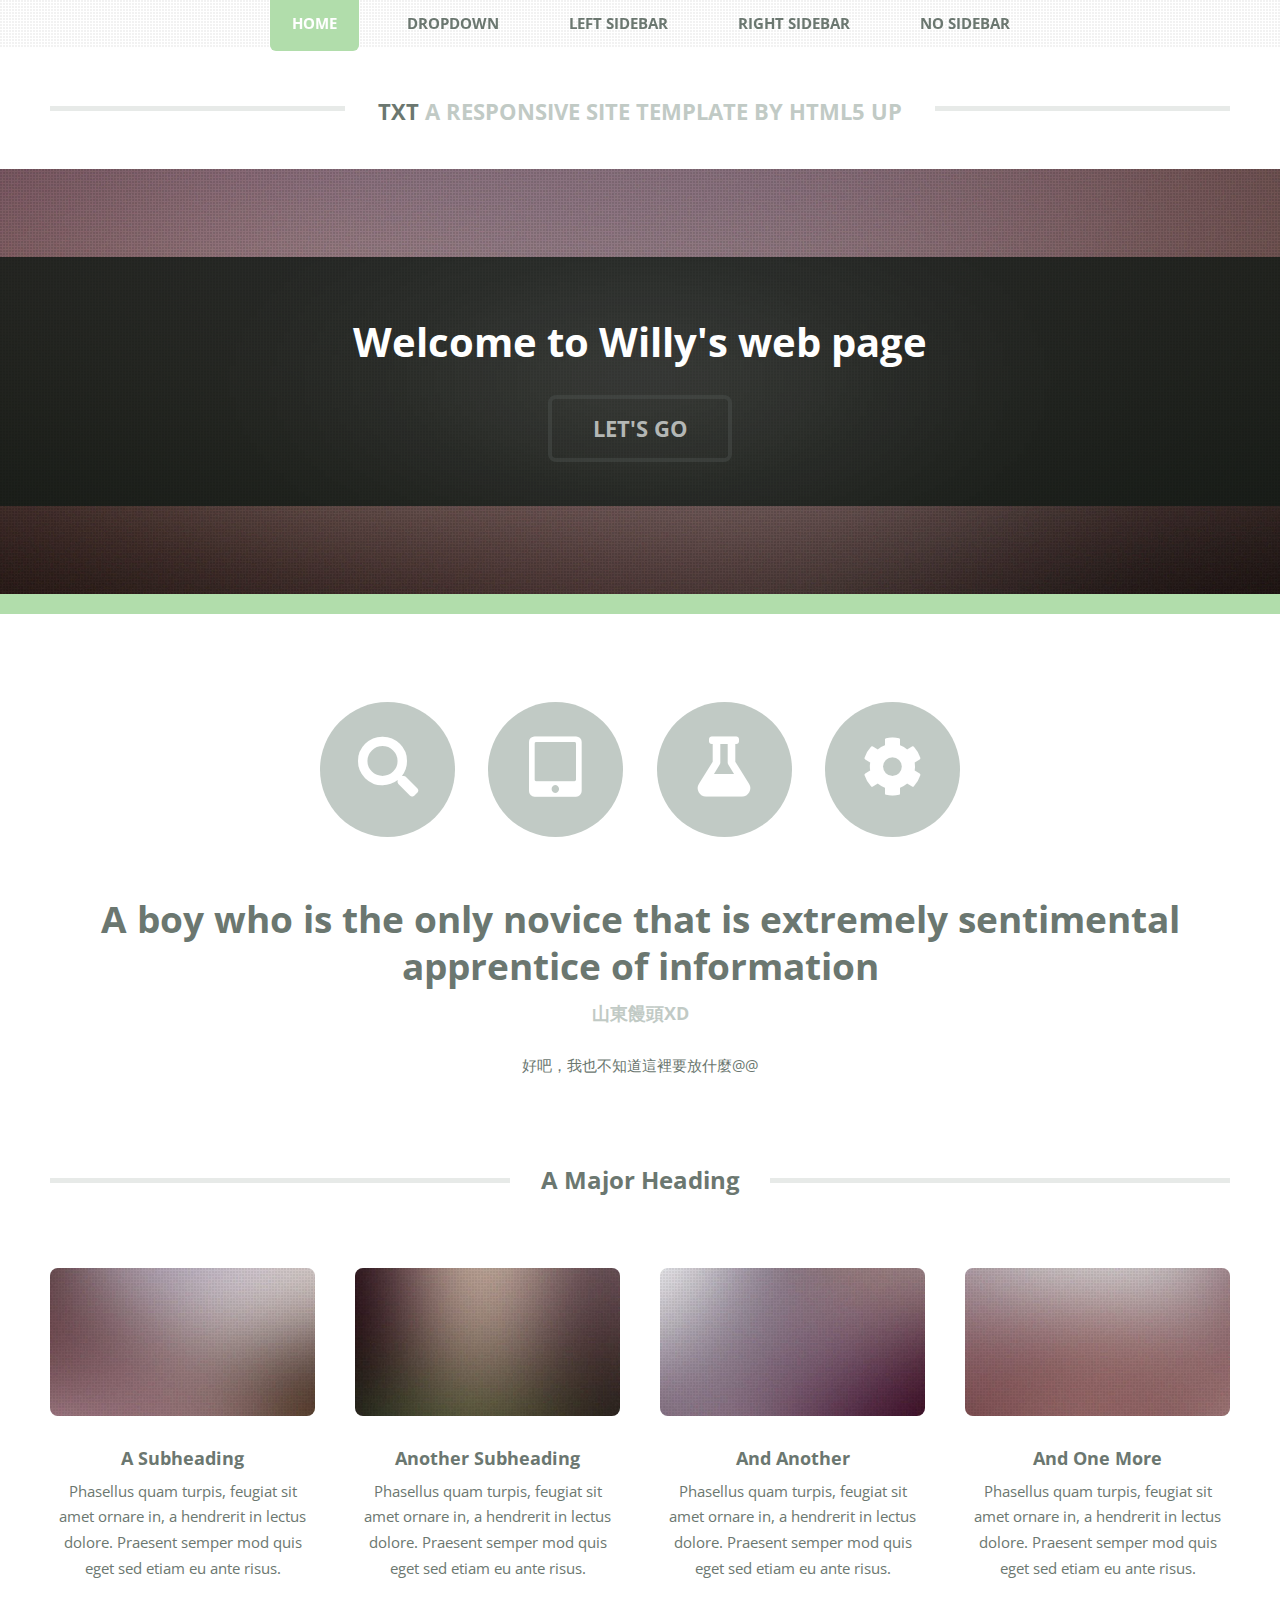
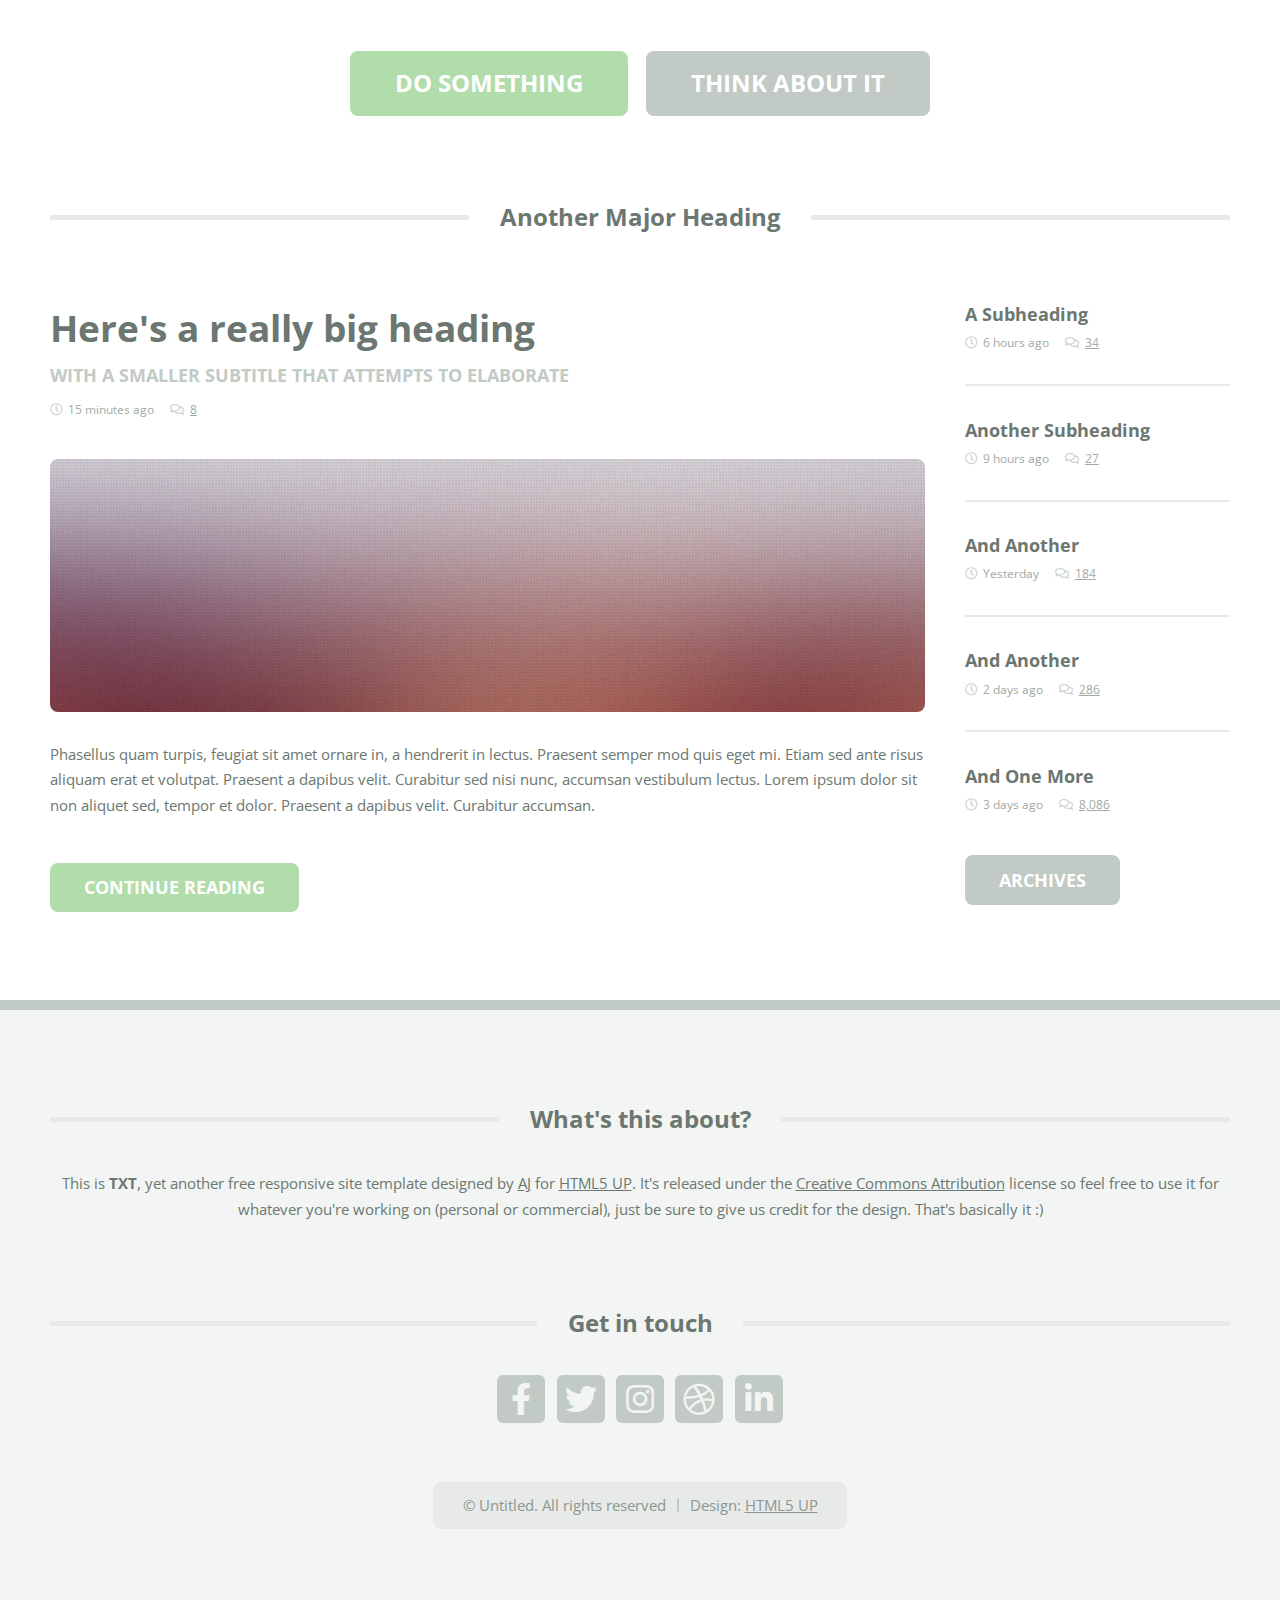
<file: index.html>
<!DOCTYPE HTML>
<!--
	TXT by HTML5 UP
	html5up.net | @ajlkn
	Free for personal and commercial use under the CCA 3.0 license (html5up.net/license)
-->
<html>
	<head>
		<title>Willy's </title>
		<meta charset="utf-8" />
		<meta name="viewport" content="width=device-width, initial-scale=1, user-scalable=no" />
		<link rel="stylesheet" href="assets/css/main.css" />
	</head>
	<body class="homepage is-preload">
		<div id="page-wrapper">

			<!-- Header -->
				<header id="header">
					<div class="logo container">
						<div>
							<h1><a href="index.html" id="logo">TXT</a></h1>
							<p>A responsive site template by HTML5 UP</p>
						</div>
					</div>
				</header>

			<!-- Nav -->
				<nav id="nav">
					<ul>
						<li class="current"><a href="index.html">Home</a></li>
						<li>
							<a href="#">Dropdown</a>
							<ul>
								<li><a href="#">Lorem ipsum dolor</a></li>
								<li><a href="#">Magna phasellus</a></li>
								<li>
									<a href="#">Phasellus consequat</a>
									<ul>
										<li><a href="#">Lorem ipsum dolor</a></li>
										<li><a href="#">Phasellus consequat</a></li>
										<li><a href="#">Magna phasellus</a></li>
										<li><a href="#">Etiam dolore nisl</a></li>
									</ul>
								</li>
								<li><a href="#">Veroeros feugiat</a></li>
							</ul>
						</li>
						<li><a href="left-sidebar.html">Left Sidebar</a></li>
						<li><a href="right-sidebar.html">Right Sidebar</a></li>
						<li><a href="no-sidebar.html">No Sidebar</a></li>
					</ul>
				</nav>

			<!-- Banner -->
				<section id="banner">
					<div class="content">
						<h2>Welcome to Willy's web page</h2>
						<a href="#main" class="button scrolly">let's go</a>
					</div>
				</section>

			<!-- Main -->
				<section id="main">
					<div class="container">
						<div class="row gtr-200">
							<div class="col-12">

								<!-- Highlight -->
									<section class="box highlight">
										<ul class="special">
											<li><a href="#" class="icon solid fa-search"><span class="label">Magnifier</span></a></li>
											<li><a href="#" class="icon solid fa-tablet-alt"><span class="label">Tablet</span></a></li>
											<li><a href="#" class="icon solid fa-flask"><span class="label">Flask</span></a></li>
											<li><a href="#" class="icon solid fa-cog"><span class="label">Cog?</span></a></li>
										</ul>
										<header>
											<h2>A boy who is the only novice that is extremely sentimental apprentice of information</h2>
											<p>山東饅頭XD</p>
										</header>
										<p>
											好吧，我也不知道這裡要放什麼@@
										</p>
									</section>

							</div>
							<div class="col-12">

								<!-- Features -->
									<section class="box features">
										<h2 class="major"><span>A Major Heading</span></h2>
										<div>
											<div class="row">
												<div class="col-3 col-6-medium col-12-small">

													<!-- Feature -->
														<section class="box feature">
															<a href="#" class="image featured"><img src="images/pic01.jpg" alt="" /></a>
															<h3><a href="#">A Subheading</a></h3>
															<p>
																Phasellus quam turpis, feugiat sit amet ornare in, a hendrerit in
																lectus dolore. Praesent semper mod quis eget sed etiam eu ante risus.
															</p>
														</section>

												</div>
												<div class="col-3 col-6-medium col-12-small">

													<!-- Feature -->
														<section class="box feature">
															<a href="#" class="image featured"><img src="images/pic02.jpg" alt="" /></a>
															<h3><a href="#">Another Subheading</a></h3>
															<p>
																Phasellus quam turpis, feugiat sit amet ornare in, a hendrerit in
																lectus dolore. Praesent semper mod quis eget sed etiam eu ante risus.
															</p>
														</section>

												</div>
												<div class="col-3 col-6-medium col-12-small">

													<!-- Feature -->
														<section class="box feature">
															<a href="#" class="image featured"><img src="images/pic03.jpg" alt="" /></a>
															<h3><a href="#">And Another</a></h3>
															<p>
																Phasellus quam turpis, feugiat sit amet ornare in, a hendrerit in
																lectus dolore. Praesent semper mod quis eget sed etiam eu ante risus.
															</p>
														</section>

												</div>
												<div class="col-3 col-6-medium col-12-small">

													<!-- Feature -->
														<section class="box feature">
															<a href="#" class="image featured"><img src="images/pic04.jpg" alt="" /></a>
															<h3><a href="#">And One More</a></h3>
															<p>
																Phasellus quam turpis, feugiat sit amet ornare in, a hendrerit in
																lectus dolore. Praesent semper mod quis eget sed etiam eu ante risus.
															</p>
														</section>

												</div>
												<div class="col-12">
													<ul class="actions">
														<li><a href="#" class="button large">Do Something</a></li>
														<li><a href="#" class="button alt large">Think About It</a></li>
													</ul>
												</div>
											</div>
										</div>
									</section>

							</div>
							<div class="col-12">

								<!-- Blog -->
									<section class="box blog">
										<h2 class="major"><span>Another Major Heading</span></h2>
										<div>
											<div class="row">
												<div class="col-9 col-12-medium">
													<div class="content">

														<!-- Featured Post -->
															<article class="box post">
																<header>
																	<h3><a href="#">Here's a really big heading</a></h3>
																	<p>With a smaller subtitle that attempts to elaborate</p>
																	<ul class="meta">
																		<li class="icon fa-clock">15 minutes ago</li>
																		<li class="icon fa-comments"><a href="#">8</a></li>
																	</ul>
																</header>
																<a href="#" class="image featured"><img src="images/pic05.jpg" alt="" /></a>
																<p>
																	Phasellus quam turpis, feugiat sit amet ornare in, a hendrerit in lectus. Praesent
																	semper mod quis eget mi. Etiam sed ante risus aliquam erat et volutpat. Praesent a
																	dapibus velit. Curabitur sed nisi nunc, accumsan vestibulum lectus. Lorem ipsum
																	dolor sit non aliquet sed, tempor et dolor. Praesent a dapibus velit. Curabitur
																	accumsan.
																</p>
																<a href="#" class="button">Continue Reading</a>
															</article>

													</div>
												</div>
												<div class="col-3 col-12-medium">
													<div class="sidebar">

														<!-- Archives -->
															<ul class="divided">
																<li>
																	<article class="box post-summary">
																		<h3><a href="#">A Subheading</a></h3>
																		<ul class="meta">
																			<li class="icon fa-clock">6 hours ago</li>
																			<li class="icon fa-comments"><a href="#">34</a></li>
																		</ul>
																	</article>
																</li>
																<li>
																	<article class="box post-summary">
																		<h3><a href="#">Another Subheading</a></h3>
																		<ul class="meta">
																			<li class="icon fa-clock">9 hours ago</li>
																			<li class="icon fa-comments"><a href="#">27</a></li>
																		</ul>
																	</article>
																</li>
																<li>
																	<article class="box post-summary">
																		<h3><a href="#">And Another</a></h3>
																		<ul class="meta">
																			<li class="icon fa-clock">Yesterday</li>
																			<li class="icon fa-comments"><a href="#">184</a></li>
																		</ul>
																	</article>
																</li>
																<li>
																	<article class="box post-summary">
																		<h3><a href="#">And Another</a></h3>
																		<ul class="meta">
																			<li class="icon fa-clock">2 days ago</li>
																			<li class="icon fa-comments"><a href="#">286</a></li>
																		</ul>
																	</article>
																</li>
																<li>
																	<article class="box post-summary">
																		<h3><a href="#">And One More</a></h3>
																		<ul class="meta">
																			<li class="icon fa-clock">3 days ago</li>
																			<li class="icon fa-comments"><a href="#">8,086</a></li>
																		</ul>
																	</article>
																</li>
															</ul>
															<a href="#" class="button alt">Archives</a>

													</div>
												</div>
											</div>
										</div>
									</section>

							</div>
						</div>
					</div>
				</section>

			<!-- Footer -->
				<footer id="footer">
					<div class="container">
						<div class="row gtr-200">
							<div class="col-12">

								<!-- About -->
									<section>
										<h2 class="major"><span>What's this about?</span></h2>
										<p>
											This is <strong>TXT</strong>, yet another free responsive site template designed by
											<a href="http://twitter.com/ajlkn">AJ</a> for <a href="http://html5up.net">HTML5 UP</a>. It's released under the
											<a href="http://html5up.net/license/">Creative Commons Attribution</a> license so feel free to use it for
											whatever you're working on (personal or commercial), just be sure to give us credit for the design.
											That's basically it :)
										</p>
									</section>

							</div>
							<div class="col-12">

								<!-- Contact -->
									<section>
										<h2 class="major"><span>Get in touch</span></h2>
										<ul class="contact">
											<li><a class="icon brands fa-facebook-f" href="#"><span class="label">Facebook</span></a></li>
											<li><a class="icon brands fa-twitter" href="#"><span class="label">Twitter</span></a></li>
											<li><a class="icon brands fa-instagram" href="#"><span class="label">Instagram</span></a></li>
											<li><a class="icon brands fa-dribbble" href="#"><span class="label">Dribbble</span></a></li>
											<li><a class="icon brands fa-linkedin-in" href="#"><span class="label">LinkedIn</span></a></li>
										</ul>
									</section>

							</div>
						</div>

						<!-- Copyright -->
							<div id="copyright">
								<ul class="menu">
									<li>&copy; Untitled. All rights reserved</li><li>Design: <a href="http://html5up.net">HTML5 UP</a></li>
								</ul>
							</div>

					</div>
				</footer>

		</div>

		<!-- Scripts -->
			<script src="assets/js/jquery.min.js"></script>
			<script src="assets/js/jquery.dropotron.min.js"></script>
			<script src="assets/js/jquery.scrolly.min.js"></script>
			<script src="assets/js/browser.min.js"></script>
			<script src="assets/js/breakpoints.min.js"></script>
			<script src="assets/js/util.js"></script>
			<script src="assets/js/main.js"></script>

	</body>
</html>
</file>
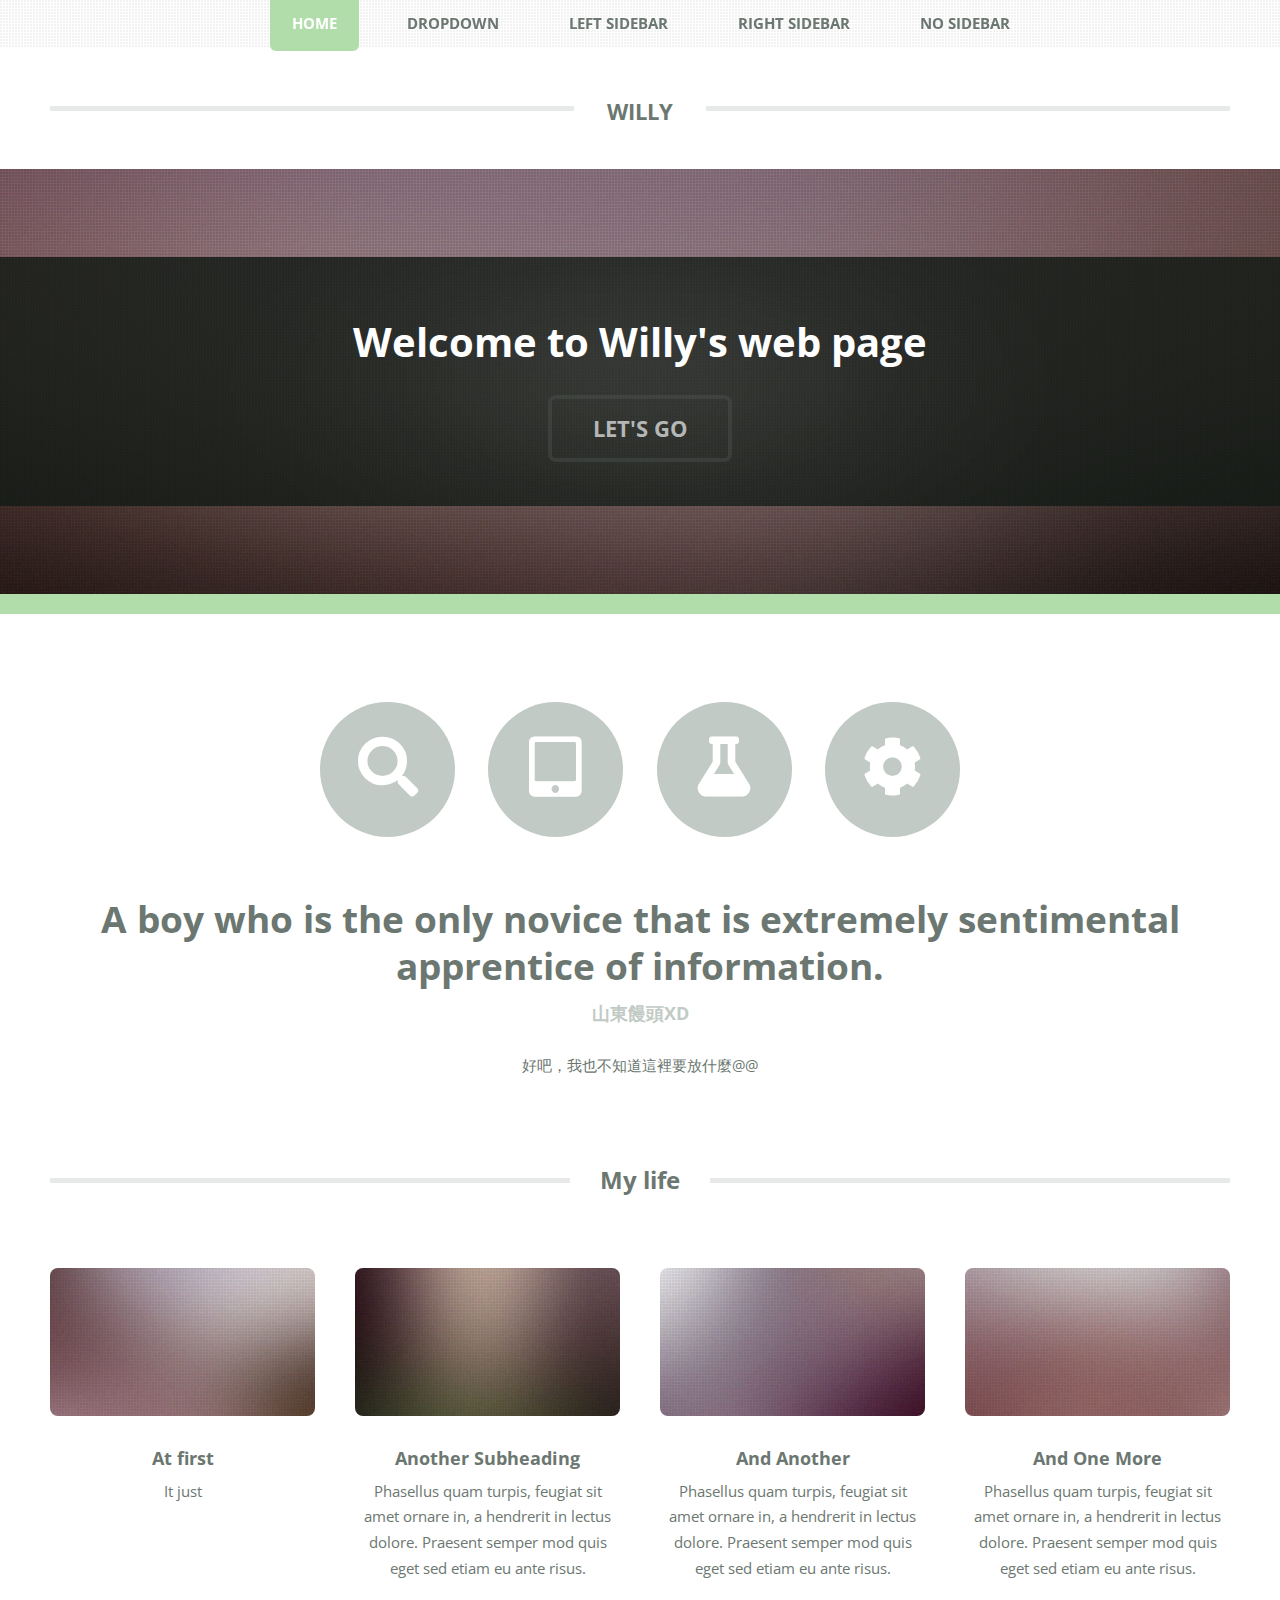
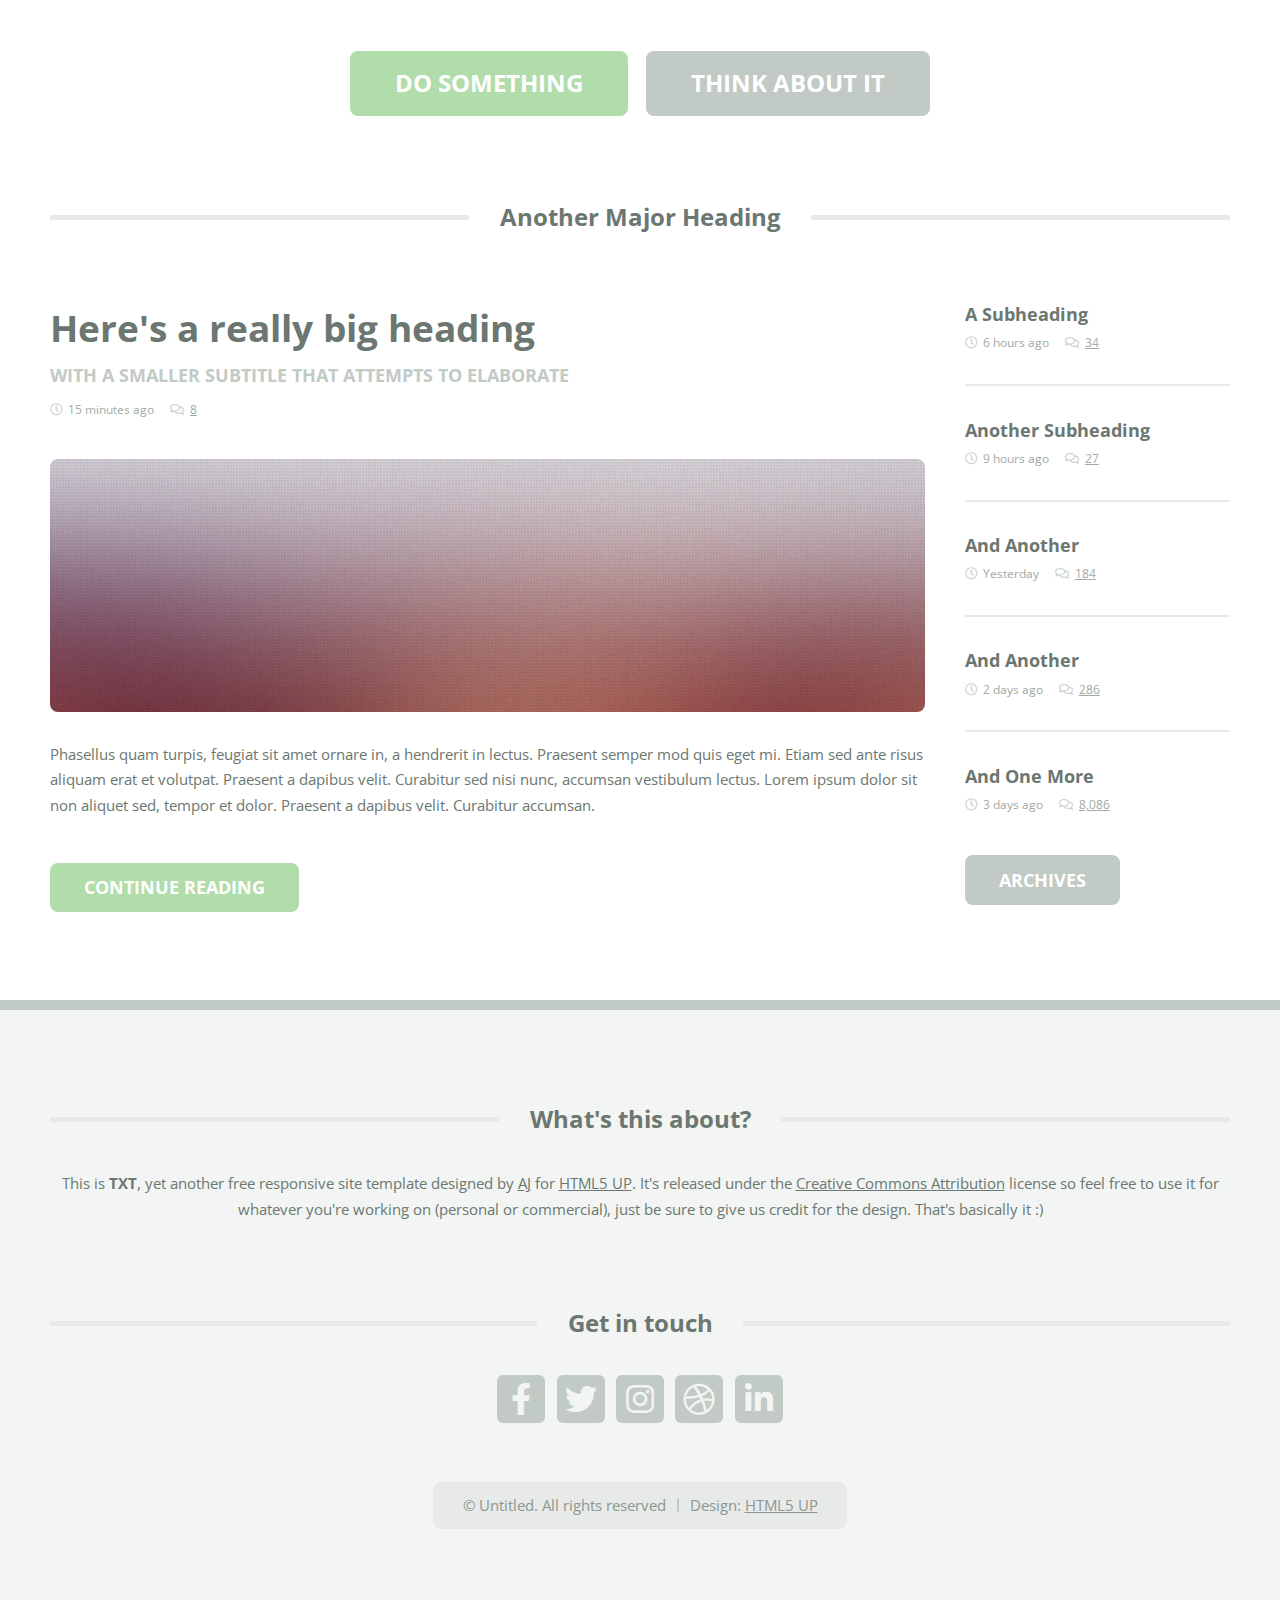
<file: html5up-txt/index.html>
<!DOCTYPE HTML>
<!--
	TXT by HTML5 UP
	html5up.net | @ajlkn
	Free for personal and commercial use under the CCA 3.0 license (html5up.net/license)
-->
<html>
	<head>
		<title>Willy's </title>
		<meta charset="utf-8" />
		<meta name="viewport" content="width=device-width, initial-scale=1, user-scalable=no" />
		<link rel="stylesheet" href="assets/css/main.css" />
	</head>
	<body class="homepage is-preload">
		<div id="page-wrapper">

			<!-- Header -->
				<header id="header">
					<div class="logo container">
						<div>
							<h1><a href="index.html" id="logo">Willy</a></h1>
							<p></p>
						</div>
					</div>
				</header>

			<!-- Nav -->
				<nav id="nav">
					<ul>
						<li class="current"><a href="index.html">Home</a></li>
						<li>
							<a href="#">Dropdown</a>
							<ul>
								<li><a href="#">Lorem ipsum dolor</a></li>
								<li><a href="#">Magna phasellus</a></li>
								<li>
									<a href="#">Phasellus consequat</a>
									<ul>
										<li><a href="#">Lorem ipsum dolor</a></li>
										<li><a href="#">Phasellus consequat</a></li>
										<li><a href="#">Magna phasellus</a></li>
										<li><a href="#">Etiam dolore nisl</a></li>
									</ul>
								</li>
								<li><a href="#">Veroeros feugiat</a></li>
							</ul>
						</li>
						<li><a href="left-sidebar.html">Left Sidebar</a></li>
						<li><a href="right-sidebar.html">Right Sidebar</a></li>
						<li><a href="no-sidebar.html">No Sidebar</a></li>
					</ul>
				</nav>

			<!-- Banner -->
				<section id="banner">
					<div class="content">
						<h2>Welcome to Willy's web page</h2>
						<a href="#main" class="button scrolly">let's go</a>
					</div>
				</section>

			<!-- Main -->
				<section id="main">
					<div class="container">
						<div class="row gtr-200">
							<div class="col-12">

								<!-- Highlight -->
									<section class="box highlight">
										<ul class="special">
											<li><a href="#" class="icon solid fa-search"><span class="label">Magnifier</span></a></li>
											<li><a href="#" class="icon solid fa-tablet-alt"><span class="label">Tablet</span></a></li>
											<li><a href="#" class="icon solid fa-flask"><span class="label">Flask</span></a></li>
											<li><a href="#" class="icon solid fa-cog"><span class="label">Cog?</span></a></li>
										</ul>
										<header>
											<h2>A boy who is the only novice that is extremely sentimental apprentice of information.</h2>
											<p>山東饅頭XD</p>
										</header>
										<p>
											好吧，我也不知道這裡要放什麼@@
										</p>
									</section>

							</div>
							<div class="col-12">

								<!-- Features -->
									<section class="box features">
										<h2 class="major"><span>My life</span></h2>
										<div>
											<div class="row">
												<div class="col-3 col-6-medium col-12-small">

													<!-- Feature -->
														<section class="box feature">
															<a href="#" class="image featured"><img src="images/pic01.jpg" alt="" /></a>
															<h3><a href="#">At first</a></h3>
															<p>
																It just
															</p>
														</section>

												</div>
												<div class="col-3 col-6-medium col-12-small">

													<!-- Feature -->
														<section class="box feature">
															<a href="#" class="image featured"><img src="images/pic02.jpg" alt="" /></a>
															<h3><a href="#">Another Subheading</a></h3>
															<p>
																Phasellus quam turpis, feugiat sit amet ornare in, a hendrerit in
																lectus dolore. Praesent semper mod quis eget sed etiam eu ante risus.
															</p>
														</section>

												</div>
												<div class="col-3 col-6-medium col-12-small">

													<!-- Feature -->
														<section class="box feature">
															<a href="#" class="image featured"><img src="images/pic03.jpg" alt="" /></a>
															<h3><a href="#">And Another</a></h3>
															<p>
																Phasellus quam turpis, feugiat sit amet ornare in, a hendrerit in
																lectus dolore. Praesent semper mod quis eget sed etiam eu ante risus.
															</p>
														</section>

												</div>
												<div class="col-3 col-6-medium col-12-small">

													<!-- Feature -->
														<section class="box feature">
															<a href="#" class="image featured"><img src="images/pic04.jpg" alt="" /></a>
															<h3><a href="#">And One More</a></h3>
															<p>
																Phasellus quam turpis, feugiat sit amet ornare in, a hendrerit in
																lectus dolore. Praesent semper mod quis eget sed etiam eu ante risus.
															</p>
														</section>

												</div>
												<div class="col-12">
													<ul class="actions">
														<li><a href="#" class="button large">Do Something</a></li>
														<li><a href="#" class="button alt large">Think About It</a></li>
													</ul>
												</div>
											</div>
										</div>
									</section>

							</div>
							<div class="col-12">

								<!-- Blog -->
									<section class="box blog">
										<h2 class="major"><span>Another Major Heading</span></h2>
										<div>
											<div class="row">
												<div class="col-9 col-12-medium">
													<div class="content">

														<!-- Featured Post -->
															<article class="box post">
																<header>
																	<h3><a href="#">Here's a really big heading</a></h3>
																	<p>With a smaller subtitle that attempts to elaborate</p>
																	<ul class="meta">
																		<li class="icon fa-clock">15 minutes ago</li>
																		<li class="icon fa-comments"><a href="#">8</a></li>
																	</ul>
																</header>
																<a href="#" class="image featured"><img src="images/pic05.jpg" alt="" /></a>
																<p>
																	Phasellus quam turpis, feugiat sit amet ornare in, a hendrerit in lectus. Praesent
																	semper mod quis eget mi. Etiam sed ante risus aliquam erat et volutpat. Praesent a
																	dapibus velit. Curabitur sed nisi nunc, accumsan vestibulum lectus. Lorem ipsum
																	dolor sit non aliquet sed, tempor et dolor. Praesent a dapibus velit. Curabitur
																	accumsan.
																</p>
																<a href="#" class="button">Continue Reading</a>
															</article>

													</div>
												</div>
												<div class="col-3 col-12-medium">
													<div class="sidebar">

														<!-- Archives -->
															<ul class="divided">
																<li>
																	<article class="box post-summary">
																		<h3><a href="#">A Subheading</a></h3>
																		<ul class="meta">
																			<li class="icon fa-clock">6 hours ago</li>
																			<li class="icon fa-comments"><a href="#">34</a></li>
																		</ul>
																	</article>
																</li>
																<li>
																	<article class="box post-summary">
																		<h3><a href="#">Another Subheading</a></h3>
																		<ul class="meta">
																			<li class="icon fa-clock">9 hours ago</li>
																			<li class="icon fa-comments"><a href="#">27</a></li>
																		</ul>
																	</article>
																</li>
																<li>
																	<article class="box post-summary">
																		<h3><a href="#">And Another</a></h3>
																		<ul class="meta">
																			<li class="icon fa-clock">Yesterday</li>
																			<li class="icon fa-comments"><a href="#">184</a></li>
																		</ul>
																	</article>
																</li>
																<li>
																	<article class="box post-summary">
																		<h3><a href="#">And Another</a></h3>
																		<ul class="meta">
																			<li class="icon fa-clock">2 days ago</li>
																			<li class="icon fa-comments"><a href="#">286</a></li>
																		</ul>
																	</article>
																</li>
																<li>
																	<article class="box post-summary">
																		<h3><a href="#">And One More</a></h3>
																		<ul class="meta">
																			<li class="icon fa-clock">3 days ago</li>
																			<li class="icon fa-comments"><a href="#">8,086</a></li>
																		</ul>
																	</article>
																</li>
															</ul>
															<a href="#" class="button alt">Archives</a>

													</div>
												</div>
											</div>
										</div>
									</section>

							</div>
						</div>
					</div>
				</section>

			<!-- Footer -->
				<footer id="footer">
					<div class="container">
						<div class="row gtr-200">
							<div class="col-12">

								<!-- About -->
									<section>
										<h2 class="major"><span>What's this about?</span></h2>
										<p>
											This is <strong>TXT</strong>, yet another free responsive site template designed by
											<a href="http://twitter.com/ajlkn">AJ</a> for <a href="http://html5up.net">HTML5 UP</a>. It's released under the
											<a href="http://html5up.net/license/">Creative Commons Attribution</a> license so feel free to use it for
											whatever you're working on (personal or commercial), just be sure to give us credit for the design.
											That's basically it :)
										</p>
									</section>

							</div>
							<div class="col-12">

								<!-- Contact -->
									<section>
										<h2 class="major"><span>Get in touch</span></h2>
										<ul class="contact">
											<li><a class="icon brands fa-facebook-f" href="#"><span class="label">Facebook</span></a></li>
											<li><a class="icon brands fa-twitter" href="#"><span class="label">Twitter</span></a></li>
											<li><a class="icon brands fa-instagram" href="#"><span class="label">Instagram</span></a></li>
											<li><a class="icon brands fa-dribbble" href="#"><span class="label">Dribbble</span></a></li>
											<li><a class="icon brands fa-linkedin-in" href="#"><span class="label">LinkedIn</span></a></li>
										</ul>
									</section>

							</div>
						</div>

						<!-- Copyright -->
							<div id="copyright">
								<ul class="menu">
									<li>&copy; Untitled. All rights reserved</li><li>Design: <a href="http://html5up.net">HTML5 UP</a></li>
								</ul>
							</div>

					</div>
				</footer>

		</div>

		<!-- Scripts -->
			<script src="assets/js/jquery.min.js"></script>
			<script src="assets/js/jquery.dropotron.min.js"></script>
			<script src="assets/js/jquery.scrolly.min.js"></script>
			<script src="assets/js/browser.min.js"></script>
			<script src="assets/js/breakpoints.min.js"></script>
			<script src="assets/js/util.js"></script>
			<script src="assets/js/main.js"></script>

	</body>
</html>
</file>
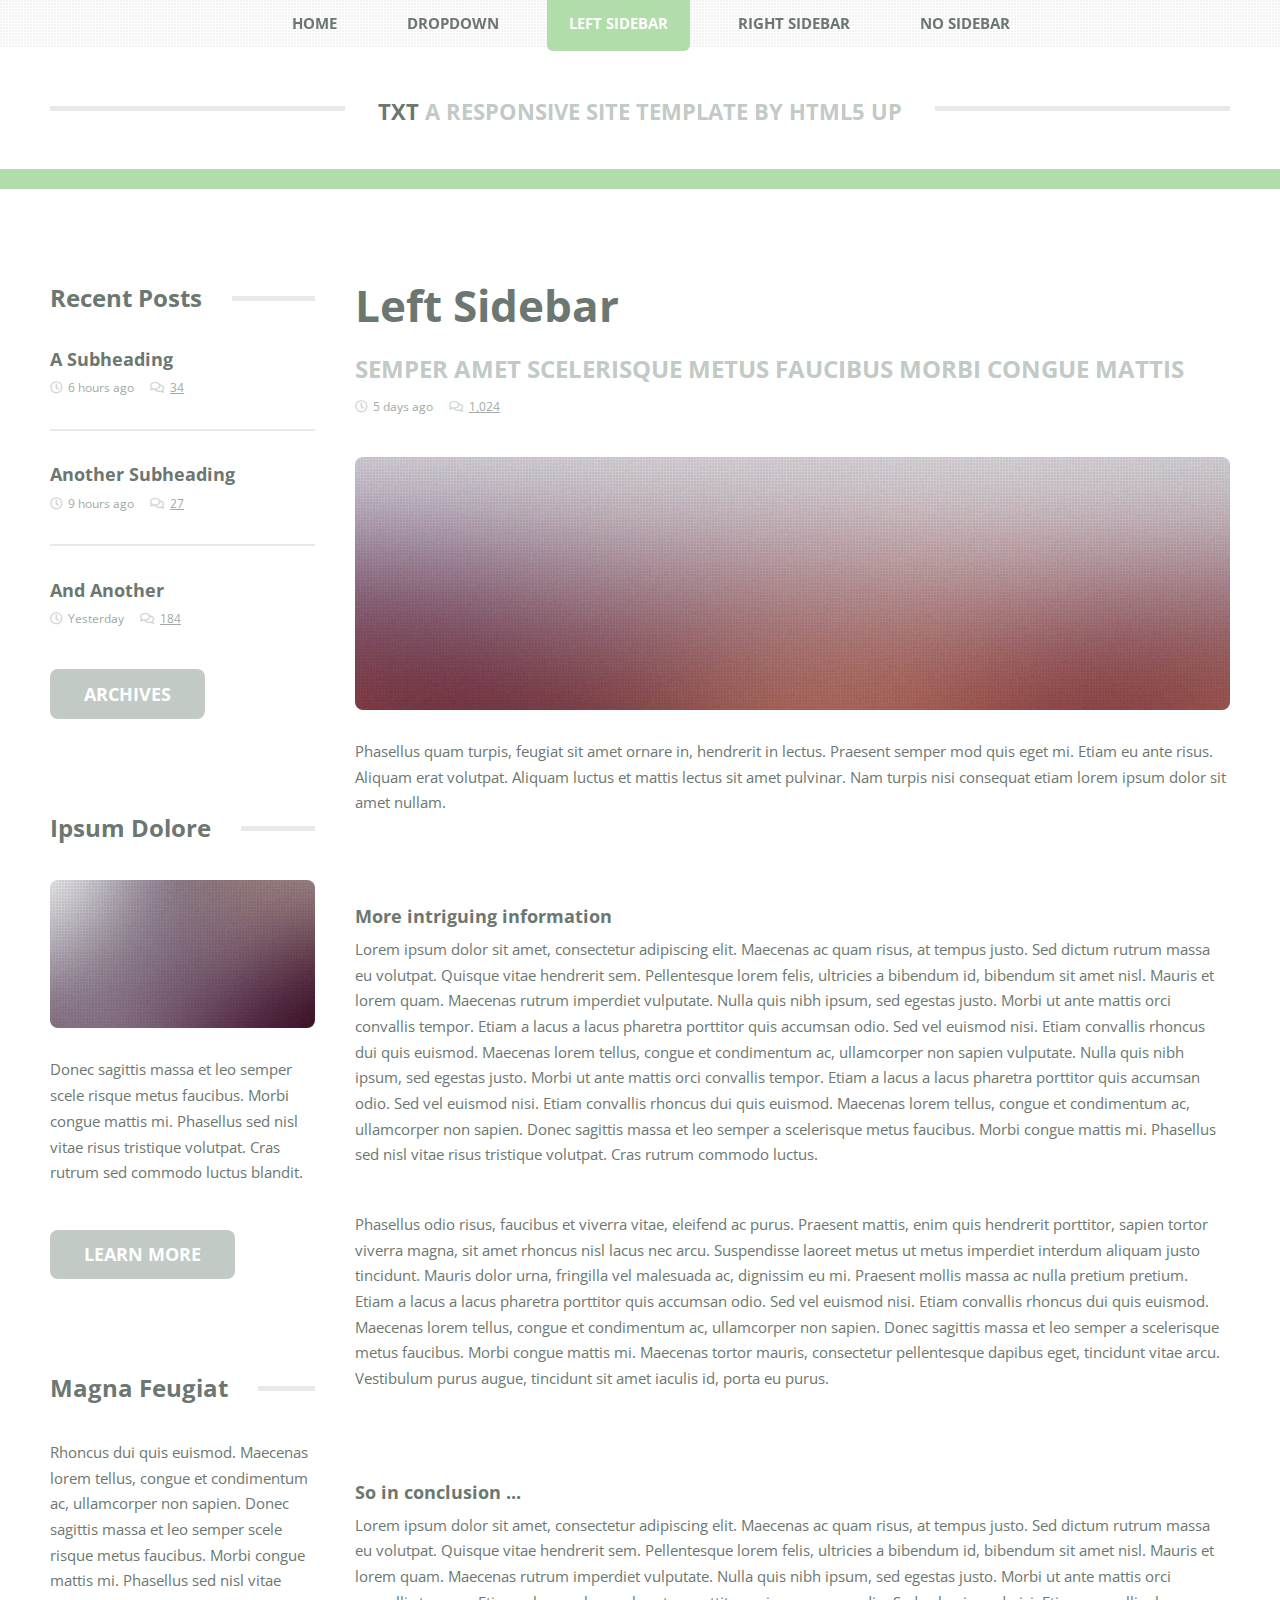
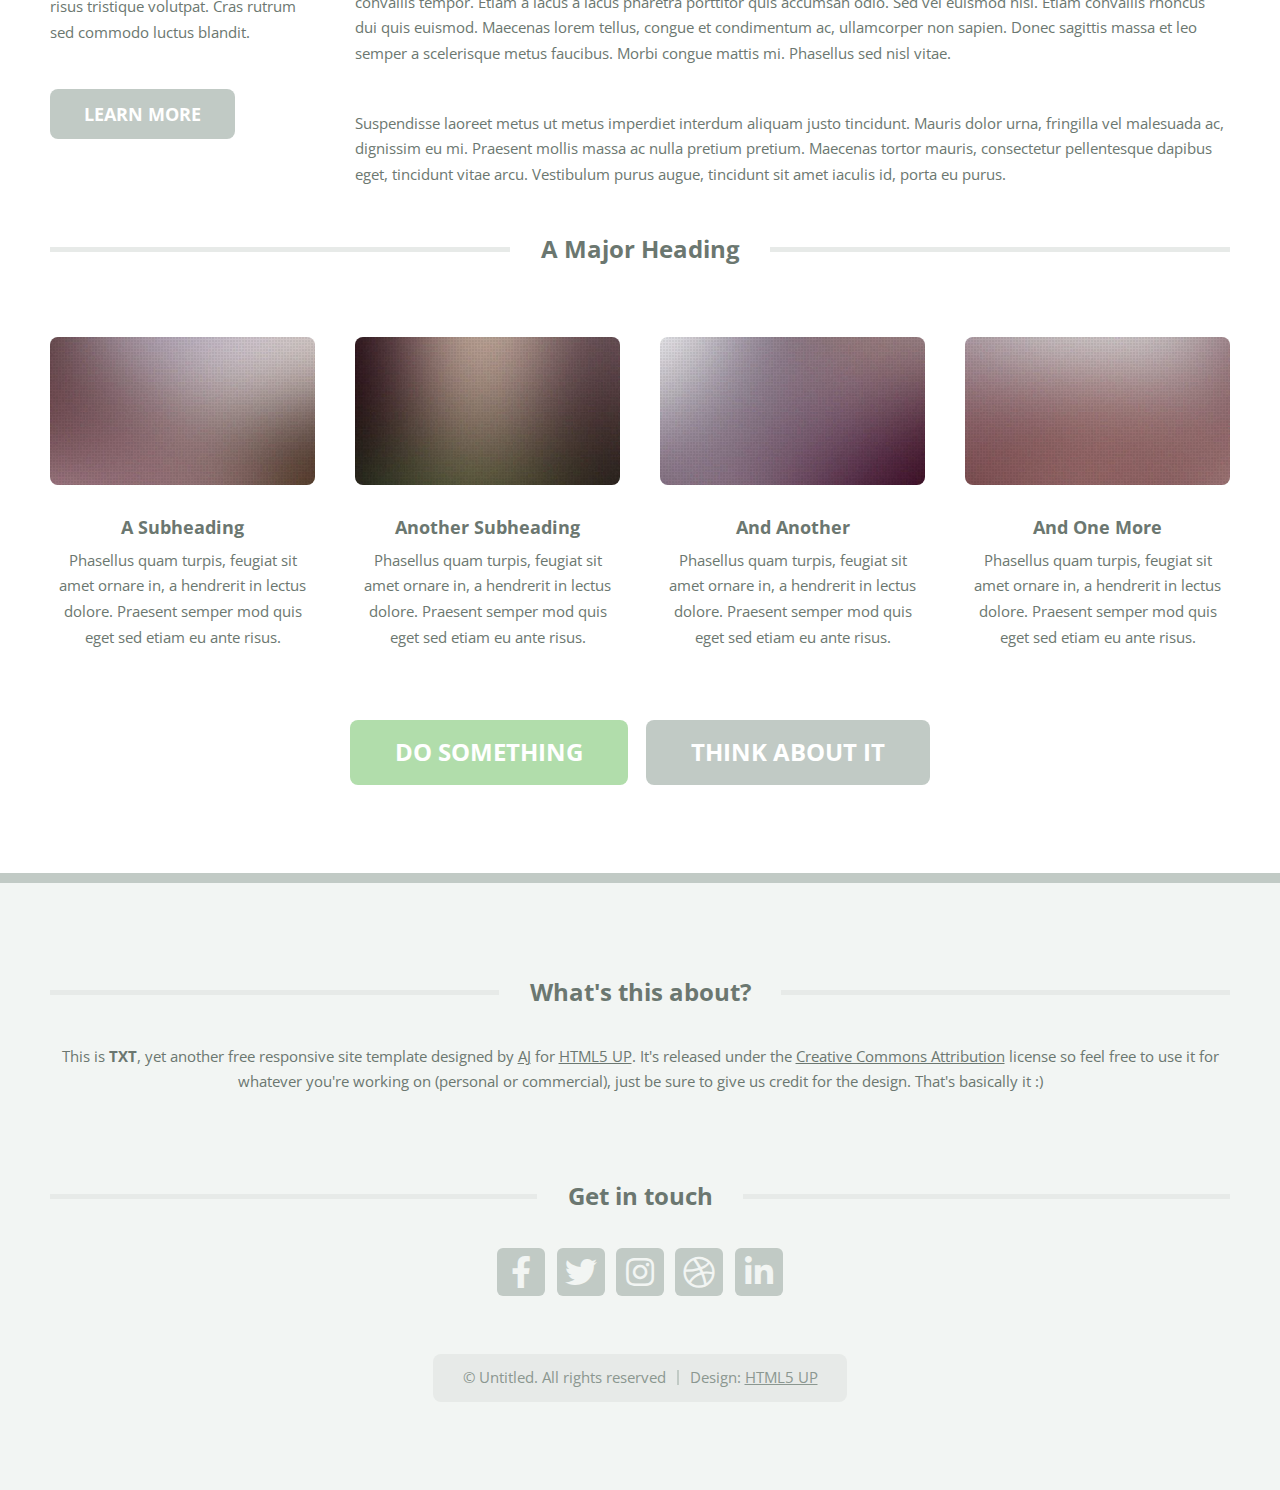
<file: left-sidebar.html>
<!DOCTYPE HTML>
<!--
	TXT by HTML5 UP
	html5up.net | @ajlkn
	Free for personal and commercial use under the CCA 3.0 license (html5up.net/license)
-->
<html>
	<head>
		<title>Left Sidebar - TXT by HTML5 UP</title>
		<meta charset="utf-8" />
		<meta name="viewport" content="width=device-width, initial-scale=1, user-scalable=no" />
		<link rel="stylesheet" href="assets/css/main.css" />
	</head>
	<body class="is-preload">
		<div id="page-wrapper">

			<!-- Header -->
				<header id="header">
					<div class="logo container">
						<div>
							<h1><a href="index.html" id="logo">TXT</a></h1>
							<p>A responsive site template by HTML5 UP</p>
						</div>
					</div>
				</header>

			<!-- Nav -->
				<nav id="nav">
					<ul>
						<li><a href="index.html">Home</a></li>
						<li>
							<a href="#">Dropdown</a>
							<ul>
								<li><a href="#">Lorem ipsum dolor</a></li>
								<li><a href="#">Magna phasellus</a></li>
								<li>
									<a href="#">Phasellus consequat</a>
									<ul>
										<li><a href="#">Lorem ipsum dolor</a></li>
										<li><a href="#">Phasellus consequat</a></li>
										<li><a href="#">Magna phasellus</a></li>
										<li><a href="#">Etiam dolore nisl</a></li>
									</ul>
								</li>
								<li><a href="#">Veroeros feugiat</a></li>
							</ul>
						</li>
						<li class="current"><a href="left-sidebar.html">Left Sidebar</a></li>
						<li><a href="right-sidebar.html">Right Sidebar</a></li>
						<li><a href="no-sidebar.html">No Sidebar</a></li>
					</ul>
				</nav>

			<!-- Main -->
				<section id="main">
					<div class="container">
						<div class="row">
							<div class="col-3 col-12-medium">
								<div class="sidebar">

									<!-- Sidebar -->

										<!-- Recent Posts -->
											<section>
												<h2 class="major"><span>Recent Posts</span></h2>
												<ul class="divided">
													<li>
														<article class="box post-summary">
															<h3><a href="#">A Subheading</a></h3>
															<ul class="meta">
																<li class="icon fa-clock">6 hours ago</li>
																<li class="icon fa-comments"><a href="#">34</a></li>
															</ul>
														</article>
													</li>
													<li>
														<article class="box post-summary">
															<h3><a href="#">Another Subheading</a></h3>
															<ul class="meta">
																<li class="icon fa-clock">9 hours ago</li>
																<li class="icon fa-comments"><a href="#">27</a></li>
															</ul>
														</article>
													</li>
													<li>
														<article class="box post-summary">
															<h3><a href="#">And Another</a></h3>
															<ul class="meta">
																<li class="icon fa-clock">Yesterday</li>
																<li class="icon fa-comments"><a href="#">184</a></li>
															</ul>
														</article>
													</li>
												</ul>
												<a href="#" class="button alt">Archives</a>
											</section>

										<!-- Something -->
											<section>
												<h2 class="major"><span>Ipsum Dolore</span></h2>
												<a href="#" class="image featured"><img src="images/pic03.jpg" alt="" /></a>
												<p>
													Donec sagittis massa et leo semper scele risque metus faucibus. Morbi congue mattis mi.
													Phasellus sed nisl vitae risus tristique volutpat. Cras rutrum sed commodo luctus blandit.
												</p>
												<a href="#" class="button alt">Learn more</a>
											</section>

										<!-- Something -->
											<section>
												<h2 class="major"><span>Magna Feugiat</span></h2>
												<p>
													Rhoncus dui quis euismod. Maecenas lorem tellus, congue et condimentum ac, ullamcorper non sapien.
													Donec sagittis massa et leo semper scele risque metus faucibus. Morbi congue mattis mi.
													Phasellus sed nisl vitae risus tristique volutpat. Cras rutrum sed commodo luctus blandit.
												</p>
												<a href="#" class="button alt">Learn more</a>
											</section>

								</div>
							</div>
							<div class="col-9 col-12-medium imp-medium">
								<div class="content">

									<!-- Content -->

										<article class="box page-content">

											<header>
												<h2>Left Sidebar</h2>
												<p>Semper amet scelerisque metus faucibus morbi congue mattis</p>
												<ul class="meta">
													<li class="icon fa-clock">5 days ago</li>
													<li class="icon fa-comments"><a href="#">1,024</a></li>
												</ul>
											</header>

											<section>
												<span class="image featured"><img src="images/pic05.jpg" alt="" /></span>
												<p>
													Phasellus quam turpis, feugiat sit amet ornare in, hendrerit in lectus.
													Praesent semper mod quis eget mi. Etiam eu ante risus. Aliquam erat volutpat.
													Aliquam luctus et mattis lectus sit amet pulvinar. Nam turpis nisi
													consequat etiam lorem ipsum dolor sit amet nullam.
												</p>
											</section>

											<section>
												<h3>More intriguing information</h3>
												<p>
													Lorem ipsum dolor sit amet, consectetur adipiscing elit. Maecenas ac quam risus, at tempus
													justo. Sed dictum rutrum massa eu volutpat. Quisque vitae hendrerit sem. Pellentesque lorem felis,
													ultricies a bibendum id, bibendum sit amet nisl. Mauris et lorem quam. Maecenas rutrum imperdiet
													vulputate. Nulla quis nibh ipsum, sed egestas justo. Morbi ut ante mattis orci convallis tempor.
													Etiam a lacus a lacus pharetra porttitor quis accumsan odio. Sed vel euismod nisi. Etiam convallis
													rhoncus dui quis euismod. Maecenas lorem tellus, congue et condimentum ac, ullamcorper non sapien
													vulputate. Nulla quis nibh ipsum, sed egestas justo. Morbi ut ante mattis orci convallis tempor.
													Etiam a lacus a lacus pharetra porttitor quis accumsan odio. Sed vel euismod nisi. Etiam convallis
													rhoncus dui quis euismod. Maecenas lorem tellus, congue et condimentum ac, ullamcorper non sapien.
													Donec sagittis massa et leo semper a scelerisque metus faucibus. Morbi congue mattis mi.
													Phasellus sed nisl vitae risus tristique volutpat. Cras rutrum commodo luctus.
												</p>
												<p>
													Phasellus odio risus, faucibus et viverra vitae, eleifend ac purus. Praesent mattis, enim
													quis hendrerit porttitor, sapien tortor viverra magna, sit amet rhoncus nisl lacus nec arcu.
													Suspendisse laoreet metus ut metus imperdiet interdum aliquam justo tincidunt. Mauris dolor urna,
													fringilla vel malesuada ac, dignissim eu mi. Praesent mollis massa ac nulla pretium pretium.
													Etiam a lacus a lacus pharetra porttitor quis accumsan odio. Sed vel euismod nisi. Etiam convallis
													rhoncus dui quis euismod. Maecenas lorem tellus, congue et condimentum ac, ullamcorper non sapien.
													Donec sagittis massa et leo semper a scelerisque metus faucibus. Morbi congue mattis mi.
													Maecenas tortor mauris, consectetur pellentesque dapibus eget, tincidunt vitae arcu.
													Vestibulum purus augue, tincidunt sit amet iaculis id, porta eu purus.
												</p>
											</section>

											<section>
												<h3>So in conclusion ...</h3>
												<p>
													Lorem ipsum dolor sit amet, consectetur adipiscing elit. Maecenas ac quam risus, at tempus
													justo. Sed dictum rutrum massa eu volutpat. Quisque vitae hendrerit sem. Pellentesque lorem felis,
													ultricies a bibendum id, bibendum sit amet nisl. Mauris et lorem quam. Maecenas rutrum imperdiet
													vulputate. Nulla quis nibh ipsum, sed egestas justo. Morbi ut ante mattis orci convallis tempor.
													Etiam a lacus a lacus pharetra porttitor quis accumsan odio. Sed vel euismod nisi. Etiam convallis
													rhoncus dui quis euismod. Maecenas lorem tellus, congue et condimentum ac, ullamcorper non sapien.
													Donec sagittis massa et leo semper a scelerisque metus faucibus. Morbi congue mattis mi.
													Phasellus sed nisl vitae.
												</p>
												<p>
													Suspendisse laoreet metus ut metus imperdiet interdum aliquam justo tincidunt. Mauris dolor urna,
													fringilla vel malesuada ac, dignissim eu mi. Praesent mollis massa ac nulla pretium pretium.
													Maecenas tortor mauris, consectetur pellentesque dapibus eget, tincidunt vitae arcu.
													Vestibulum purus augue, tincidunt sit amet iaculis id, porta eu purus.
												</p>
											</section>

										</article>

								</div>
							</div>
							<div class="col-12">

								<!-- Features -->
									<section class="box features">
										<h2 class="major"><span>A Major Heading</span></h2>
										<div>
											<div class="row">
												<div class="col-3 col-6-medium col-12-small">

													<!-- Feature -->
														<section class="box feature">
															<a href="#" class="image featured"><img src="images/pic01.jpg" alt="" /></a>
															<h3><a href="#">A Subheading</a></h3>
															<p>
																Phasellus quam turpis, feugiat sit amet ornare in, a hendrerit in
																lectus dolore. Praesent semper mod quis eget sed etiam eu ante risus.
															</p>
														</section>

												</div>
												<div class="col-3 col-6-medium col-12-small">

													<!-- Feature -->
														<section class="box feature">
															<a href="#" class="image featured"><img src="images/pic02.jpg" alt="" /></a>
															<h3><a href="#">Another Subheading</a></h3>
															<p>
																Phasellus quam turpis, feugiat sit amet ornare in, a hendrerit in
																lectus dolore. Praesent semper mod quis eget sed etiam eu ante risus.
															</p>
														</section>

												</div>
												<div class="col-3 col-6-medium col-12-small">

													<!-- Feature -->
														<section class="box feature">
															<a href="#" class="image featured"><img src="images/pic03.jpg" alt="" /></a>
															<h3><a href="#">And Another</a></h3>
															<p>
																Phasellus quam turpis, feugiat sit amet ornare in, a hendrerit in
																lectus dolore. Praesent semper mod quis eget sed etiam eu ante risus.
															</p>
														</section>

												</div>
												<div class="col-3 col-6-medium col-12-small">

													<!-- Feature -->
														<section class="box feature">
															<a href="#" class="image featured"><img src="images/pic04.jpg" alt="" /></a>
															<h3><a href="#">And One More</a></h3>
															<p>
																Phasellus quam turpis, feugiat sit amet ornare in, a hendrerit in
																lectus dolore. Praesent semper mod quis eget sed etiam eu ante risus.
															</p>
														</section>

												</div>
												<div class="col-12">
													<ul class="actions">
														<li><a href="#" class="button large">Do Something</a></li>
														<li><a href="#" class="button alt large">Think About It</a></li>
													</ul>
												</div>
											</div>
										</div>
									</section>

							</div>
						</div>
					</div>
				</section>

			<!-- Footer -->
				<footer id="footer">
					<div class="container">
						<div class="row gtr-200">
							<div class="col-12">

								<!-- About -->
									<section>
										<h2 class="major"><span>What's this about?</span></h2>
										<p>
											This is <strong>TXT</strong>, yet another free responsive site template designed by
											<a href="http://twitter.com/ajlkn">AJ</a> for <a href="http://html5up.net">HTML5 UP</a>. It's released under the
											<a href="http://html5up.net/license/">Creative Commons Attribution</a> license so feel free to use it for
											whatever you're working on (personal or commercial), just be sure to give us credit for the design.
											That's basically it :)
										</p>
									</section>

							</div>
							<div class="col-12">

								<!-- Contact -->
									<section>
										<h2 class="major"><span>Get in touch</span></h2>
										<ul class="contact">
											<li><a class="icon brands fa-facebook-f" href="#"><span class="label">Facebook</span></a></li>
											<li><a class="icon brands fa-twitter" href="#"><span class="label">Twitter</span></a></li>
											<li><a class="icon brands fa-instagram" href="#"><span class="label">Instagram</span></a></li>
											<li><a class="icon brands fa-dribbble" href="#"><span class="label">Dribbble</span></a></li>
											<li><a class="icon brands fa-linkedin-in" href="#"><span class="label">LinkedIn</span></a></li>
										</ul>
									</section>

							</div>
						</div>

						<!-- Copyright -->
							<div id="copyright">
								<ul class="menu">
									<li>&copy; Untitled. All rights reserved</li><li>Design: <a href="http://html5up.net">HTML5 UP</a></li>
								</ul>
							</div>

					</div>
				</footer>

		</div>

		<!-- Scripts -->
			<script src="assets/js/jquery.min.js"></script>
			<script src="assets/js/jquery.dropotron.min.js"></script>
			<script src="assets/js/jquery.scrolly.min.js"></script>
			<script src="assets/js/browser.min.js"></script>
			<script src="assets/js/breakpoints.min.js"></script>
			<script src="assets/js/util.js"></script>
			<script src="assets/js/main.js"></script>

	</body>
</html>
</file>
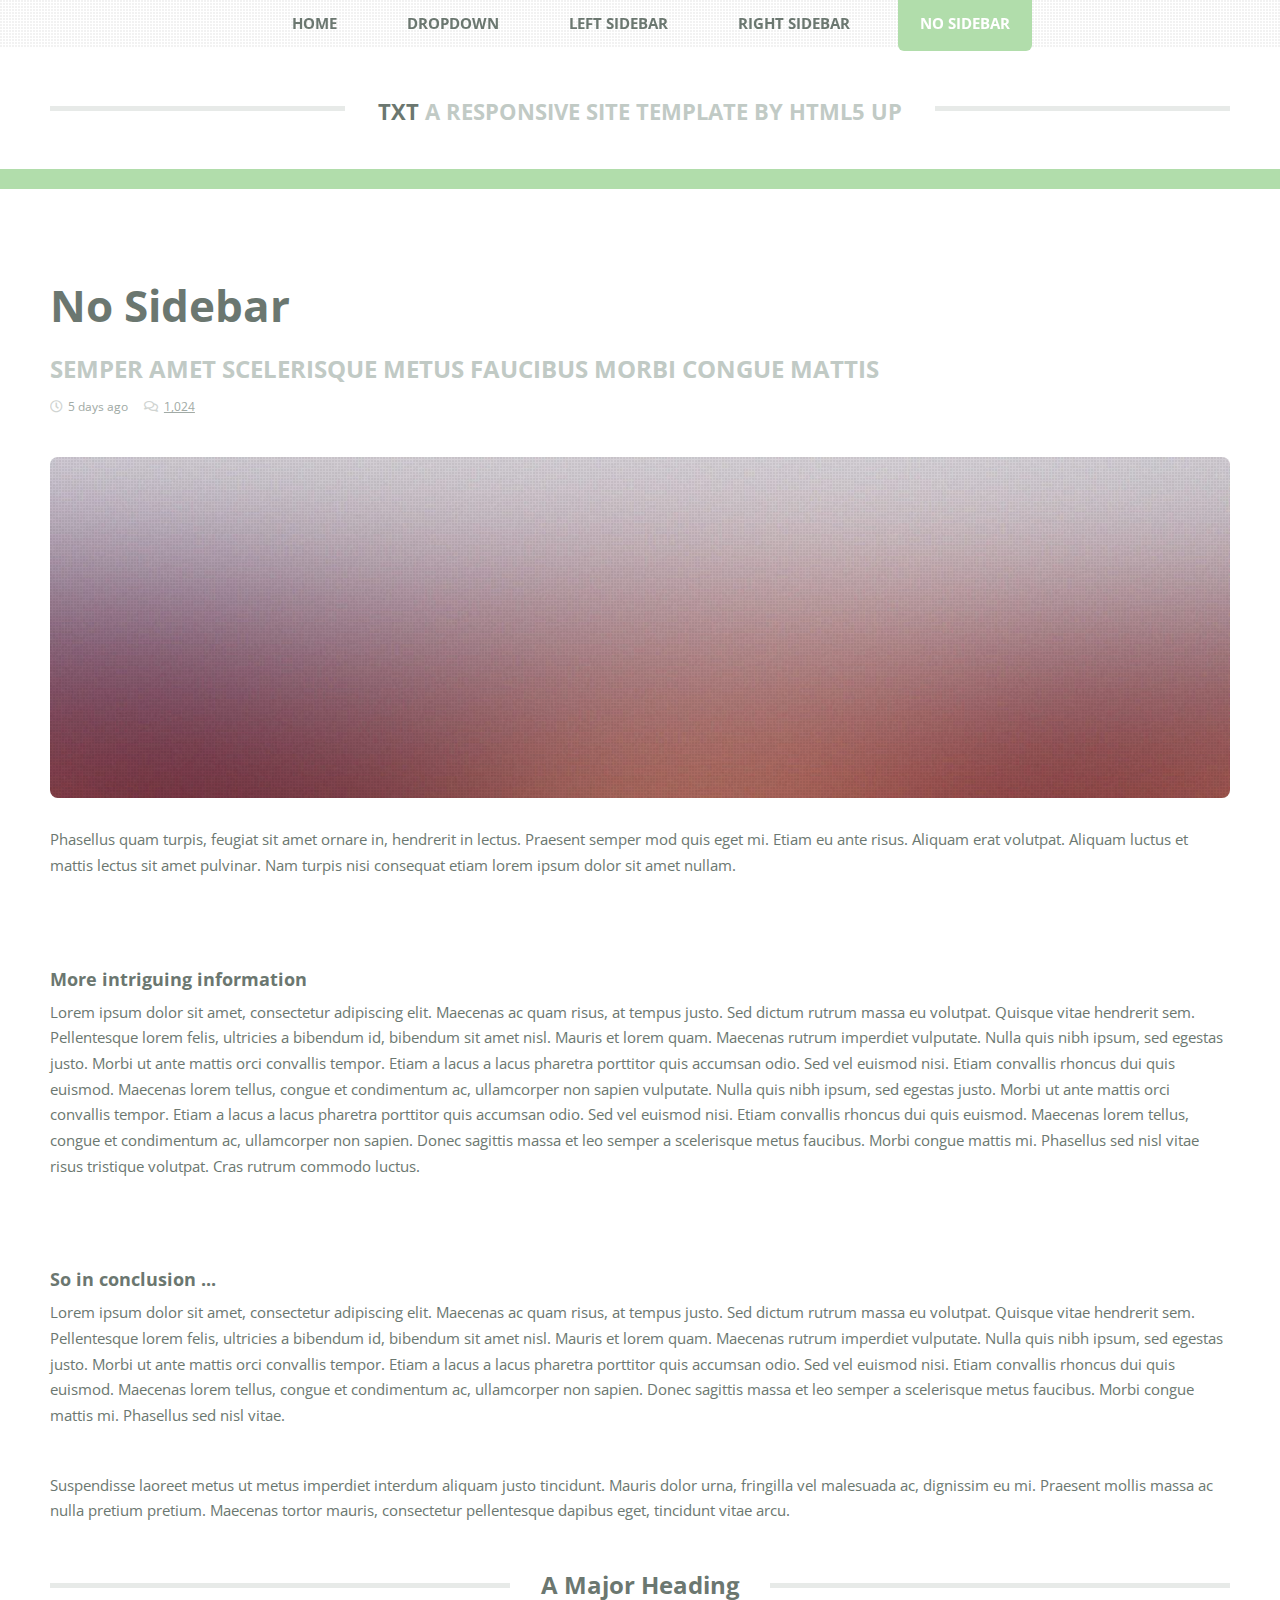
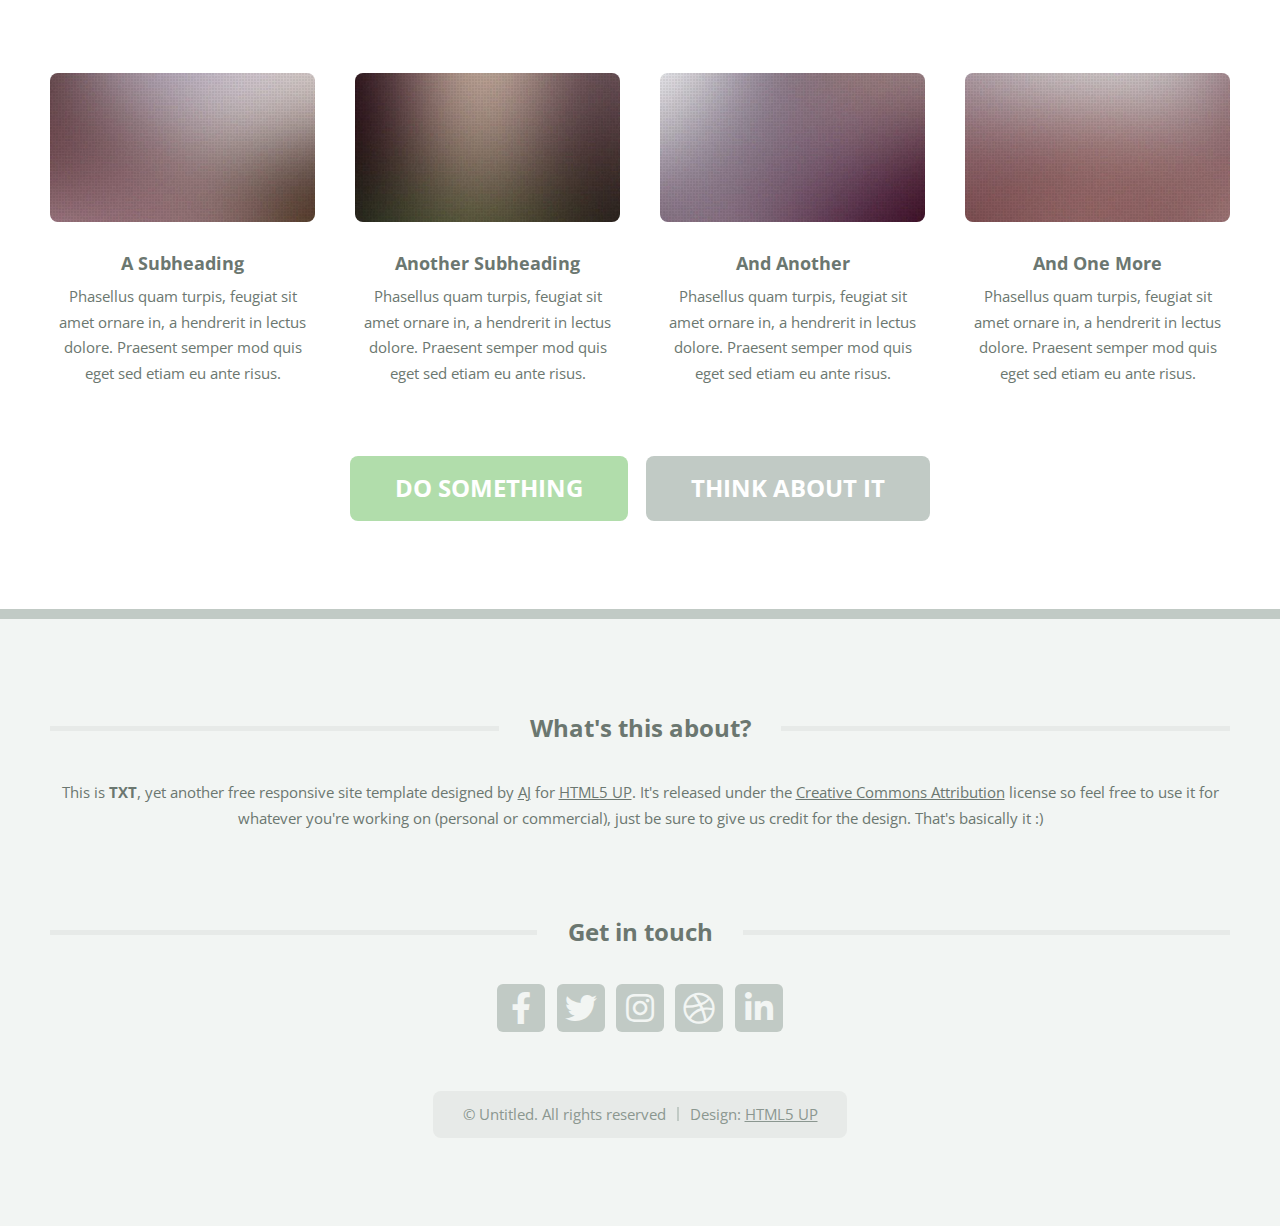
<file: no-sidebar.html>
<!DOCTYPE HTML>
<!--
	TXT by HTML5 UP
	html5up.net | @ajlkn
	Free for personal and commercial use under the CCA 3.0 license (html5up.net/license)
-->
<html>
	<head>
		<title>No Sidebar - TXT by HTML5 UP</title>
		<meta charset="utf-8" />
		<meta name="viewport" content="width=device-width, initial-scale=1, user-scalable=no" />
		<link rel="stylesheet" href="assets/css/main.css" />
	</head>
	<body class="is-preload">
		<div id="page-wrapper">

			<!-- Header -->
				<header id="header">
					<div class="logo container">
						<div>
							<h1><a href="index.html" id="logo">TXT</a></h1>
							<p>A responsive site template by HTML5 UP</p>
						</div>
					</div>
				</header>

			<!-- Nav -->
				<nav id="nav">
					<ul>
						<li><a href="index.html">Home</a></li>
						<li>
							<a href="#">Dropdown</a>
							<ul>
								<li><a href="#">Lorem ipsum dolor</a></li>
								<li><a href="#">Magna phasellus</a></li>
								<li>
									<a href="#">Phasellus consequat</a>
									<ul>
										<li><a href="#">Lorem ipsum dolor</a></li>
										<li><a href="#">Phasellus consequat</a></li>
										<li><a href="#">Magna phasellus</a></li>
										<li><a href="#">Etiam dolore nisl</a></li>
									</ul>
								</li>
								<li><a href="#">Veroeros feugiat</a></li>
							</ul>
						</li>
						<li><a href="left-sidebar.html">Left Sidebar</a></li>
						<li><a href="right-sidebar.html">Right Sidebar</a></li>
						<li class="current"><a href="no-sidebar.html">No Sidebar</a></li>
					</ul>
				</nav>

			<!-- Main -->
				<section id="main">
					<div class="container">
						<div class="row">
							<div class="col-12">
								<div class="content">

									<!-- Content -->

										<article class="box page-content">

											<header>
												<h2>No Sidebar</h2>
												<p>Semper amet scelerisque metus faucibus morbi congue mattis</p>
												<ul class="meta">
													<li class="icon fa-clock">5 days ago</li>
													<li class="icon fa-comments"><a href="#">1,024</a></li>
												</ul>
											</header>

											<section>
												<span class="image featured"><img src="images/pic05.jpg" alt="" /></span>
												<p>
													Phasellus quam turpis, feugiat sit amet ornare in, hendrerit in lectus.
													Praesent semper mod quis eget mi. Etiam eu ante risus. Aliquam erat volutpat.
													Aliquam luctus et mattis lectus sit amet pulvinar. Nam turpis nisi
													consequat etiam lorem ipsum dolor sit amet nullam.
												</p>
											</section>

											<section>
												<h3>More intriguing information</h3>
												<p>
													Lorem ipsum dolor sit amet, consectetur adipiscing elit. Maecenas ac quam risus, at tempus
													justo. Sed dictum rutrum massa eu volutpat. Quisque vitae hendrerit sem. Pellentesque lorem felis,
													ultricies a bibendum id, bibendum sit amet nisl. Mauris et lorem quam. Maecenas rutrum imperdiet
													vulputate. Nulla quis nibh ipsum, sed egestas justo. Morbi ut ante mattis orci convallis tempor.
													Etiam a lacus a lacus pharetra porttitor quis accumsan odio. Sed vel euismod nisi. Etiam convallis
													rhoncus dui quis euismod. Maecenas lorem tellus, congue et condimentum ac, ullamcorper non sapien
													vulputate. Nulla quis nibh ipsum, sed egestas justo. Morbi ut ante mattis orci convallis tempor.
													Etiam a lacus a lacus pharetra porttitor quis accumsan odio. Sed vel euismod nisi. Etiam convallis
													rhoncus dui quis euismod. Maecenas lorem tellus, congue et condimentum ac, ullamcorper non sapien.
													Donec sagittis massa et leo semper a scelerisque metus faucibus. Morbi congue mattis mi.
													Phasellus sed nisl vitae risus tristique volutpat. Cras rutrum commodo luctus.
												</p>
											</section>

											<section>
												<h3>So in conclusion ...</h3>
												<p>
													Lorem ipsum dolor sit amet, consectetur adipiscing elit. Maecenas ac quam risus, at tempus
													justo. Sed dictum rutrum massa eu volutpat. Quisque vitae hendrerit sem. Pellentesque lorem felis,
													ultricies a bibendum id, bibendum sit amet nisl. Mauris et lorem quam. Maecenas rutrum imperdiet
													vulputate. Nulla quis nibh ipsum, sed egestas justo. Morbi ut ante mattis orci convallis tempor.
													Etiam a lacus a lacus pharetra porttitor quis accumsan odio. Sed vel euismod nisi. Etiam convallis
													rhoncus dui quis euismod. Maecenas lorem tellus, congue et condimentum ac, ullamcorper non sapien.
													Donec sagittis massa et leo semper a scelerisque metus faucibus. Morbi congue mattis mi.
													Phasellus sed nisl vitae.
												</p>
												<p>
													Suspendisse laoreet metus ut metus imperdiet interdum aliquam justo tincidunt. Mauris dolor urna,
													fringilla vel malesuada ac, dignissim eu mi. Praesent mollis massa ac nulla pretium pretium.
													Maecenas tortor mauris, consectetur pellentesque dapibus eget, tincidunt vitae arcu.
												</p>
											</section>

										</article>

								</div>
							</div>
							<div class="col-12">

								<!-- Features -->
									<section class="box features">
										<h2 class="major"><span>A Major Heading</span></h2>
										<div>
											<div class="row">
												<div class="col-3 col-6-medium col-12-small">

													<!-- Feature -->
														<section class="box feature">
															<a href="#" class="image featured"><img src="images/pic01.jpg" alt="" /></a>
															<h3><a href="#">A Subheading</a></h3>
															<p>
																Phasellus quam turpis, feugiat sit amet ornare in, a hendrerit in
																lectus dolore. Praesent semper mod quis eget sed etiam eu ante risus.
															</p>
														</section>

												</div>
												<div class="col-3 col-6-medium col-12-small">

													<!-- Feature -->
														<section class="box feature">
															<a href="#" class="image featured"><img src="images/pic02.jpg" alt="" /></a>
															<h3><a href="#">Another Subheading</a></h3>
															<p>
																Phasellus quam turpis, feugiat sit amet ornare in, a hendrerit in
																lectus dolore. Praesent semper mod quis eget sed etiam eu ante risus.
															</p>
														</section>

												</div>
												<div class="col-3 col-6-medium col-12-small">

													<!-- Feature -->
														<section class="box feature">
															<a href="#" class="image featured"><img src="images/pic03.jpg" alt="" /></a>
															<h3><a href="#">And Another</a></h3>
															<p>
																Phasellus quam turpis, feugiat sit amet ornare in, a hendrerit in
																lectus dolore. Praesent semper mod quis eget sed etiam eu ante risus.
															</p>
														</section>

												</div>
												<div class="col-3 col-6-medium col-12-small">

													<!-- Feature -->
														<section class="box feature">
															<a href="#" class="image featured"><img src="images/pic04.jpg" alt="" /></a>
															<h3><a href="#">And One More</a></h3>
															<p>
																Phasellus quam turpis, feugiat sit amet ornare in, a hendrerit in
																lectus dolore. Praesent semper mod quis eget sed etiam eu ante risus.
															</p>
														</section>

												</div>
												<div class="col-12">
													<ul class="actions">
														<li><a href="#" class="button large">Do Something</a></li>
														<li><a href="#" class="button alt large">Think About It</a></li>
													</ul>
												</div>
											</div>
										</div>
									</section>

							</div>
						</div>
					</div>
				</section>

			<!-- Footer -->
				<footer id="footer">
					<div class="container">
						<div class="row gtr-200">
							<div class="col-12">

								<!-- About -->
									<section>
										<h2 class="major"><span>What's this about?</span></h2>
										<p>
											This is <strong>TXT</strong>, yet another free responsive site template designed by
											<a href="http://twitter.com/ajlkn">AJ</a> for <a href="http://html5up.net">HTML5 UP</a>. It's released under the
											<a href="http://html5up.net/license/">Creative Commons Attribution</a> license so feel free to use it for
											whatever you're working on (personal or commercial), just be sure to give us credit for the design.
											That's basically it :)
										</p>
									</section>

							</div>
							<div class="col-12">

								<!-- Contact -->
									<section>
										<h2 class="major"><span>Get in touch</span></h2>
										<ul class="contact">
											<li><a class="icon brands fa-facebook-f" href="#"><span class="label">Facebook</span></a></li>
											<li><a class="icon brands fa-twitter" href="#"><span class="label">Twitter</span></a></li>
											<li><a class="icon brands fa-instagram" href="#"><span class="label">Instagram</span></a></li>
											<li><a class="icon brands fa-dribbble" href="#"><span class="label">Dribbble</span></a></li>
											<li><a class="icon brands fa-linkedin-in" href="#"><span class="label">LinkedIn</span></a></li>
										</ul>
									</section>

							</div>
						</div>

						<!-- Copyright -->
							<div id="copyright">
								<ul class="menu">
									<li>&copy; Untitled. All rights reserved</li><li>Design: <a href="http://html5up.net">HTML5 UP</a></li>
								</ul>
							</div>

					</div>
				</footer>

		</div>

		<!-- Scripts -->
			<script src="assets/js/jquery.min.js"></script>
			<script src="assets/js/jquery.dropotron.min.js"></script>
			<script src="assets/js/jquery.scrolly.min.js"></script>
			<script src="assets/js/browser.min.js"></script>
			<script src="assets/js/breakpoints.min.js"></script>
			<script src="assets/js/util.js"></script>
			<script src="assets/js/main.js"></script>

	</body>
</html>
</file>
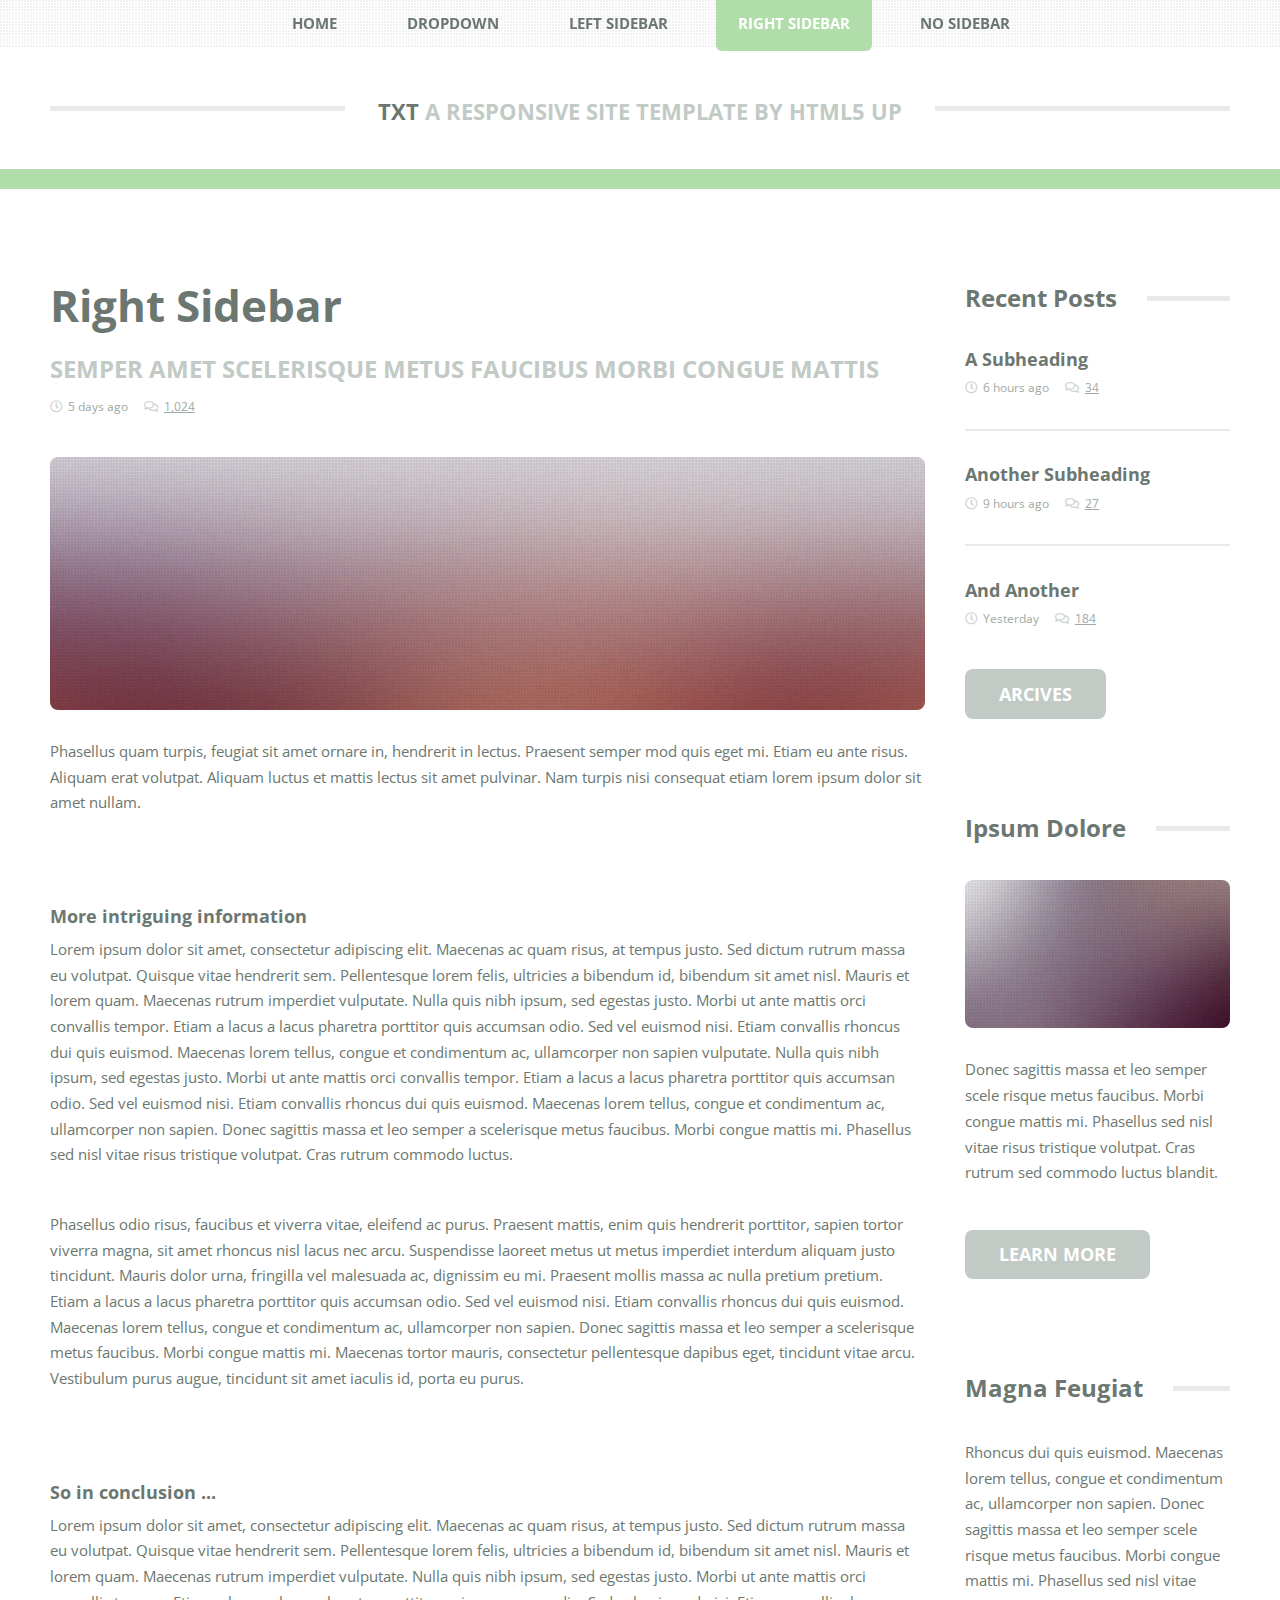
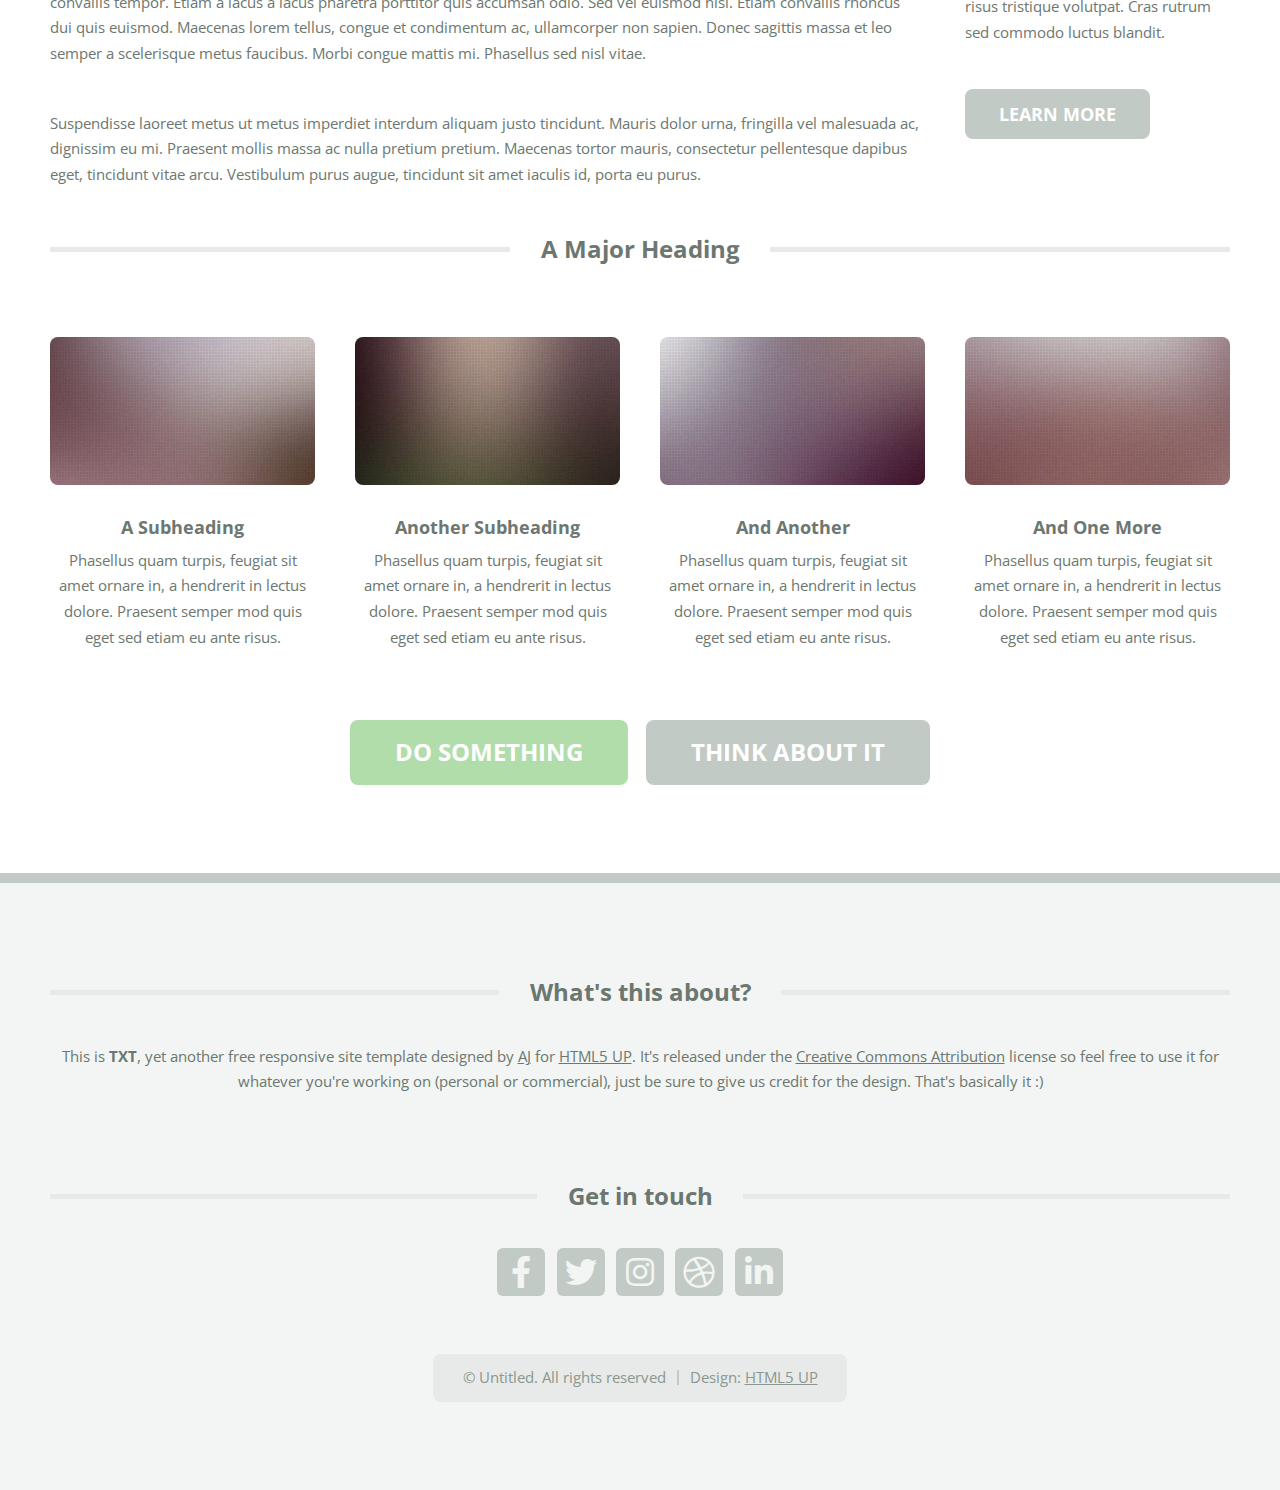
<file: right-sidebar.html>
<!DOCTYPE HTML>
<!--
	TXT by HTML5 UP
	html5up.net | @ajlkn
	Free for personal and commercial use under the CCA 3.0 license (html5up.net/license)
-->
<html>
	<head>
		<title>Right Sidebar - TXT by HTML5 UP</title>
		<meta charset="utf-8" />
		<meta name="viewport" content="width=device-width, initial-scale=1, user-scalable=no" />
		<link rel="stylesheet" href="assets/css/main.css" />
	</head>
	<body class="is-preload">
		<div id="page-wrapper">

			<!-- Header -->
				<header id="header">
					<div class="logo container">
						<div>
							<h1><a href="index.html" id="logo">TXT</a></h1>
							<p>A responsive site template by HTML5 UP</p>
						</div>
					</div>
				</header>

			<!-- Nav -->
				<nav id="nav">
					<ul>
						<li><a href="index.html">Home</a></li>
						<li>
							<a href="#">Dropdown</a>
							<ul>
								<li><a href="#">Lorem ipsum dolor</a></li>
								<li><a href="#">Magna phasellus</a></li>
								<li>
									<a href="#">Phasellus consequat</a>
									<ul>
										<li><a href="#">Lorem ipsum dolor</a></li>
										<li><a href="#">Phasellus consequat</a></li>
										<li><a href="#">Magna phasellus</a></li>
										<li><a href="#">Etiam dolore nisl</a></li>
									</ul>
								</li>
								<li><a href="#">Veroeros feugiat</a></li>
							</ul>
						</li>
						<li><a href="left-sidebar.html">Left Sidebar</a></li>
						<li class="current"><a href="right-sidebar.html">Right Sidebar</a></li>
						<li><a href="no-sidebar.html">No Sidebar</a></li>
					</ul>
				</nav>

			<!-- Main -->
				<section id="main">
					<div class="container">
						<div class="row">
							<div class="col-9 col-12-medium">
								<div class="content">

									<!-- Content -->

										<article class="box page-content">

											<header>
												<h2>Right Sidebar</h2>
												<p>Semper amet scelerisque metus faucibus morbi congue mattis</p>
												<ul class="meta">
													<li class="icon fa-clock">5 days ago</li>
													<li class="icon fa-comments"><a href="#">1,024</a></li>
												</ul>
											</header>

											<section>
												<span class="image featured"><img src="images/pic05.jpg" alt="" /></span>
												<p>
													Phasellus quam turpis, feugiat sit amet ornare in, hendrerit in lectus.
													Praesent semper mod quis eget mi. Etiam eu ante risus. Aliquam erat volutpat.
													Aliquam luctus et mattis lectus sit amet pulvinar. Nam turpis nisi
													consequat etiam lorem ipsum dolor sit amet nullam.
												</p>
											</section>

											<section>
												<h3>More intriguing information</h3>
												<p>
													Lorem ipsum dolor sit amet, consectetur adipiscing elit. Maecenas ac quam risus, at tempus
													justo. Sed dictum rutrum massa eu volutpat. Quisque vitae hendrerit sem. Pellentesque lorem felis,
													ultricies a bibendum id, bibendum sit amet nisl. Mauris et lorem quam. Maecenas rutrum imperdiet
													vulputate. Nulla quis nibh ipsum, sed egestas justo. Morbi ut ante mattis orci convallis tempor.
													Etiam a lacus a lacus pharetra porttitor quis accumsan odio. Sed vel euismod nisi. Etiam convallis
													rhoncus dui quis euismod. Maecenas lorem tellus, congue et condimentum ac, ullamcorper non sapien
													vulputate. Nulla quis nibh ipsum, sed egestas justo. Morbi ut ante mattis orci convallis tempor.
													Etiam a lacus a lacus pharetra porttitor quis accumsan odio. Sed vel euismod nisi. Etiam convallis
													rhoncus dui quis euismod. Maecenas lorem tellus, congue et condimentum ac, ullamcorper non sapien.
													Donec sagittis massa et leo semper a scelerisque metus faucibus. Morbi congue mattis mi.
													Phasellus sed nisl vitae risus tristique volutpat. Cras rutrum commodo luctus.
												</p>
												<p>
													Phasellus odio risus, faucibus et viverra vitae, eleifend ac purus. Praesent mattis, enim
													quis hendrerit porttitor, sapien tortor viverra magna, sit amet rhoncus nisl lacus nec arcu.
													Suspendisse laoreet metus ut metus imperdiet interdum aliquam justo tincidunt. Mauris dolor urna,
													fringilla vel malesuada ac, dignissim eu mi. Praesent mollis massa ac nulla pretium pretium.
													Etiam a lacus a lacus pharetra porttitor quis accumsan odio. Sed vel euismod nisi. Etiam convallis
													rhoncus dui quis euismod. Maecenas lorem tellus, congue et condimentum ac, ullamcorper non sapien.
													Donec sagittis massa et leo semper a scelerisque metus faucibus. Morbi congue mattis mi.
													Maecenas tortor mauris, consectetur pellentesque dapibus eget, tincidunt vitae arcu.
													Vestibulum purus augue, tincidunt sit amet iaculis id, porta eu purus.
												</p>
											</section>

											<section>
												<h3>So in conclusion ...</h3>
												<p>
													Lorem ipsum dolor sit amet, consectetur adipiscing elit. Maecenas ac quam risus, at tempus
													justo. Sed dictum rutrum massa eu volutpat. Quisque vitae hendrerit sem. Pellentesque lorem felis,
													ultricies a bibendum id, bibendum sit amet nisl. Mauris et lorem quam. Maecenas rutrum imperdiet
													vulputate. Nulla quis nibh ipsum, sed egestas justo. Morbi ut ante mattis orci convallis tempor.
													Etiam a lacus a lacus pharetra porttitor quis accumsan odio. Sed vel euismod nisi. Etiam convallis
													rhoncus dui quis euismod. Maecenas lorem tellus, congue et condimentum ac, ullamcorper non sapien.
													Donec sagittis massa et leo semper a scelerisque metus faucibus. Morbi congue mattis mi.
													Phasellus sed nisl vitae.
												</p>
												<p>
													Suspendisse laoreet metus ut metus imperdiet interdum aliquam justo tincidunt. Mauris dolor urna,
													fringilla vel malesuada ac, dignissim eu mi. Praesent mollis massa ac nulla pretium pretium.
													Maecenas tortor mauris, consectetur pellentesque dapibus eget, tincidunt vitae arcu.
													Vestibulum purus augue, tincidunt sit amet iaculis id, porta eu purus.
												</p>
											</section>

										</article>

								</div>
							</div>
							<div class="col-3 col-12-medium">
								<div class="sidebar">

									<!-- Sidebar -->

										<!-- Recent Posts -->
											<section>
												<h2 class="major"><span>Recent Posts</span></h2>
												<ul class="divided">
													<li>
														<article class="box post-summary">
															<h3><a href="#">A Subheading</a></h3>
															<ul class="meta">
																<li class="icon fa-clock">6 hours ago</li>
																<li class="icon fa-comments"><a href="#">34</a></li>
															</ul>
														</article>
													</li>
													<li>
														<article class="box post-summary">
															<h3><a href="#">Another Subheading</a></h3>
															<ul class="meta">
																<li class="icon fa-clock">9 hours ago</li>
																<li class="icon fa-comments"><a href="#">27</a></li>
															</ul>
														</article>
													</li>
													<li>
														<article class="box post-summary">
															<h3><a href="#">And Another</a></h3>
															<ul class="meta">
																<li class="icon fa-clock">Yesterday</li>
																<li class="icon fa-comments"><a href="#">184</a></li>
															</ul>
														</article>
													</li>
												</ul>
												<a href="#" class="button alt">Arcives</a>
											</section>

										<!-- Something -->
											<section>
												<h2 class="major"><span>Ipsum Dolore</span></h2>
												<a href="#" class="image featured"><img src="images/pic03.jpg" alt="" /></a>
												<p>
													Donec sagittis massa et leo semper scele risque metus faucibus. Morbi congue mattis mi.
													Phasellus sed nisl vitae risus tristique volutpat. Cras rutrum sed commodo luctus blandit.
												</p>
												<a href="#" class="button alt">Learn more</a>
											</section>

										<!-- Something -->
											<section>
												<h2 class="major"><span>Magna Feugiat</span></h2>
												<p>
													Rhoncus dui quis euismod. Maecenas lorem tellus, congue et condimentum ac, ullamcorper non sapien.
													Donec sagittis massa et leo semper scele risque metus faucibus. Morbi congue mattis mi.
													Phasellus sed nisl vitae risus tristique volutpat. Cras rutrum sed commodo luctus blandit.
												</p>
												<a href="#" class="button alt">Learn more</a>
											</section>

								</div>
							</div>
							<div class="col-12">

								<!-- Features -->
									<section class="box features">
										<h2 class="major"><span>A Major Heading</span></h2>
										<div>
											<div class="row">
												<div class="col-3 col-6-medium col-12-small">

													<!-- Feature -->
														<section class="box feature">
															<a href="#" class="image featured"><img src="images/pic01.jpg" alt="" /></a>
															<h3><a href="#">A Subheading</a></h3>
															<p>
																Phasellus quam turpis, feugiat sit amet ornare in, a hendrerit in
																lectus dolore. Praesent semper mod quis eget sed etiam eu ante risus.
															</p>
														</section>

												</div>
												<div class="col-3 col-6-medium col-12-small">

													<!-- Feature -->
														<section class="box feature">
															<a href="#" class="image featured"><img src="images/pic02.jpg" alt="" /></a>
															<h3><a href="#">Another Subheading</a></h3>
															<p>
																Phasellus quam turpis, feugiat sit amet ornare in, a hendrerit in
																lectus dolore. Praesent semper mod quis eget sed etiam eu ante risus.
															</p>
														</section>

												</div>
												<div class="col-3 col-6-medium col-12-small">

													<!-- Feature -->
														<section class="box feature">
															<a href="#" class="image featured"><img src="images/pic03.jpg" alt="" /></a>
															<h3><a href="#">And Another</a></h3>
															<p>
																Phasellus quam turpis, feugiat sit amet ornare in, a hendrerit in
																lectus dolore. Praesent semper mod quis eget sed etiam eu ante risus.
															</p>
														</section>

												</div>
												<div class="col-3 col-6-medium col-12-small">

													<!-- Feature -->
														<section class="box feature">
															<a href="#" class="image featured"><img src="images/pic04.jpg" alt="" /></a>
															<h3><a href="#">And One More</a></h3>
															<p>
																Phasellus quam turpis, feugiat sit amet ornare in, a hendrerit in
																lectus dolore. Praesent semper mod quis eget sed etiam eu ante risus.
															</p>
														</section>

												</div>
												<div class="col-12">
													<ul class="actions">
														<li><a href="#" class="button large">Do Something</a></li>
														<li><a href="#" class="button alt large">Think About It</a></li>
													</ul>
												</div>
											</div>
										</div>
									</section>

							</div>
						</div>
					</div>
				</section>

			<!-- Footer -->
				<footer id="footer">
					<div class="container">
						<div class="row gtr-200">
							<div class="col-12">

								<!-- About -->
									<section>
										<h2 class="major"><span>What's this about?</span></h2>
										<p>
											This is <strong>TXT</strong>, yet another free responsive site template designed by
											<a href="http://twitter.com/ajlkn">AJ</a> for <a href="http://html5up.net">HTML5 UP</a>. It's released under the
											<a href="http://html5up.net/license/">Creative Commons Attribution</a> license so feel free to use it for
											whatever you're working on (personal or commercial), just be sure to give us credit for the design.
											That's basically it :)
										</p>
									</section>

							</div>
							<div class="col-12">

								<!-- Contact -->
									<section>
										<h2 class="major"><span>Get in touch</span></h2>
										<ul class="contact">
											<li><a class="icon brands fa-facebook-f" href="#"><span class="label">Facebook</span></a></li>
											<li><a class="icon brands fa-twitter" href="#"><span class="label">Twitter</span></a></li>
											<li><a class="icon brands fa-instagram" href="#"><span class="label">Instagram</span></a></li>
											<li><a class="icon brands fa-dribbble" href="#"><span class="label">Dribbble</span></a></li>
											<li><a class="icon brands fa-linkedin-in" href="#"><span class="label">LinkedIn</span></a></li>
										</ul>
									</section>

							</div>
						</div>

						<!-- Copyright -->
							<div id="copyright">
								<ul class="menu">
									<li>&copy; Untitled. All rights reserved</li><li>Design: <a href="http://html5up.net">HTML5 UP</a></li>
								</ul>
							</div>

					</div>
				</footer>

		</div>

		<!-- Scripts -->
			<script src="assets/js/jquery.min.js"></script>
			<script src="assets/js/jquery.dropotron.min.js"></script>
			<script src="assets/js/jquery.scrolly.min.js"></script>
			<script src="assets/js/browser.min.js"></script>
			<script src="assets/js/breakpoints.min.js"></script>
			<script src="assets/js/util.js"></script>
			<script src="assets/js/main.js"></script>

	</body>
</html>
</file>
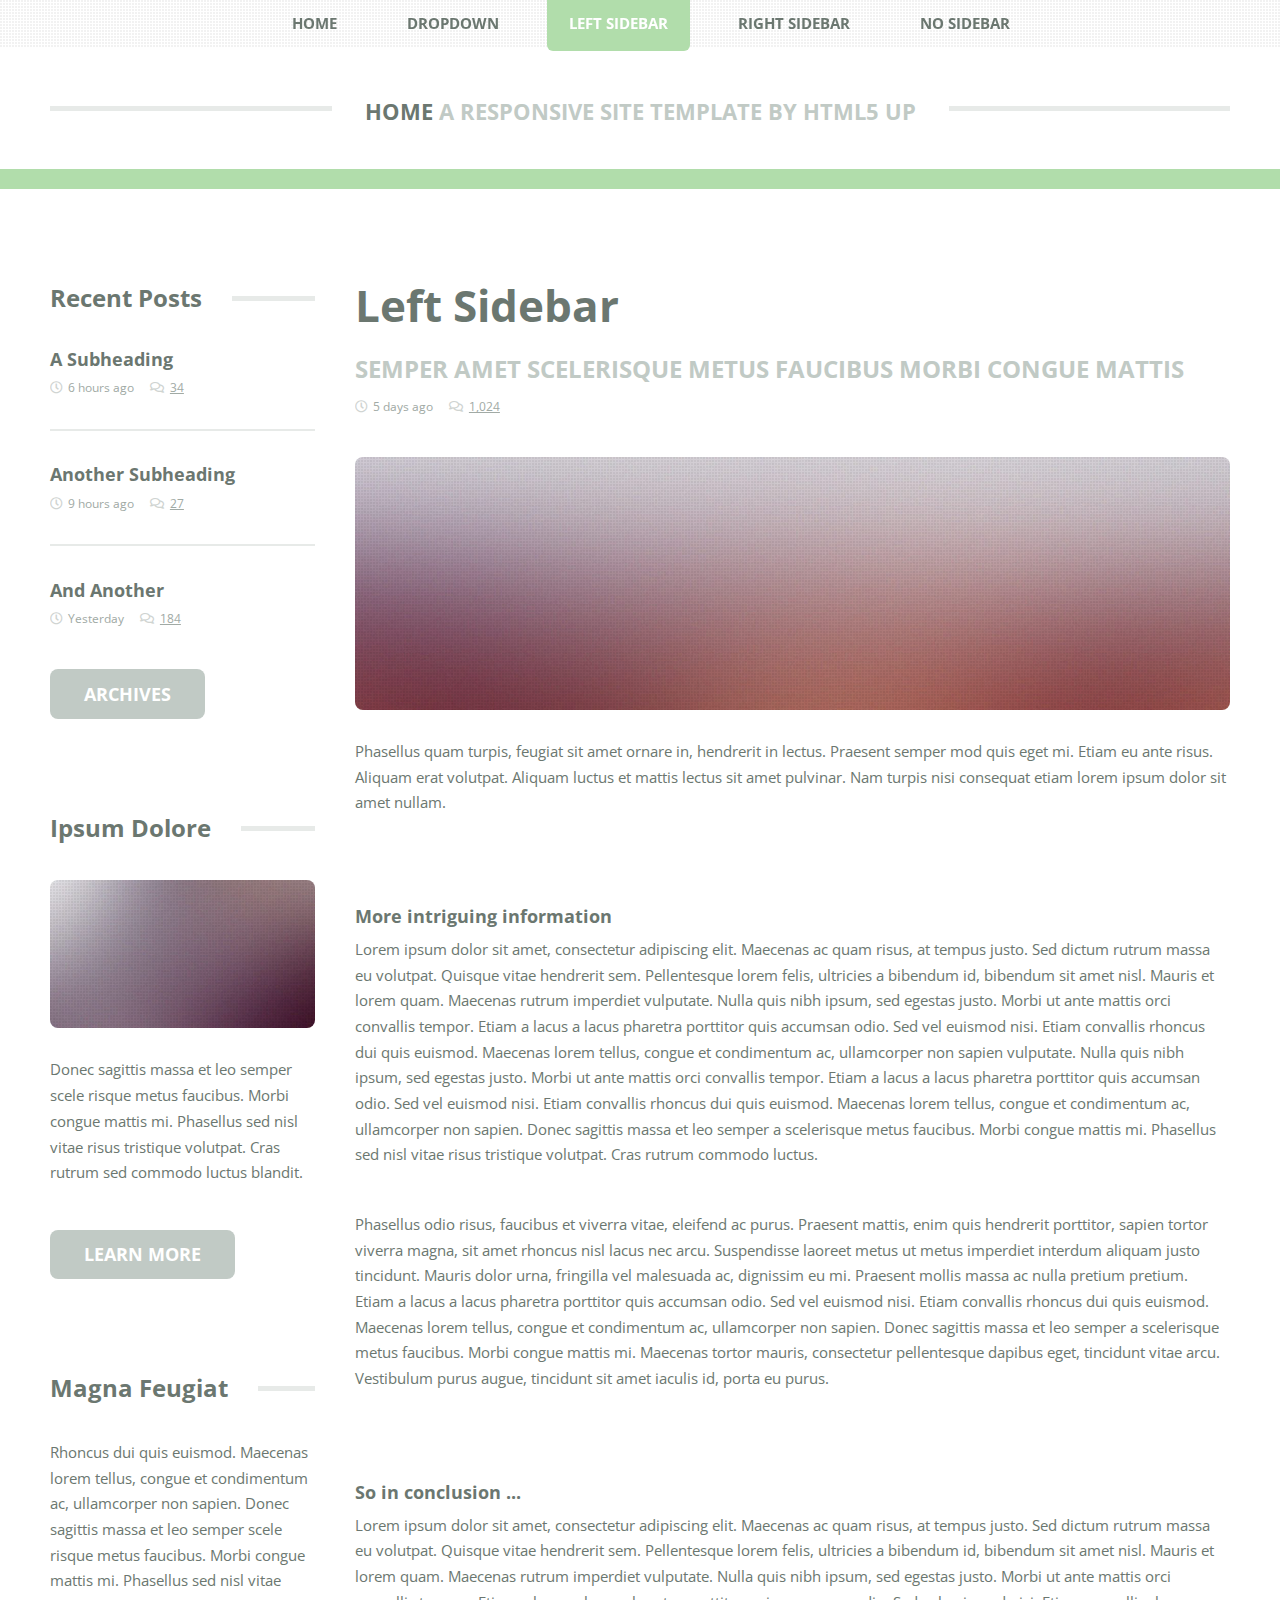
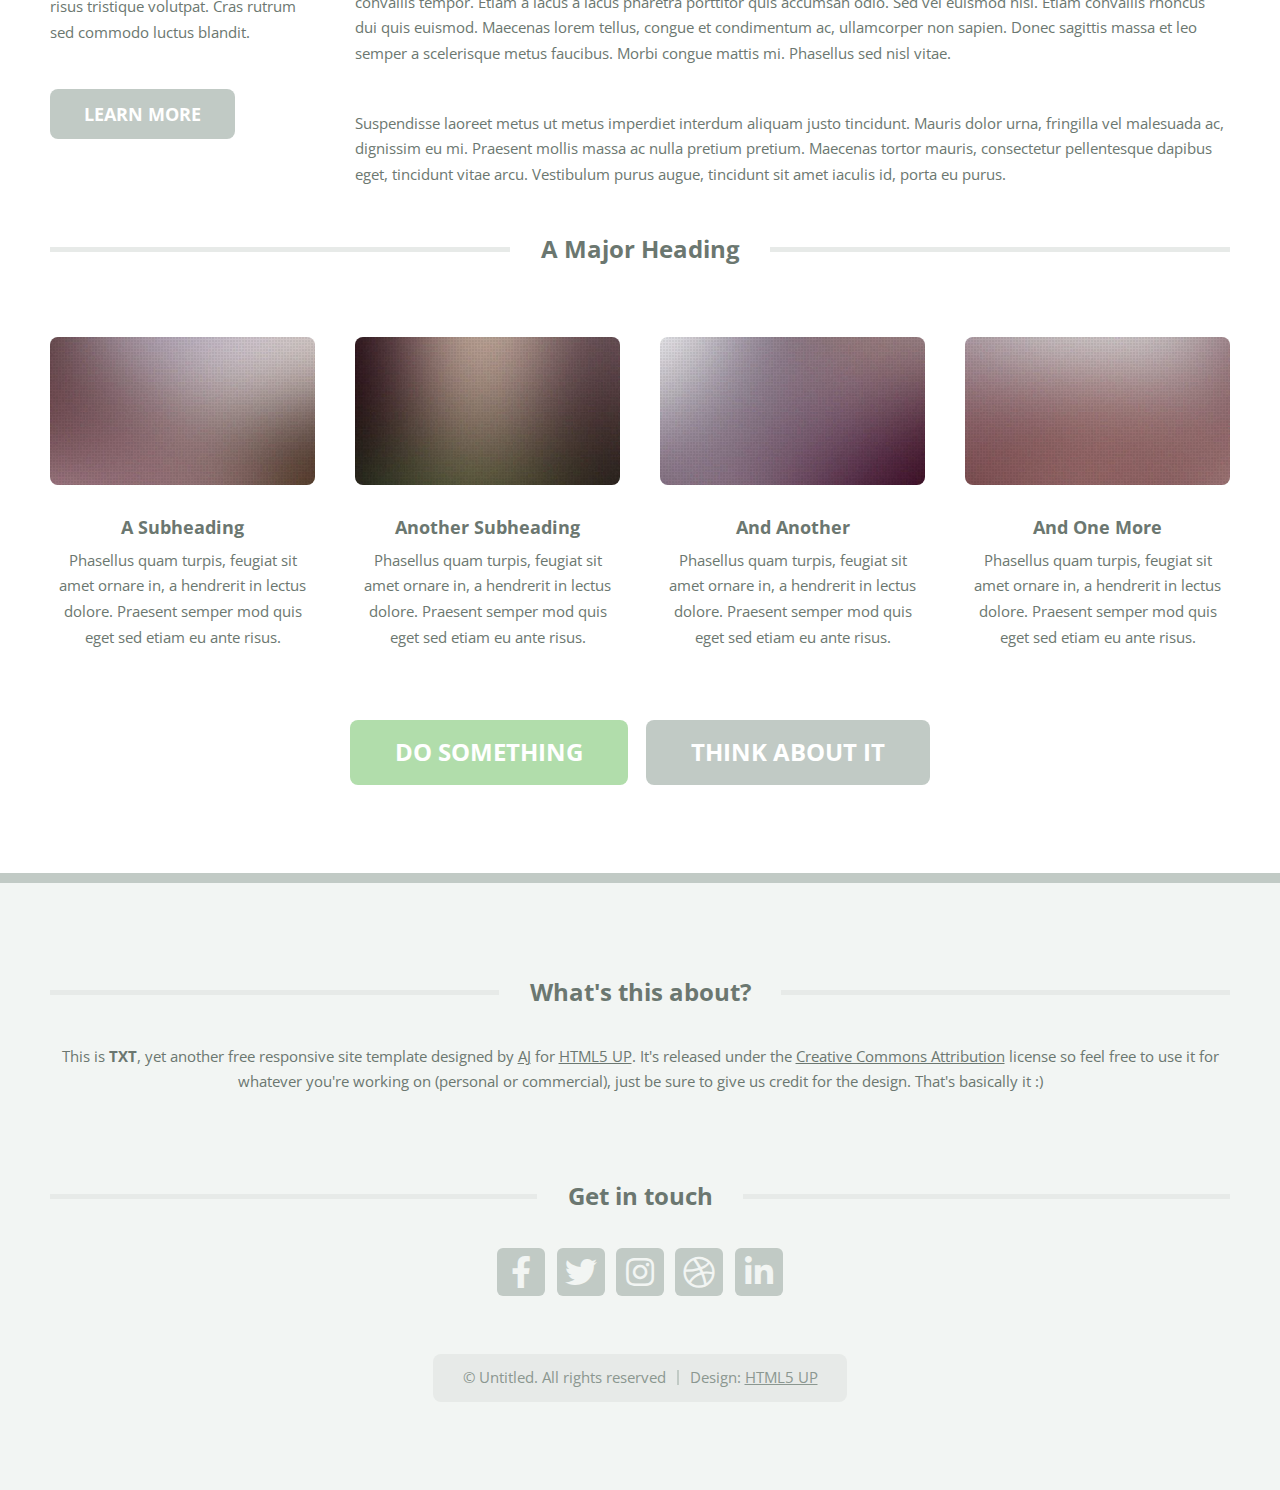
<file: html5up-txt/left-sidebar.html>
<!DOCTYPE HTML>
<!--
	TXT by HTML5 UP
	html5up.net | @ajlkn
	Free for personal and commercial use under the CCA 3.0 license (html5up.net/license)
-->
<html>
	<head>
		<title>Left Sidebar - TXT by HTML5 UP</title>
		<meta charset="utf-8" />
		<meta name="viewport" content="width=device-width, initial-scale=1, user-scalable=no" />
		<link rel="stylesheet" href="assets/css/main.css" />
	</head>
	<body class="is-preload">
		<div id="page-wrapper">

			<!-- Header -->
				<header id="header">
					<div class="logo container">
						<div>
							<h1><a href="index.html" id="logo">Home</a></h1>
							<p>A responsive site template by HTML5 UP</p>
						</div>
					</div>
				</header>

			<!-- Nav -->
				<nav id="nav">
					<ul>
						<li><a href="index.html">Home</a></li>
						<li>
							<a href="#">Dropdown</a>
							<ul>
								<li><a href="#">Lorem ipsum dolor</a></li>
								<li><a href="#">Magna phasellus</a></li>
								<li>
									<a href="#">Phasellus consequat</a>
									<ul>
										<li><a href="#">Lorem ipsum dolor</a></li>
										<li><a href="#">Phasellus consequat</a></li>
										<li><a href="#">Magna phasellus</a></li>
										<li><a href="#">Etiam dolore nisl</a></li>
									</ul>
								</li>
								<li><a href="#">Veroeros feugiat</a></li>
							</ul>
						</li>
						<li class="current"><a href="left-sidebar.html">Left Sidebar</a></li>
						<li><a href="right-sidebar.html">Right Sidebar</a></li>
						<li><a href="no-sidebar.html">No Sidebar</a></li>
					</ul>
				</nav>

			<!-- Main -->
				<section id="main">
					<div class="container">
						<div class="row">
							<div class="col-3 col-12-medium">
								<div class="sidebar">

									<!-- Sidebar -->

										<!-- Recent Posts -->
											<section>
												<h2 class="major"><span>Recent Posts</span></h2>
												<ul class="divided">
													<li>
														<article class="box post-summary">
															<h3><a href="#">A Subheading</a></h3>
															<ul class="meta">
																<li class="icon fa-clock">6 hours ago</li>
																<li class="icon fa-comments"><a href="#">34</a></li>
															</ul>
														</article>
													</li>
													<li>
														<article class="box post-summary">
															<h3><a href="#">Another Subheading</a></h3>
															<ul class="meta">
																<li class="icon fa-clock">9 hours ago</li>
																<li class="icon fa-comments"><a href="#">27</a></li>
															</ul>
														</article>
													</li>
													<li>
														<article class="box post-summary">
															<h3><a href="#">And Another</a></h3>
															<ul class="meta">
																<li class="icon fa-clock">Yesterday</li>
																<li class="icon fa-comments"><a href="#">184</a></li>
															</ul>
														</article>
													</li>
												</ul>
												<a href="#" class="button alt">Archives</a>
											</section>

										<!-- Something -->
											<section>
												<h2 class="major"><span>Ipsum Dolore</span></h2>
												<a href="#" class="image featured"><img src="images/pic03.jpg" alt="" /></a>
												<p>
													Donec sagittis massa et leo semper scele risque metus faucibus. Morbi congue mattis mi.
													Phasellus sed nisl vitae risus tristique volutpat. Cras rutrum sed commodo luctus blandit.
												</p>
												<a href="#" class="button alt">Learn more</a>
											</section>

										<!-- Something -->
											<section>
												<h2 class="major"><span>Magna Feugiat</span></h2>
												<p>
													Rhoncus dui quis euismod. Maecenas lorem tellus, congue et condimentum ac, ullamcorper non sapien.
													Donec sagittis massa et leo semper scele risque metus faucibus. Morbi congue mattis mi.
													Phasellus sed nisl vitae risus tristique volutpat. Cras rutrum sed commodo luctus blandit.
												</p>
												<a href="#" class="button alt">Learn more</a>
											</section>

								</div>
							</div>
							<div class="col-9 col-12-medium imp-medium">
								<div class="content">

									<!-- Content -->

										<article class="box page-content">

											<header>
												<h2>Left Sidebar</h2>
												<p>Semper amet scelerisque metus faucibus morbi congue mattis</p>
												<ul class="meta">
													<li class="icon fa-clock">5 days ago</li>
													<li class="icon fa-comments"><a href="#">1,024</a></li>
												</ul>
											</header>

											<section>
												<span class="image featured"><img src="images/pic05.jpg" alt="" /></span>
												<p>
													Phasellus quam turpis, feugiat sit amet ornare in, hendrerit in lectus.
													Praesent semper mod quis eget mi. Etiam eu ante risus. Aliquam erat volutpat.
													Aliquam luctus et mattis lectus sit amet pulvinar. Nam turpis nisi
													consequat etiam lorem ipsum dolor sit amet nullam.
												</p>
											</section>

											<section>
												<h3>More intriguing information</h3>
												<p>
													Lorem ipsum dolor sit amet, consectetur adipiscing elit. Maecenas ac quam risus, at tempus
													justo. Sed dictum rutrum massa eu volutpat. Quisque vitae hendrerit sem. Pellentesque lorem felis,
													ultricies a bibendum id, bibendum sit amet nisl. Mauris et lorem quam. Maecenas rutrum imperdiet
													vulputate. Nulla quis nibh ipsum, sed egestas justo. Morbi ut ante mattis orci convallis tempor.
													Etiam a lacus a lacus pharetra porttitor quis accumsan odio. Sed vel euismod nisi. Etiam convallis
													rhoncus dui quis euismod. Maecenas lorem tellus, congue et condimentum ac, ullamcorper non sapien
													vulputate. Nulla quis nibh ipsum, sed egestas justo. Morbi ut ante mattis orci convallis tempor.
													Etiam a lacus a lacus pharetra porttitor quis accumsan odio. Sed vel euismod nisi. Etiam convallis
													rhoncus dui quis euismod. Maecenas lorem tellus, congue et condimentum ac, ullamcorper non sapien.
													Donec sagittis massa et leo semper a scelerisque metus faucibus. Morbi congue mattis mi.
													Phasellus sed nisl vitae risus tristique volutpat. Cras rutrum commodo luctus.
												</p>
												<p>
													Phasellus odio risus, faucibus et viverra vitae, eleifend ac purus. Praesent mattis, enim
													quis hendrerit porttitor, sapien tortor viverra magna, sit amet rhoncus nisl lacus nec arcu.
													Suspendisse laoreet metus ut metus imperdiet interdum aliquam justo tincidunt. Mauris dolor urna,
													fringilla vel malesuada ac, dignissim eu mi. Praesent mollis massa ac nulla pretium pretium.
													Etiam a lacus a lacus pharetra porttitor quis accumsan odio. Sed vel euismod nisi. Etiam convallis
													rhoncus dui quis euismod. Maecenas lorem tellus, congue et condimentum ac, ullamcorper non sapien.
													Donec sagittis massa et leo semper a scelerisque metus faucibus. Morbi congue mattis mi.
													Maecenas tortor mauris, consectetur pellentesque dapibus eget, tincidunt vitae arcu.
													Vestibulum purus augue, tincidunt sit amet iaculis id, porta eu purus.
												</p>
											</section>

											<section>
												<h3>So in conclusion ...</h3>
												<p>
													Lorem ipsum dolor sit amet, consectetur adipiscing elit. Maecenas ac quam risus, at tempus
													justo. Sed dictum rutrum massa eu volutpat. Quisque vitae hendrerit sem. Pellentesque lorem felis,
													ultricies a bibendum id, bibendum sit amet nisl. Mauris et lorem quam. Maecenas rutrum imperdiet
													vulputate. Nulla quis nibh ipsum, sed egestas justo. Morbi ut ante mattis orci convallis tempor.
													Etiam a lacus a lacus pharetra porttitor quis accumsan odio. Sed vel euismod nisi. Etiam convallis
													rhoncus dui quis euismod. Maecenas lorem tellus, congue et condimentum ac, ullamcorper non sapien.
													Donec sagittis massa et leo semper a scelerisque metus faucibus. Morbi congue mattis mi.
													Phasellus sed nisl vitae.
												</p>
												<p>
													Suspendisse laoreet metus ut metus imperdiet interdum aliquam justo tincidunt. Mauris dolor urna,
													fringilla vel malesuada ac, dignissim eu mi. Praesent mollis massa ac nulla pretium pretium.
													Maecenas tortor mauris, consectetur pellentesque dapibus eget, tincidunt vitae arcu.
													Vestibulum purus augue, tincidunt sit amet iaculis id, porta eu purus.
												</p>
											</section>

										</article>

								</div>
							</div>
							<div class="col-12">

								<!-- Features -->
									<section class="box features">
										<h2 class="major"><span>A Major Heading</span></h2>
										<div>
											<div class="row">
												<div class="col-3 col-6-medium col-12-small">

													<!-- Feature -->
														<section class="box feature">
															<a href="#" class="image featured"><img src="images/pic01.jpg" alt="" /></a>
															<h3><a href="#">A Subheading</a></h3>
															<p>
																Phasellus quam turpis, feugiat sit amet ornare in, a hendrerit in
																lectus dolore. Praesent semper mod quis eget sed etiam eu ante risus.
															</p>
														</section>

												</div>
												<div class="col-3 col-6-medium col-12-small">

													<!-- Feature -->
														<section class="box feature">
															<a href="#" class="image featured"><img src="images/pic02.jpg" alt="" /></a>
															<h3><a href="#">Another Subheading</a></h3>
															<p>
																Phasellus quam turpis, feugiat sit amet ornare in, a hendrerit in
																lectus dolore. Praesent semper mod quis eget sed etiam eu ante risus.
															</p>
														</section>

												</div>
												<div class="col-3 col-6-medium col-12-small">

													<!-- Feature -->
														<section class="box feature">
															<a href="#" class="image featured"><img src="images/pic03.jpg" alt="" /></a>
															<h3><a href="#">And Another</a></h3>
															<p>
																Phasellus quam turpis, feugiat sit amet ornare in, a hendrerit in
																lectus dolore. Praesent semper mod quis eget sed etiam eu ante risus.
															</p>
														</section>

												</div>
												<div class="col-3 col-6-medium col-12-small">

													<!-- Feature -->
														<section class="box feature">
															<a href="#" class="image featured"><img src="images/pic04.jpg" alt="" /></a>
															<h3><a href="#">And One More</a></h3>
															<p>
																Phasellus quam turpis, feugiat sit amet ornare in, a hendrerit in
																lectus dolore. Praesent semper mod quis eget sed etiam eu ante risus.
															</p>
														</section>

												</div>
												<div class="col-12">
													<ul class="actions">
														<li><a href="#" class="button large">Do Something</a></li>
														<li><a href="#" class="button alt large">Think About It</a></li>
													</ul>
												</div>
											</div>
										</div>
									</section>

							</div>
						</div>
					</div>
				</section>

			<!-- Footer -->
				<footer id="footer">
					<div class="container">
						<div class="row gtr-200">
							<div class="col-12">

								<!-- About -->
									<section>
										<h2 class="major"><span>What's this about?</span></h2>
										<p>
											This is <strong>TXT</strong>, yet another free responsive site template designed by
											<a href="http://twitter.com/ajlkn">AJ</a> for <a href="http://html5up.net">HTML5 UP</a>. It's released under the
											<a href="http://html5up.net/license/">Creative Commons Attribution</a> license so feel free to use it for
											whatever you're working on (personal or commercial), just be sure to give us credit for the design.
											That's basically it :)
										</p>
									</section>

							</div>
							<div class="col-12">

								<!-- Contact -->
									<section>
										<h2 class="major"><span>Get in touch</span></h2>
										<ul class="contact">
											<li><a class="icon brands fa-facebook-f" href="#"><span class="label">Facebook</span></a></li>
											<li><a class="icon brands fa-twitter" href="#"><span class="label">Twitter</span></a></li>
											<li><a class="icon brands fa-instagram" href="#"><span class="label">Instagram</span></a></li>
											<li><a class="icon brands fa-dribbble" href="#"><span class="label">Dribbble</span></a></li>
											<li><a class="icon brands fa-linkedin-in" href="#"><span class="label">LinkedIn</span></a></li>
										</ul>
									</section>

							</div>
						</div>

						<!-- Copyright -->
							<div id="copyright">
								<ul class="menu">
									<li>&copy; Untitled. All rights reserved</li><li>Design: <a href="http://html5up.net">HTML5 UP</a></li>
								</ul>
							</div>

					</div>
				</footer>

		</div>

		<!-- Scripts -->
			<script src="assets/js/jquery.min.js"></script>
			<script src="assets/js/jquery.dropotron.min.js"></script>
			<script src="assets/js/jquery.scrolly.min.js"></script>
			<script src="assets/js/browser.min.js"></script>
			<script src="assets/js/breakpoints.min.js"></script>
			<script src="assets/js/util.js"></script>
			<script src="assets/js/main.js"></script>

	</body>
</html>
</file>
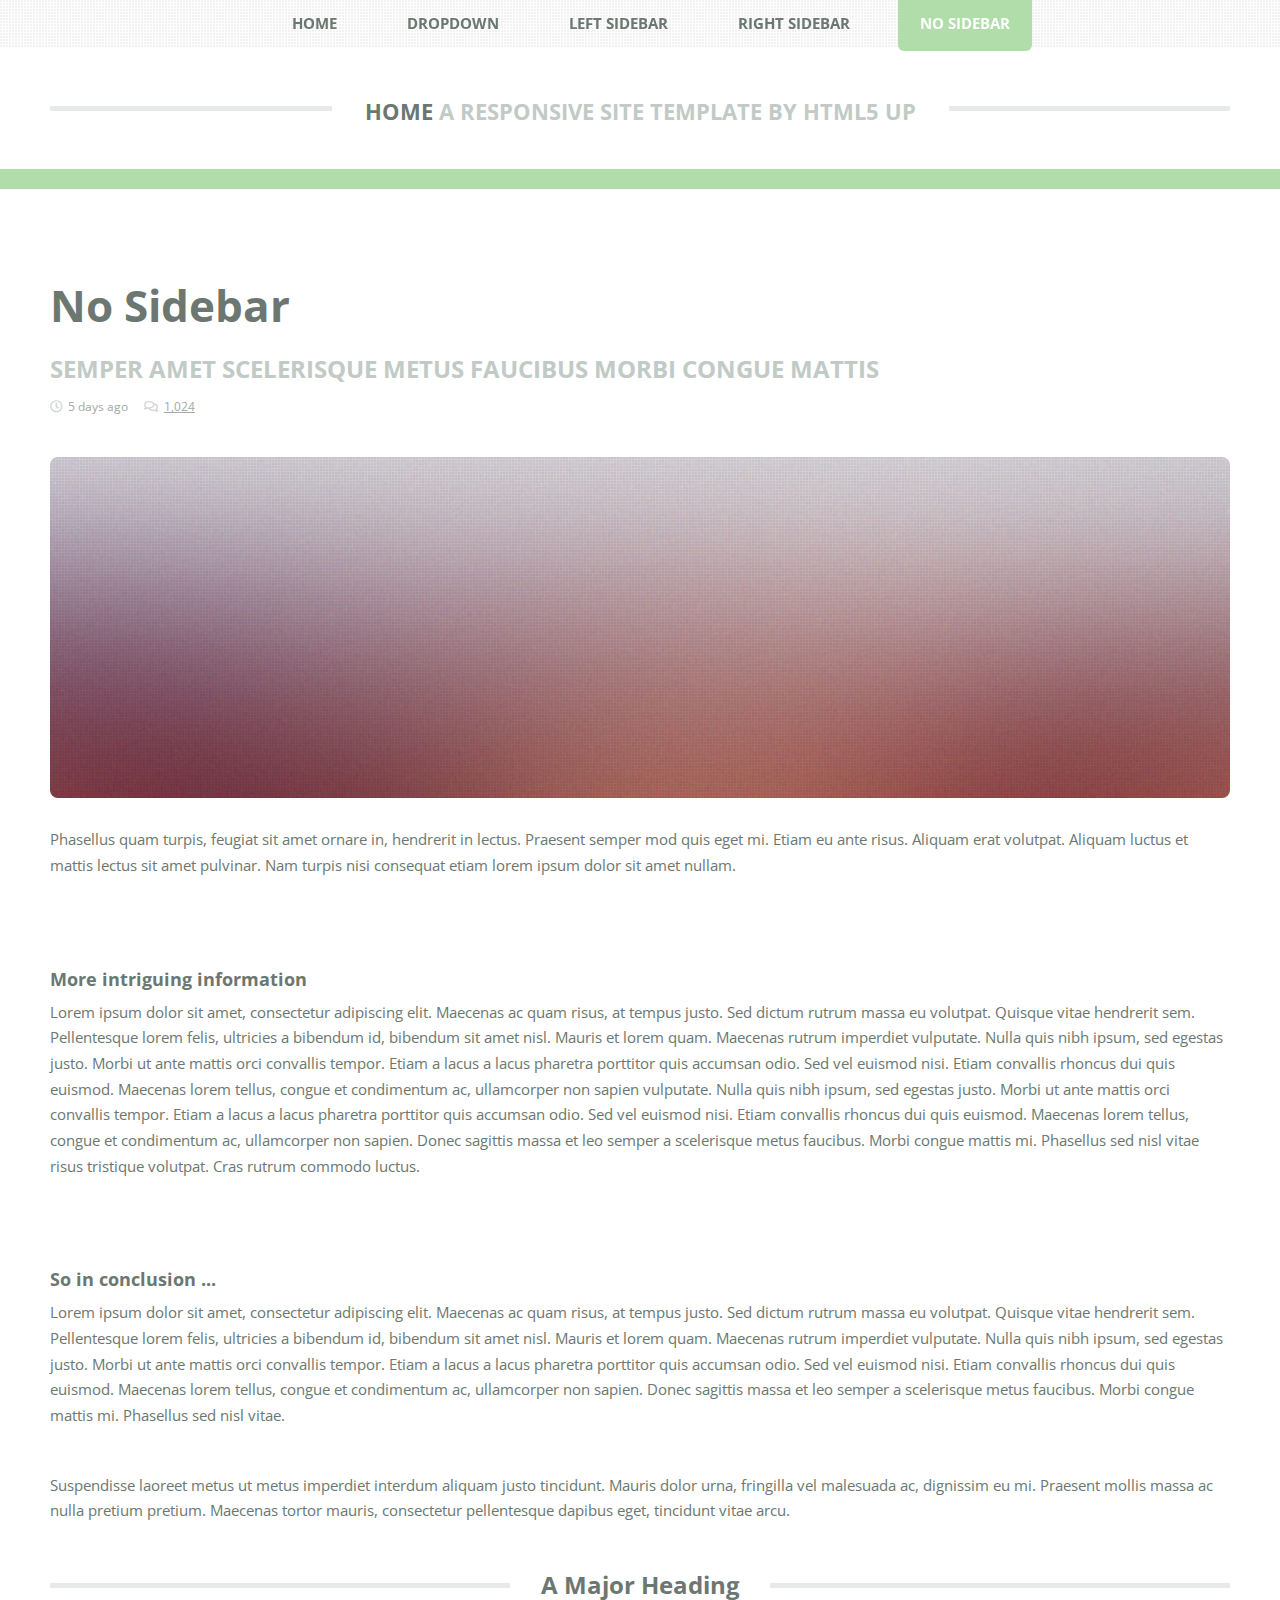
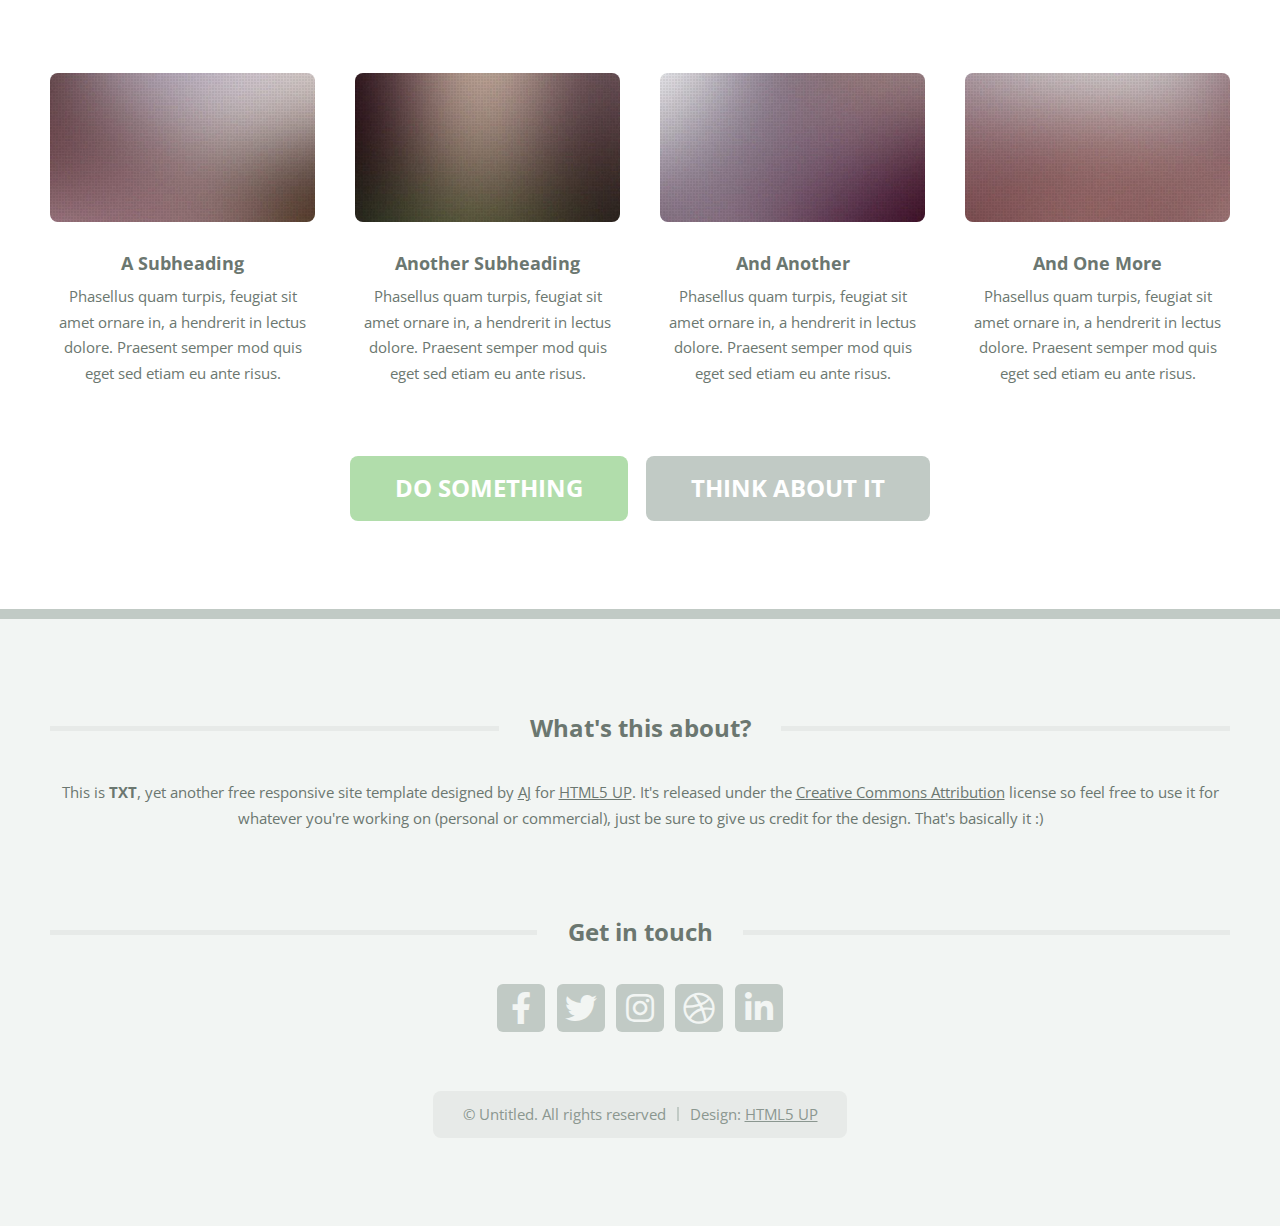
<file: html5up-txt/no-sidebar.html>
<!DOCTYPE HTML>
<!--
	TXT by HTML5 UP
	html5up.net | @ajlkn
	Free for personal and commercial use under the CCA 3.0 license (html5up.net/license)
-->
<html>
	<head>
		<title>No Sidebar - TXT by HTML5 UP</title>
		<meta charset="utf-8" />
		<meta name="viewport" content="width=device-width, initial-scale=1, user-scalable=no" />
		<link rel="stylesheet" href="assets/css/main.css" />
	</head>
	<body class="is-preload">
		<div id="page-wrapper">

			<!-- Header -->
				<header id="header">
					<div class="logo container">
						<div>
							<h1><a href="index.html" id="logo">Home</a></h1>
							<p>A responsive site template by HTML5 UP</p>
						</div>
					</div>
				</header>

			<!-- Nav -->
				<nav id="nav">
					<ul>
						<li><a href="index.html">Home</a></li>
						<li>
							<a href="#">Dropdown</a>
							<ul>
								<li><a href="#">Lorem ipsum dolor</a></li>
								<li><a href="#">Magna phasellus</a></li>
								<li>
									<a href="#">Phasellus consequat</a>
									<ul>
										<li><a href="#">Lorem ipsum dolor</a></li>
										<li><a href="#">Phasellus consequat</a></li>
										<li><a href="#">Magna phasellus</a></li>
										<li><a href="#">Etiam dolore nisl</a></li>
									</ul>
								</li>
								<li><a href="#">Veroeros feugiat</a></li>
							</ul>
						</li>
						<li><a href="left-sidebar.html">Left Sidebar</a></li>
						<li><a href="right-sidebar.html">Right Sidebar</a></li>
						<li class="current"><a href="no-sidebar.html">No Sidebar</a></li>
					</ul>
				</nav>

			<!-- Main -->
				<section id="main">
					<div class="container">
						<div class="row">
							<div class="col-12">
								<div class="content">

									<!-- Content -->

										<article class="box page-content">

											<header>
												<h2>No Sidebar</h2>
												<p>Semper amet scelerisque metus faucibus morbi congue mattis</p>
												<ul class="meta">
													<li class="icon fa-clock">5 days ago</li>
													<li class="icon fa-comments"><a href="#">1,024</a></li>
												</ul>
											</header>

											<section>
												<span class="image featured"><img src="images/pic05.jpg" alt="" /></span>
												<p>
													Phasellus quam turpis, feugiat sit amet ornare in, hendrerit in lectus.
													Praesent semper mod quis eget mi. Etiam eu ante risus. Aliquam erat volutpat.
													Aliquam luctus et mattis lectus sit amet pulvinar. Nam turpis nisi
													consequat etiam lorem ipsum dolor sit amet nullam.
												</p>
											</section>

											<section>
												<h3>More intriguing information</h3>
												<p>
													Lorem ipsum dolor sit amet, consectetur adipiscing elit. Maecenas ac quam risus, at tempus
													justo. Sed dictum rutrum massa eu volutpat. Quisque vitae hendrerit sem. Pellentesque lorem felis,
													ultricies a bibendum id, bibendum sit amet nisl. Mauris et lorem quam. Maecenas rutrum imperdiet
													vulputate. Nulla quis nibh ipsum, sed egestas justo. Morbi ut ante mattis orci convallis tempor.
													Etiam a lacus a lacus pharetra porttitor quis accumsan odio. Sed vel euismod nisi. Etiam convallis
													rhoncus dui quis euismod. Maecenas lorem tellus, congue et condimentum ac, ullamcorper non sapien
													vulputate. Nulla quis nibh ipsum, sed egestas justo. Morbi ut ante mattis orci convallis tempor.
													Etiam a lacus a lacus pharetra porttitor quis accumsan odio. Sed vel euismod nisi. Etiam convallis
													rhoncus dui quis euismod. Maecenas lorem tellus, congue et condimentum ac, ullamcorper non sapien.
													Donec sagittis massa et leo semper a scelerisque metus faucibus. Morbi congue mattis mi.
													Phasellus sed nisl vitae risus tristique volutpat. Cras rutrum commodo luctus.
												</p>
											</section>

											<section>
												<h3>So in conclusion ...</h3>
												<p>
													Lorem ipsum dolor sit amet, consectetur adipiscing elit. Maecenas ac quam risus, at tempus
													justo. Sed dictum rutrum massa eu volutpat. Quisque vitae hendrerit sem. Pellentesque lorem felis,
													ultricies a bibendum id, bibendum sit amet nisl. Mauris et lorem quam. Maecenas rutrum imperdiet
													vulputate. Nulla quis nibh ipsum, sed egestas justo. Morbi ut ante mattis orci convallis tempor.
													Etiam a lacus a lacus pharetra porttitor quis accumsan odio. Sed vel euismod nisi. Etiam convallis
													rhoncus dui quis euismod. Maecenas lorem tellus, congue et condimentum ac, ullamcorper non sapien.
													Donec sagittis massa et leo semper a scelerisque metus faucibus. Morbi congue mattis mi.
													Phasellus sed nisl vitae.
												</p>
												<p>
													Suspendisse laoreet metus ut metus imperdiet interdum aliquam justo tincidunt. Mauris dolor urna,
													fringilla vel malesuada ac, dignissim eu mi. Praesent mollis massa ac nulla pretium pretium.
													Maecenas tortor mauris, consectetur pellentesque dapibus eget, tincidunt vitae arcu.
												</p>
											</section>

										</article>

								</div>
							</div>
							<div class="col-12">

								<!-- Features -->
									<section class="box features">
										<h2 class="major"><span>A Major Heading</span></h2>
										<div>
											<div class="row">
												<div class="col-3 col-6-medium col-12-small">

													<!-- Feature -->
														<section class="box feature">
															<a href="#" class="image featured"><img src="images/pic01.jpg" alt="" /></a>
															<h3><a href="#">A Subheading</a></h3>
															<p>
																Phasellus quam turpis, feugiat sit amet ornare in, a hendrerit in
																lectus dolore. Praesent semper mod quis eget sed etiam eu ante risus.
															</p>
														</section>

												</div>
												<div class="col-3 col-6-medium col-12-small">

													<!-- Feature -->
														<section class="box feature">
															<a href="#" class="image featured"><img src="images/pic02.jpg" alt="" /></a>
															<h3><a href="#">Another Subheading</a></h3>
															<p>
																Phasellus quam turpis, feugiat sit amet ornare in, a hendrerit in
																lectus dolore. Praesent semper mod quis eget sed etiam eu ante risus.
															</p>
														</section>

												</div>
												<div class="col-3 col-6-medium col-12-small">

													<!-- Feature -->
														<section class="box feature">
															<a href="#" class="image featured"><img src="images/pic03.jpg" alt="" /></a>
															<h3><a href="#">And Another</a></h3>
															<p>
																Phasellus quam turpis, feugiat sit amet ornare in, a hendrerit in
																lectus dolore. Praesent semper mod quis eget sed etiam eu ante risus.
															</p>
														</section>

												</div>
												<div class="col-3 col-6-medium col-12-small">

													<!-- Feature -->
														<section class="box feature">
															<a href="#" class="image featured"><img src="images/pic04.jpg" alt="" /></a>
															<h3><a href="#">And One More</a></h3>
															<p>
																Phasellus quam turpis, feugiat sit amet ornare in, a hendrerit in
																lectus dolore. Praesent semper mod quis eget sed etiam eu ante risus.
															</p>
														</section>

												</div>
												<div class="col-12">
													<ul class="actions">
														<li><a href="#" class="button large">Do Something</a></li>
														<li><a href="#" class="button alt large">Think About It</a></li>
													</ul>
												</div>
											</div>
										</div>
									</section>

							</div>
						</div>
					</div>
				</section>

			<!-- Footer -->
				<footer id="footer">
					<div class="container">
						<div class="row gtr-200">
							<div class="col-12">

								<!-- About -->
									<section>
										<h2 class="major"><span>What's this about?</span></h2>
										<p>
											This is <strong>TXT</strong>, yet another free responsive site template designed by
											<a href="http://twitter.com/ajlkn">AJ</a> for <a href="http://html5up.net">HTML5 UP</a>. It's released under the
											<a href="http://html5up.net/license/">Creative Commons Attribution</a> license so feel free to use it for
											whatever you're working on (personal or commercial), just be sure to give us credit for the design.
											That's basically it :)
										</p>
									</section>

							</div>
							<div class="col-12">

								<!-- Contact -->
									<section>
										<h2 class="major"><span>Get in touch</span></h2>
										<ul class="contact">
											<li><a class="icon brands fa-facebook-f" href="#"><span class="label">Facebook</span></a></li>
											<li><a class="icon brands fa-twitter" href="#"><span class="label">Twitter</span></a></li>
											<li><a class="icon brands fa-instagram" href="#"><span class="label">Instagram</span></a></li>
											<li><a class="icon brands fa-dribbble" href="#"><span class="label">Dribbble</span></a></li>
											<li><a class="icon brands fa-linkedin-in" href="#"><span class="label">LinkedIn</span></a></li>
										</ul>
									</section>

							</div>
						</div>

						<!-- Copyright -->
							<div id="copyright">
								<ul class="menu">
									<li>&copy; Untitled. All rights reserved</li><li>Design: <a href="http://html5up.net">HTML5 UP</a></li>
								</ul>
							</div>

					</div>
				</footer>

		</div>

		<!-- Scripts -->
			<script src="assets/js/jquery.min.js"></script>
			<script src="assets/js/jquery.dropotron.min.js"></script>
			<script src="assets/js/jquery.scrolly.min.js"></script>
			<script src="assets/js/browser.min.js"></script>
			<script src="assets/js/breakpoints.min.js"></script>
			<script src="assets/js/util.js"></script>
			<script src="assets/js/main.js"></script>

	</body>
</html>
</file>
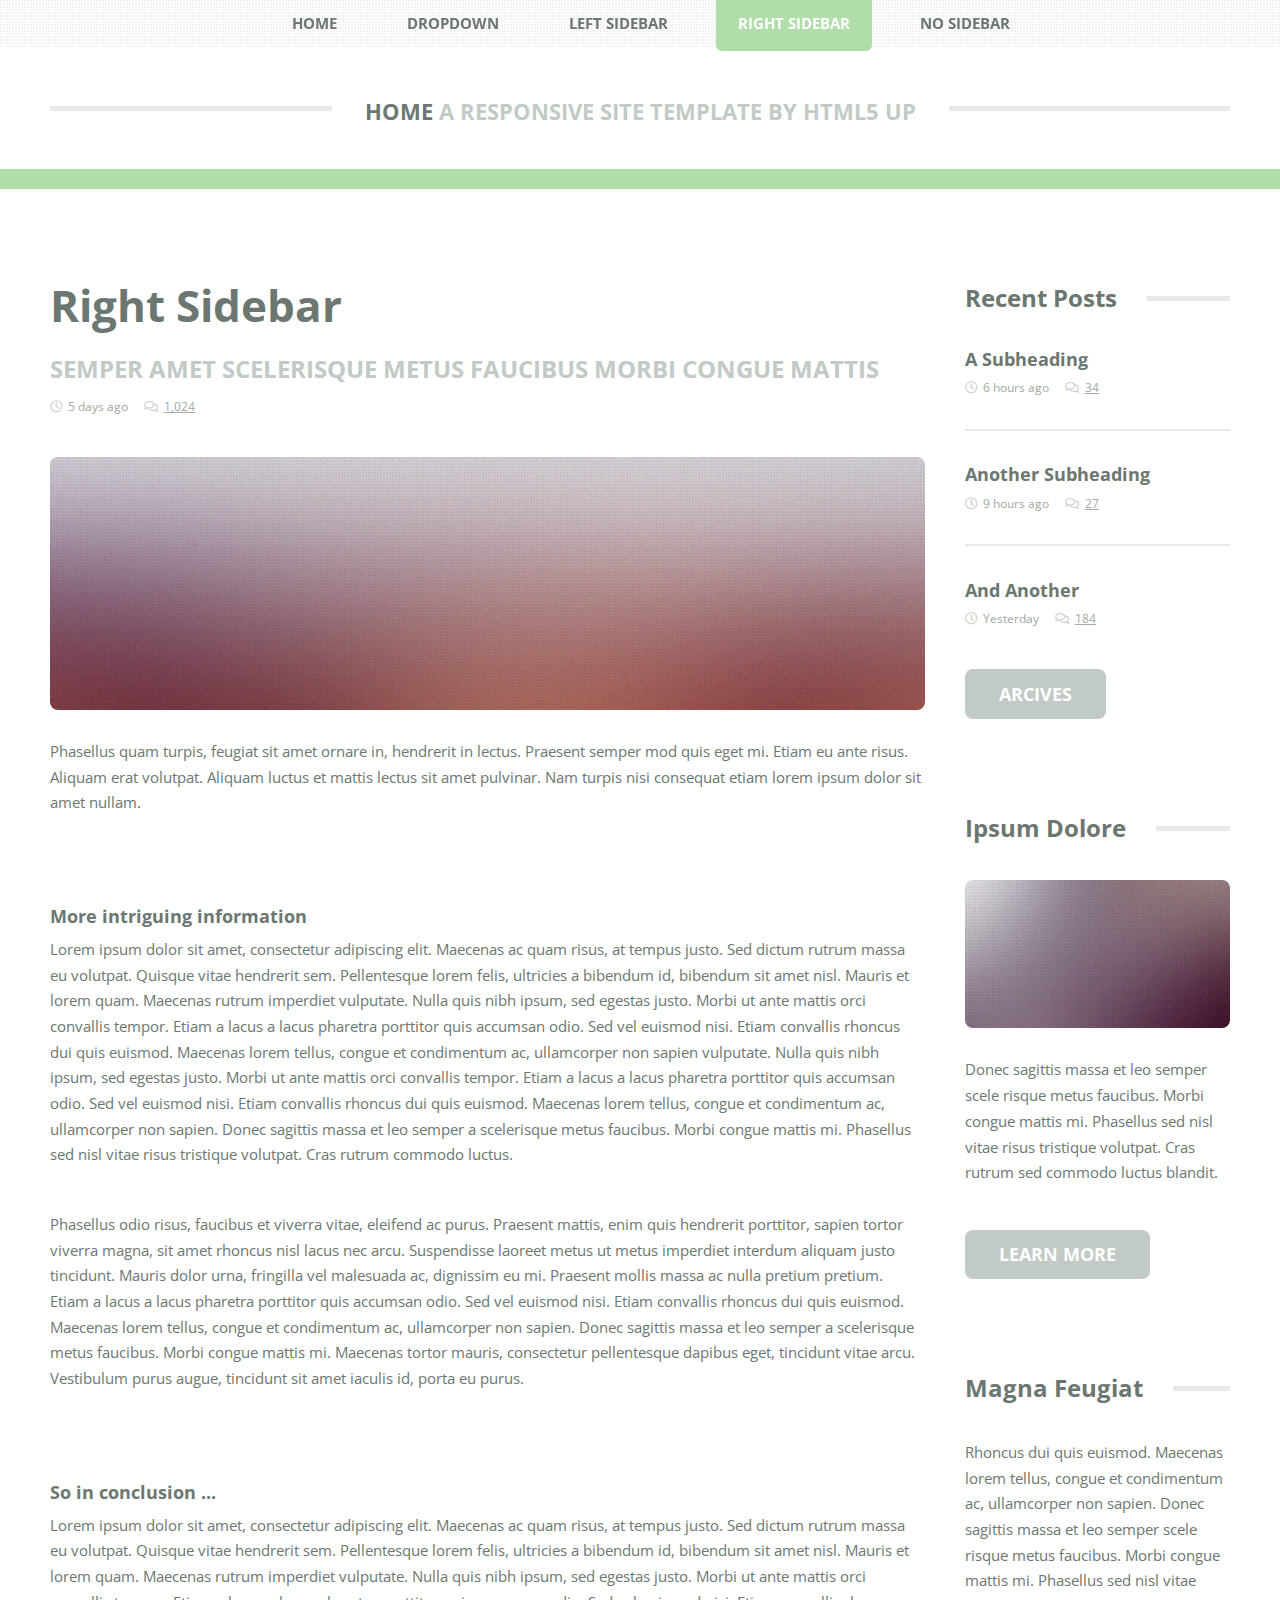
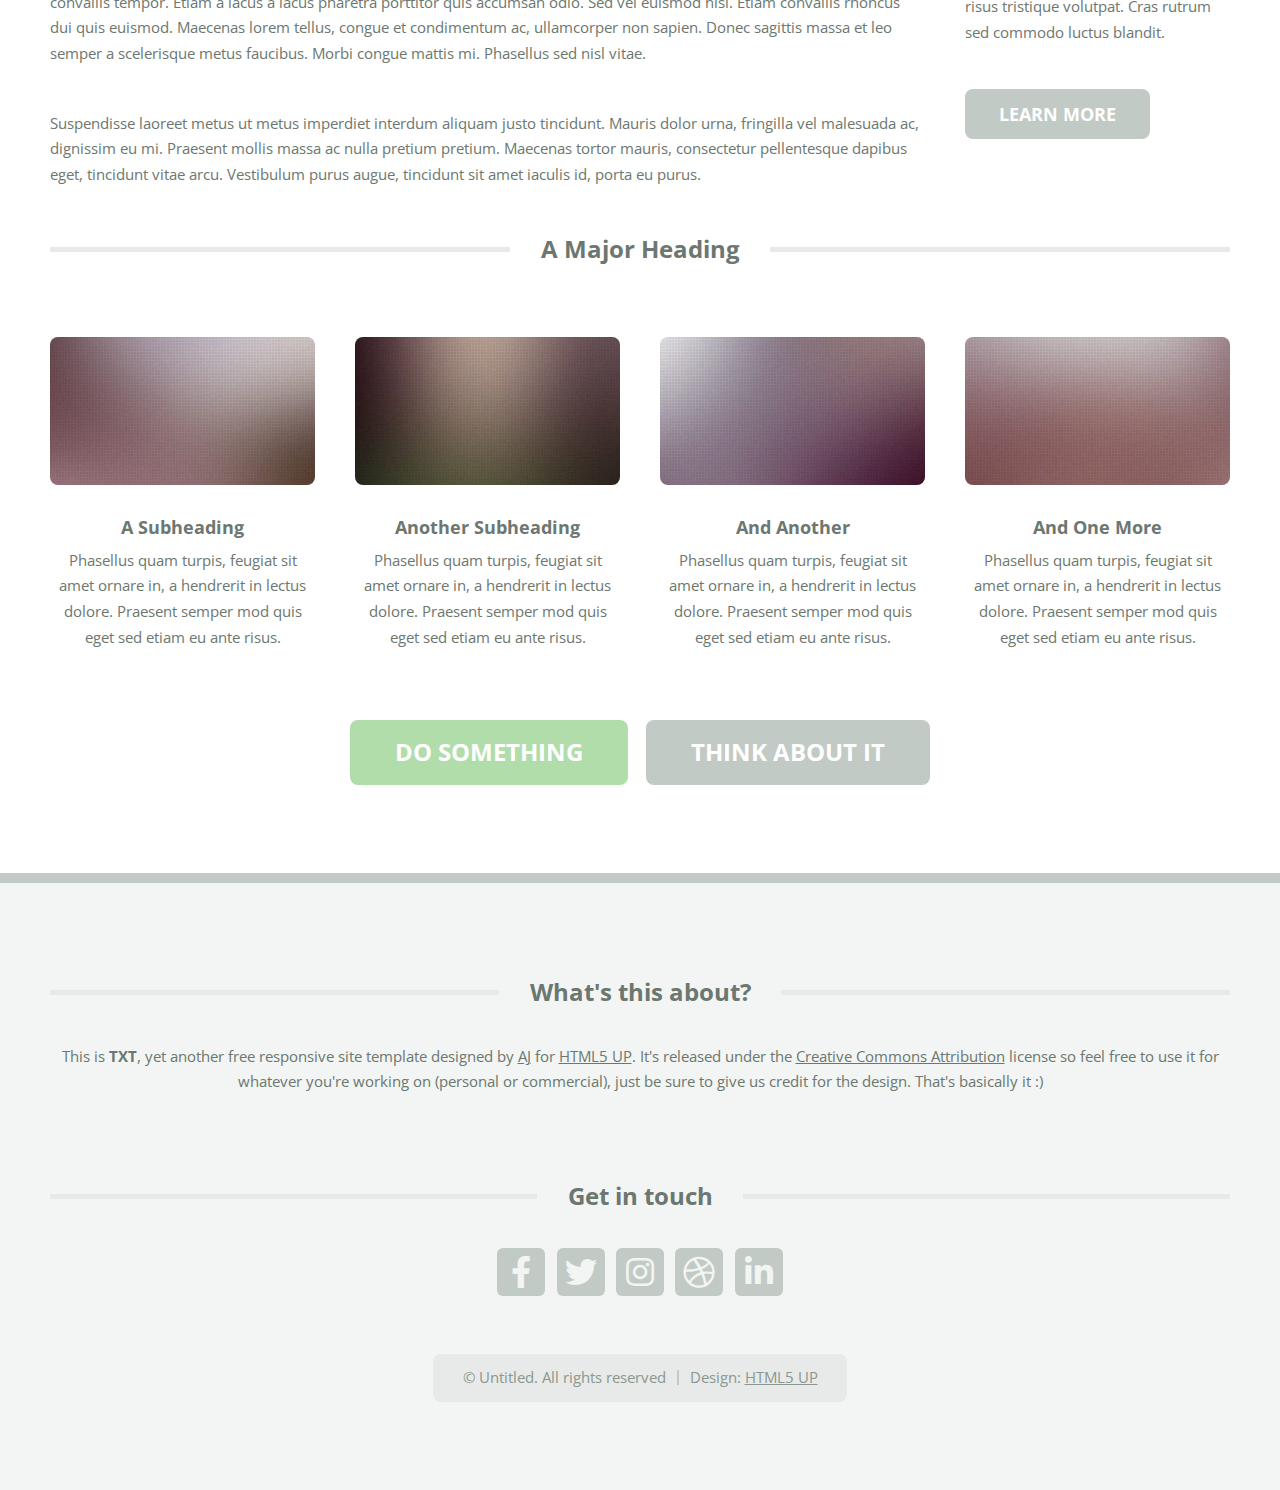
<file: html5up-txt/right-sidebar.html>
<!DOCTYPE HTML>
<!--
	TXT by HTML5 UP
	html5up.net | @ajlkn
	Free for personal and commercial use under the CCA 3.0 license (html5up.net/license)
-->
<html>
	<head>
		<title>Right Sidebar - TXT by HTML5 UP</title>
		<meta charset="utf-8" />
		<meta name="viewport" content="width=device-width, initial-scale=1, user-scalable=no" />
		<link rel="stylesheet" href="assets/css/main.css" />
	</head>
	<body class="is-preload">
		<div id="page-wrapper">

			<!-- Header -->
				<header id="header">
					<div class="logo container">
						<div>
							<h1><a href="index.html" id="logo">Home</a></h1>
							<p>A responsive site template by HTML5 UP</p>
						</div>
					</div>
				</header>

			<!-- Nav -->
				<nav id="nav">
					<ul>
						<li><a href="index.html">Home</a></li>
						<li>
							<a href="#">Dropdown</a>
							<ul>
								<li><a href="#">Lorem ipsum dolor</a></li>
								<li><a href="#">Magna phasellus</a></li>
								<li>
									<a href="#">Phasellus consequat</a>
									<ul>
										<li><a href="#">Lorem ipsum dolor</a></li>
										<li><a href="#">Phasellus consequat</a></li>
										<li><a href="#">Magna phasellus</a></li>
										<li><a href="#">Etiam dolore nisl</a></li>
									</ul>
								</li>
								<li><a href="#">Veroeros feugiat</a></li>
							</ul>
						</li>
						<li><a href="left-sidebar.html">Left Sidebar</a></li>
						<li class="current"><a href="right-sidebar.html">Right Sidebar</a></li>
						<li><a href="no-sidebar.html">No Sidebar</a></li>
					</ul>
				</nav>

			<!-- Main -->
				<section id="main">
					<div class="container">
						<div class="row">
							<div class="col-9 col-12-medium">
								<div class="content">

									<!-- Content -->

										<article class="box page-content">

											<header>
												<h2>Right Sidebar</h2>
												<p>Semper amet scelerisque metus faucibus morbi congue mattis</p>
												<ul class="meta">
													<li class="icon fa-clock">5 days ago</li>
													<li class="icon fa-comments"><a href="#">1,024</a></li>
												</ul>
											</header>

											<section>
												<span class="image featured"><img src="images/pic05.jpg" alt="" /></span>
												<p>
													Phasellus quam turpis, feugiat sit amet ornare in, hendrerit in lectus.
													Praesent semper mod quis eget mi. Etiam eu ante risus. Aliquam erat volutpat.
													Aliquam luctus et mattis lectus sit amet pulvinar. Nam turpis nisi
													consequat etiam lorem ipsum dolor sit amet nullam.
												</p>
											</section>

											<section>
												<h3>More intriguing information</h3>
												<p>
													Lorem ipsum dolor sit amet, consectetur adipiscing elit. Maecenas ac quam risus, at tempus
													justo. Sed dictum rutrum massa eu volutpat. Quisque vitae hendrerit sem. Pellentesque lorem felis,
													ultricies a bibendum id, bibendum sit amet nisl. Mauris et lorem quam. Maecenas rutrum imperdiet
													vulputate. Nulla quis nibh ipsum, sed egestas justo. Morbi ut ante mattis orci convallis tempor.
													Etiam a lacus a lacus pharetra porttitor quis accumsan odio. Sed vel euismod nisi. Etiam convallis
													rhoncus dui quis euismod. Maecenas lorem tellus, congue et condimentum ac, ullamcorper non sapien
													vulputate. Nulla quis nibh ipsum, sed egestas justo. Morbi ut ante mattis orci convallis tempor.
													Etiam a lacus a lacus pharetra porttitor quis accumsan odio. Sed vel euismod nisi. Etiam convallis
													rhoncus dui quis euismod. Maecenas lorem tellus, congue et condimentum ac, ullamcorper non sapien.
													Donec sagittis massa et leo semper a scelerisque metus faucibus. Morbi congue mattis mi.
													Phasellus sed nisl vitae risus tristique volutpat. Cras rutrum commodo luctus.
												</p>
												<p>
													Phasellus odio risus, faucibus et viverra vitae, eleifend ac purus. Praesent mattis, enim
													quis hendrerit porttitor, sapien tortor viverra magna, sit amet rhoncus nisl lacus nec arcu.
													Suspendisse laoreet metus ut metus imperdiet interdum aliquam justo tincidunt. Mauris dolor urna,
													fringilla vel malesuada ac, dignissim eu mi. Praesent mollis massa ac nulla pretium pretium.
													Etiam a lacus a lacus pharetra porttitor quis accumsan odio. Sed vel euismod nisi. Etiam convallis
													rhoncus dui quis euismod. Maecenas lorem tellus, congue et condimentum ac, ullamcorper non sapien.
													Donec sagittis massa et leo semper a scelerisque metus faucibus. Morbi congue mattis mi.
													Maecenas tortor mauris, consectetur pellentesque dapibus eget, tincidunt vitae arcu.
													Vestibulum purus augue, tincidunt sit amet iaculis id, porta eu purus.
												</p>
											</section>

											<section>
												<h3>So in conclusion ...</h3>
												<p>
													Lorem ipsum dolor sit amet, consectetur adipiscing elit. Maecenas ac quam risus, at tempus
													justo. Sed dictum rutrum massa eu volutpat. Quisque vitae hendrerit sem. Pellentesque lorem felis,
													ultricies a bibendum id, bibendum sit amet nisl. Mauris et lorem quam. Maecenas rutrum imperdiet
													vulputate. Nulla quis nibh ipsum, sed egestas justo. Morbi ut ante mattis orci convallis tempor.
													Etiam a lacus a lacus pharetra porttitor quis accumsan odio. Sed vel euismod nisi. Etiam convallis
													rhoncus dui quis euismod. Maecenas lorem tellus, congue et condimentum ac, ullamcorper non sapien.
													Donec sagittis massa et leo semper a scelerisque metus faucibus. Morbi congue mattis mi.
													Phasellus sed nisl vitae.
												</p>
												<p>
													Suspendisse laoreet metus ut metus imperdiet interdum aliquam justo tincidunt. Mauris dolor urna,
													fringilla vel malesuada ac, dignissim eu mi. Praesent mollis massa ac nulla pretium pretium.
													Maecenas tortor mauris, consectetur pellentesque dapibus eget, tincidunt vitae arcu.
													Vestibulum purus augue, tincidunt sit amet iaculis id, porta eu purus.
												</p>
											</section>

										</article>

								</div>
							</div>
							<div class="col-3 col-12-medium">
								<div class="sidebar">

									<!-- Sidebar -->

										<!-- Recent Posts -->
											<section>
												<h2 class="major"><span>Recent Posts</span></h2>
												<ul class="divided">
													<li>
														<article class="box post-summary">
															<h3><a href="#">A Subheading</a></h3>
															<ul class="meta">
																<li class="icon fa-clock">6 hours ago</li>
																<li class="icon fa-comments"><a href="#">34</a></li>
															</ul>
														</article>
													</li>
													<li>
														<article class="box post-summary">
															<h3><a href="#">Another Subheading</a></h3>
															<ul class="meta">
																<li class="icon fa-clock">9 hours ago</li>
																<li class="icon fa-comments"><a href="#">27</a></li>
															</ul>
														</article>
													</li>
													<li>
														<article class="box post-summary">
															<h3><a href="#">And Another</a></h3>
															<ul class="meta">
																<li class="icon fa-clock">Yesterday</li>
																<li class="icon fa-comments"><a href="#">184</a></li>
															</ul>
														</article>
													</li>
												</ul>
												<a href="#" class="button alt">Arcives</a>
											</section>

										<!-- Something -->
											<section>
												<h2 class="major"><span>Ipsum Dolore</span></h2>
												<a href="#" class="image featured"><img src="images/pic03.jpg" alt="" /></a>
												<p>
													Donec sagittis massa et leo semper scele risque metus faucibus. Morbi congue mattis mi.
													Phasellus sed nisl vitae risus tristique volutpat. Cras rutrum sed commodo luctus blandit.
												</p>
												<a href="#" class="button alt">Learn more</a>
											</section>

										<!-- Something -->
											<section>
												<h2 class="major"><span>Magna Feugiat</span></h2>
												<p>
													Rhoncus dui quis euismod. Maecenas lorem tellus, congue et condimentum ac, ullamcorper non sapien.
													Donec sagittis massa et leo semper scele risque metus faucibus. Morbi congue mattis mi.
													Phasellus sed nisl vitae risus tristique volutpat. Cras rutrum sed commodo luctus blandit.
												</p>
												<a href="#" class="button alt">Learn more</a>
											</section>

								</div>
							</div>
							<div class="col-12">

								<!-- Features -->
									<section class="box features">
										<h2 class="major"><span>A Major Heading</span></h2>
										<div>
											<div class="row">
												<div class="col-3 col-6-medium col-12-small">

													<!-- Feature -->
														<section class="box feature">
															<a href="#" class="image featured"><img src="images/pic01.jpg" alt="" /></a>
															<h3><a href="#">A Subheading</a></h3>
															<p>
																Phasellus quam turpis, feugiat sit amet ornare in, a hendrerit in
																lectus dolore. Praesent semper mod quis eget sed etiam eu ante risus.
															</p>
														</section>

												</div>
												<div class="col-3 col-6-medium col-12-small">

													<!-- Feature -->
														<section class="box feature">
															<a href="#" class="image featured"><img src="images/pic02.jpg" alt="" /></a>
															<h3><a href="#">Another Subheading</a></h3>
															<p>
																Phasellus quam turpis, feugiat sit amet ornare in, a hendrerit in
																lectus dolore. Praesent semper mod quis eget sed etiam eu ante risus.
															</p>
														</section>

												</div>
												<div class="col-3 col-6-medium col-12-small">

													<!-- Feature -->
														<section class="box feature">
															<a href="#" class="image featured"><img src="images/pic03.jpg" alt="" /></a>
															<h3><a href="#">And Another</a></h3>
															<p>
																Phasellus quam turpis, feugiat sit amet ornare in, a hendrerit in
																lectus dolore. Praesent semper mod quis eget sed etiam eu ante risus.
															</p>
														</section>

												</div>
												<div class="col-3 col-6-medium col-12-small">

													<!-- Feature -->
														<section class="box feature">
															<a href="#" class="image featured"><img src="images/pic04.jpg" alt="" /></a>
															<h3><a href="#">And One More</a></h3>
															<p>
																Phasellus quam turpis, feugiat sit amet ornare in, a hendrerit in
																lectus dolore. Praesent semper mod quis eget sed etiam eu ante risus.
															</p>
														</section>

												</div>
												<div class="col-12">
													<ul class="actions">
														<li><a href="#" class="button large">Do Something</a></li>
														<li><a href="#" class="button alt large">Think About It</a></li>
													</ul>
												</div>
											</div>
										</div>
									</section>

							</div>
						</div>
					</div>
				</section>

			<!-- Footer -->
				<footer id="footer">
					<div class="container">
						<div class="row gtr-200">
							<div class="col-12">

								<!-- About -->
									<section>
										<h2 class="major"><span>What's this about?</span></h2>
										<p>
											This is <strong>TXT</strong>, yet another free responsive site template designed by
											<a href="http://twitter.com/ajlkn">AJ</a> for <a href="http://html5up.net">HTML5 UP</a>. It's released under the
											<a href="http://html5up.net/license/">Creative Commons Attribution</a> license so feel free to use it for
											whatever you're working on (personal or commercial), just be sure to give us credit for the design.
											That's basically it :)
										</p>
									</section>

							</div>
							<div class="col-12">

								<!-- Contact -->
									<section>
										<h2 class="major"><span>Get in touch</span></h2>
										<ul class="contact">
											<li><a class="icon brands fa-facebook-f" href="#"><span class="label">Facebook</span></a></li>
											<li><a class="icon brands fa-twitter" href="#"><span class="label">Twitter</span></a></li>
											<li><a class="icon brands fa-instagram" href="#"><span class="label">Instagram</span></a></li>
											<li><a class="icon brands fa-dribbble" href="#"><span class="label">Dribbble</span></a></li>
											<li><a class="icon brands fa-linkedin-in" href="#"><span class="label">LinkedIn</span></a></li>
										</ul>
									</section>

							</div>
						</div>

						<!-- Copyright -->
							<div id="copyright">
								<ul class="menu">
									<li>&copy; Untitled. All rights reserved</li><li>Design: <a href="http://html5up.net">HTML5 UP</a></li>
								</ul>
							</div>

					</div>
				</footer>

		</div>

		<!-- Scripts -->
			<script src="assets/js/jquery.min.js"></script>
			<script src="assets/js/jquery.dropotron.min.js"></script>
			<script src="assets/js/jquery.scrolly.min.js"></script>
			<script src="assets/js/browser.min.js"></script>
			<script src="assets/js/breakpoints.min.js"></script>
			<script src="assets/js/util.js"></script>
			<script src="assets/js/main.js"></script>

	</body>
</html>
</file>
<file: assets/css/main.css>
@import url("fontawesome-all.min.css");
@import url("https://fonts.googleapis.com/css?family=Open+Sans:400,400italic,700,700italic|Open+Sans+Condensed:700");

/*
	TXT by HTML5 UP
	html5up.net | @ajlkn
	Free for personal and commercial use under the CCA 3.0 license (html5up.net/license)
*/

html, body, div, span, applet, object,
iframe, h1, h2, h3, h4, h5, h6, p, blockquote,
pre, a, abbr, acronym, address, big, cite,
code, del, dfn, em, img, ins, kbd, q, s, samp,
small, strike, strong, sub, sup, tt, var, b,
u, i, center, dl, dt, dd, ol, ul, li, fieldset,
form, label, legend, table, caption, tbody,
tfoot, thead, tr, th, td, article, aside,
canvas, details, embed, figure, figcaption,
footer, header, hgroup, menu, nav, output, ruby,
section, summary, time, mark, audio, video {
	margin: 0;
	padding: 0;
	border: 0;
	font-size: 100%;
	font: inherit;
	vertical-align: baseline;}

article, aside, details, figcaption, figure,
footer, header, hgroup, menu, nav, section {
	display: block;}

body {
	line-height: 1;
}

ol, ul {
	list-style: none;
}

blockquote, q {
	quotes: none;
}

	blockquote:before, blockquote:after, q:before, q:after {
		content: '';
		content: none;
	}

table {
	border-collapse: collapse;
	border-spacing: 0;
}

body {
	-webkit-text-size-adjust: none;
}

mark {
	background-color: transparent;
	color: inherit;
}

input::-moz-focus-inner {
	border: 0;
	padding: 0;
}

input, select, textarea {
	-moz-appearance: none;
	-webkit-appearance: none;
	-ms-appearance: none;
	appearance: none;
}

/* Basic */

	html {
		box-sizing: border-box;
	}

	*, *:before, *:after {
		box-sizing: inherit;
	}

	body {
		background: #f2f5f3;
	}

		body.is-preload *, body.is-preload *:before, body.is-preload *:after {
			-moz-animation: none !important;
			-webkit-animation: none !important;
			-ms-animation: none !important;
			animation: none !important;
			-moz-transition: none !important;
			-webkit-transition: none !important;
			-ms-transition: none !important;
			transition: none !important;
		}

	body, input, textarea, select {
		font-family: 'Open Sans', sans-serif;
		font-weight: 400;
		color: #6b7770;
		font-size: 13pt;
		line-height: 2em;
	}

	h1, h2, h3, h4, h5, h6 {
		font-family: 'Open Sans Condensed', sans-serif;
		font-weight: 700;
		color: #6b7770;
		margin: 0 0 0.5em 0;
		line-height: 1.3;
	}

	h1 a, h2 a, h3 a, h4 a, h5 a, h6 a {
		text-decoration: none;
		color: inherit;
	}

	h2 {
		font-size: 1.65em;
	}

		h2.major {
			position: relative;
			border-top: solid 5px #e7eae8;
			font-size: 1.65em;
			text-align: center;
			margin: 0 0 3em 0;
			top: 0.775em;
		}

			h2.major span {
				background: #fff;
				position: relative;
				display: inline-block;
				top: -0.775em;
				padding: 0 1.25em 0 1.25em;
			}

	h3, h4 {
		font-size: 1.25em;
	}

	a {
		color: #006376;
		text-decoration: underline;
	}

		a:hover {
			text-decoration: none;
		}

	b, strong {
		font-weight: 700;
		color: #6b7770;
	}

	i, em {
		font-style: italic;
	}

	br.clear {
		clear: both;
	}

	sub {
		position: relative;
		top: 0.5em;
		font-size: 0.8em;
	}

	sup {
		position: relative;
		top: -0.5em;
		font-size: 0.8em;
	}

	hr {
		border: 0;
		border-top: solid 2px #E7EAE8;
		margin: 0 0 3em 0;
	}

	blockquote {
		border-left: solid 5px #E7EAE8;
		padding: 1em 0 1em 1.5em;
		font-style: italic;
	}

	p, ul, ol, dl, table {
		margin-bottom: 3em;
	}

/* Section/Article */

	section, article {
		margin-bottom: 6em;
	}

		section > :last-child, section:last-child, article > :last-child, article:last-child {
			margin-bottom: 0;
		}

	header > p {
		display: block;
		font-family: 'Open Sans Condensed', sans-serif;
		font-weight: 700;
		text-transform: uppercase;
		color: #c1cac5;
	}

/* Container */

	.container {
		margin: 0 auto;
		max-width: 100%;
		width: 64em;
	}

		@media screen and (max-width: 1680px) {

			.container {
				width: 75em;
			}

		}

		@media screen and (max-width: 1280px) {

			.container {
				width: calc(100% - 100px);
			}

		}

		@media screen and (max-width: 980px) {

			.container {
				width: calc(100% - 100px);
			}

		}

		@media screen and (max-width: 736px) {

			.container {
				width: calc(100% - 40px);
			}

		}

		@media screen and (max-width: 360px) {

			.container {
				width: calc(100% - 30px);
			}

		}

/* Row */

	.row {
		display: flex;
		flex-wrap: wrap;
		box-sizing: border-box;
		align-items: stretch;
	}

		.row > * {
			box-sizing: border-box;
		}

		.row.gtr-uniform > * > :last-child {
			margin-bottom: 0;
		}

		.row.aln-left {
			justify-content: flex-start;
		}

		.row.aln-center {
			justify-content: center;
		}

		.row.aln-right {
			justify-content: flex-end;
		}

		.row.aln-top {
			align-items: flex-start;
		}

		.row.aln-middle {
			align-items: center;
		}

		.row.aln-bottom {
			align-items: flex-end;
		}

		.row > .imp {
			order: -1;
		}

		.row > .col-1 {
			width: 8.33333%;
		}

		.row > .off-1 {
			margin-left: 8.33333%;
		}

		.row > .col-2 {
			width: 16.66667%;
		}

		.row > .off-2 {
			margin-left: 16.66667%;
		}

		.row > .col-3 {
			width: 25%;
		}

		.row > .off-3 {
			margin-left: 25%;
		}

		.row > .col-4 {
			width: 33.33333%;
		}

		.row > .off-4 {
			margin-left: 33.33333%;
		}

		.row > .col-5 {
			width: 41.66667%;
		}

		.row > .off-5 {
			margin-left: 41.66667%;
		}

		.row > .col-6 {
			width: 50%;
		}

		.row > .off-6 {
			margin-left: 50%;
		}

		.row > .col-7 {
			width: 58.33333%;
		}

		.row > .off-7 {
			margin-left: 58.33333%;
		}

		.row > .col-8 {
			width: 66.66667%;
		}

		.row > .off-8 {
			margin-left: 66.66667%;
		}

		.row > .col-9 {
			width: 75%;
		}

		.row > .off-9 {
			margin-left: 75%;
		}

		.row > .col-10 {
			width: 83.33333%;
		}

		.row > .off-10 {
			margin-left: 83.33333%;
		}

		.row > .col-11 {
			width: 91.66667%;
		}

		.row > .off-11 {
			margin-left: 91.66667%;
		}

		.row > .col-12 {
			width: 100%;
		}

		.row > .off-12 {
			margin-left: 100%;
		}

		.row.gtr-0 {
			margin-top: 0px;
			margin-left: 0px;
		}

			.row.gtr-0 > * {
				padding: 0px 0 0 0px;
			}

			.row.gtr-0.gtr-uniform {
				margin-top: 0px;
			}

				.row.gtr-0.gtr-uniform > * {
					padding-top: 0px;
				}

		.row.gtr-25 {
			margin-top: -12.5px;
			margin-left: -12.5px;
		}

			.row.gtr-25 > * {
				padding: 12.5px 0 0 12.5px;
			}

			.row.gtr-25.gtr-uniform {
				margin-top: -12.5px;
			}

				.row.gtr-25.gtr-uniform > * {
					padding-top: 12.5px;
				}

		.row.gtr-50 {
			margin-top: -25px;
			margin-left: -25px;
		}

			.row.gtr-50 > * {
				padding: 25px 0 0 25px;
			}

			.row.gtr-50.gtr-uniform {
				margin-top: -25px;
			}

				.row.gtr-50.gtr-uniform > * {
					padding-top: 25px;
				}

		.row {
			margin-top: -50px;
			margin-left: -50px;
		}

			.row > * {
				padding: 50px 0 0 50px;
			}

			.row.gtr-uniform {
				margin-top: -50px;
			}

				.row.gtr-uniform > * {
					padding-top: 50px;
				}

		.row.gtr-150 {
			margin-top: -75px;
			margin-left: -75px;
		}

			.row.gtr-150 > * {
				padding: 75px 0 0 75px;
			}

			.row.gtr-150.gtr-uniform {
				margin-top: -75px;
			}

				.row.gtr-150.gtr-uniform > * {
					padding-top: 75px;
				}

		.row.gtr-200 {
			margin-top: -100px;
			margin-left: -100px;
		}

			.row.gtr-200 > * {
				padding: 100px 0 0 100px;
			}

			.row.gtr-200.gtr-uniform {
				margin-top: -100px;
			}

				.row.gtr-200.gtr-uniform > * {
					padding-top: 100px;
				}

		@media screen and (max-width: 1680px) {

			.row {
				display: flex;
				flex-wrap: wrap;
				box-sizing: border-box;
				align-items: stretch;
			}

				.row > * {
					box-sizing: border-box;
				}

				.row.gtr-uniform > * > :last-child {
					margin-bottom: 0;
				}

				.row.aln-left {
					justify-content: flex-start;
				}

				.row.aln-center {
					justify-content: center;
				}

				.row.aln-right {
					justify-content: flex-end;
				}

				.row.aln-top {
					align-items: flex-start;
				}

				.row.aln-middle {
					align-items: center;
				}

				.row.aln-bottom {
					align-items: flex-end;
				}

				.row > .imp-xlarge {
					order: -1;
				}

				.row > .col-1-xlarge {
					width: 8.33333%;
				}

				.row > .off-1-xlarge {
					margin-left: 8.33333%;
				}

				.row > .col-2-xlarge {
					width: 16.66667%;
				}

				.row > .off-2-xlarge {
					margin-left: 16.66667%;
				}

				.row > .col-3-xlarge {
					width: 25%;
				}

				.row > .off-3-xlarge {
					margin-left: 25%;
				}

				.row > .col-4-xlarge {
					width: 33.33333%;
				}

				.row > .off-4-xlarge {
					margin-left: 33.33333%;
				}

				.row > .col-5-xlarge {
					width: 41.66667%;
				}

				.row > .off-5-xlarge {
					margin-left: 41.66667%;
				}

				.row > .col-6-xlarge {
					width: 50%;
				}

				.row > .off-6-xlarge {
					margin-left: 50%;
				}

				.row > .col-7-xlarge {
					width: 58.33333%;
				}

				.row > .off-7-xlarge {
					margin-left: 58.33333%;
				}

				.row > .col-8-xlarge {
					width: 66.66667%;
				}

				.row > .off-8-xlarge {
					margin-left: 66.66667%;
				}

				.row > .col-9-xlarge {
					width: 75%;
				}

				.row > .off-9-xlarge {
					margin-left: 75%;
				}

				.row > .col-10-xlarge {
					width: 83.33333%;
				}

				.row > .off-10-xlarge {
					margin-left: 83.33333%;
				}

				.row > .col-11-xlarge {
					width: 91.66667%;
				}

				.row > .off-11-xlarge {
					margin-left: 91.66667%;
				}

				.row > .col-12-xlarge {
					width: 100%;
				}

				.row > .off-12-xlarge {
					margin-left: 100%;
				}

				.row.gtr-0 {
					margin-top: 0px;
					margin-left: 0px;
				}

					.row.gtr-0 > * {
						padding: 0px 0 0 0px;
					}

					.row.gtr-0.gtr-uniform {
						margin-top: 0px;
					}

						.row.gtr-0.gtr-uniform > * {
							padding-top: 0px;
						}

				.row.gtr-25 {
					margin-top: -12.5px;
					margin-left: -12.5px;
				}

					.row.gtr-25 > * {
						padding: 12.5px 0 0 12.5px;
					}

					.row.gtr-25.gtr-uniform {
						margin-top: -12.5px;
					}

						.row.gtr-25.gtr-uniform > * {
							padding-top: 12.5px;
						}

				.row.gtr-50 {
					margin-top: -25px;
					margin-left: -25px;
				}

					.row.gtr-50 > * {
						padding: 25px 0 0 25px;
					}

					.row.gtr-50.gtr-uniform {
						margin-top: -25px;
					}

						.row.gtr-50.gtr-uniform > * {
							padding-top: 25px;
						}

				.row {
					margin-top: -50px;
					margin-left: -50px;
				}

					.row > * {
						padding: 50px 0 0 50px;
					}

					.row.gtr-uniform {
						margin-top: -50px;
					}

						.row.gtr-uniform > * {
							padding-top: 50px;
						}

				.row.gtr-150 {
					margin-top: -75px;
					margin-left: -75px;
				}

					.row.gtr-150 > * {
						padding: 75px 0 0 75px;
					}

					.row.gtr-150.gtr-uniform {
						margin-top: -75px;
					}

						.row.gtr-150.gtr-uniform > * {
							padding-top: 75px;
						}

				.row.gtr-200 {
					margin-top: -100px;
					margin-left: -100px;
				}

					.row.gtr-200 > * {
						padding: 100px 0 0 100px;
					}

					.row.gtr-200.gtr-uniform {
						margin-top: -100px;
					}

						.row.gtr-200.gtr-uniform > * {
							padding-top: 100px;
						}

		}

		@media screen and (max-width: 1280px) {

			.row {
				display: flex;
				flex-wrap: wrap;
				box-sizing: border-box;
				align-items: stretch;
			}

				.row > * {
					box-sizing: border-box;
				}

				.row.gtr-uniform > * > :last-child {
					margin-bottom: 0;
				}

				.row.aln-left {
					justify-content: flex-start;
				}

				.row.aln-center {
					justify-content: center;
				}

				.row.aln-right {
					justify-content: flex-end;
				}

				.row.aln-top {
					align-items: flex-start;
				}

				.row.aln-middle {
					align-items: center;
				}

				.row.aln-bottom {
					align-items: flex-end;
				}

				.row > .imp-large {
					order: -1;
				}

				.row > .col-1-large {
					width: 8.33333%;
				}

				.row > .off-1-large {
					margin-left: 8.33333%;
				}

				.row > .col-2-large {
					width: 16.66667%;
				}

				.row > .off-2-large {
					margin-left: 16.66667%;
				}

				.row > .col-3-large {
					width: 25%;
				}

				.row > .off-3-large {
					margin-left: 25%;
				}

				.row > .col-4-large {
					width: 33.33333%;
				}

				.row > .off-4-large {
					margin-left: 33.33333%;
				}

				.row > .col-5-large {
					width: 41.66667%;
				}

				.row > .off-5-large {
					margin-left: 41.66667%;
				}

				.row > .col-6-large {
					width: 50%;
				}

				.row > .off-6-large {
					margin-left: 50%;
				}

				.row > .col-7-large {
					width: 58.33333%;
				}

				.row > .off-7-large {
					margin-left: 58.33333%;
				}

				.row > .col-8-large {
					width: 66.66667%;
				}

				.row > .off-8-large {
					margin-left: 66.66667%;
				}

				.row > .col-9-large {
					width: 75%;
				}

				.row > .off-9-large {
					margin-left: 75%;
				}

				.row > .col-10-large {
					width: 83.33333%;
				}

				.row > .off-10-large {
					margin-left: 83.33333%;
				}

				.row > .col-11-large {
					width: 91.66667%;
				}

				.row > .off-11-large {
					margin-left: 91.66667%;
				}

				.row > .col-12-large {
					width: 100%;
				}

				.row > .off-12-large {
					margin-left: 100%;
				}

				.row.gtr-0 {
					margin-top: 0px;
					margin-left: 0px;
				}

					.row.gtr-0 > * {
						padding: 0px 0 0 0px;
					}

					.row.gtr-0.gtr-uniform {
						margin-top: 0px;
					}

						.row.gtr-0.gtr-uniform > * {
							padding-top: 0px;
						}

				.row.gtr-25 {
					margin-top: -10px;
					margin-left: -10px;
				}

					.row.gtr-25 > * {
						padding: 10px 0 0 10px;
					}

					.row.gtr-25.gtr-uniform {
						margin-top: -10px;
					}

						.row.gtr-25.gtr-uniform > * {
							padding-top: 10px;
						}

				.row.gtr-50 {
					margin-top: -20px;
					margin-left: -20px;
				}

					.row.gtr-50 > * {
						padding: 20px 0 0 20px;
					}

					.row.gtr-50.gtr-uniform {
						margin-top: -20px;
					}

						.row.gtr-50.gtr-uniform > * {
							padding-top: 20px;
						}

				.row {
					margin-top: -40px;
					margin-left: -40px;
				}

					.row > * {
						padding: 40px 0 0 40px;
					}

					.row.gtr-uniform {
						margin-top: -40px;
					}

						.row.gtr-uniform > * {
							padding-top: 40px;
						}

				.row.gtr-150 {
					margin-top: -60px;
					margin-left: -60px;
				}

					.row.gtr-150 > * {
						padding: 60px 0 0 60px;
					}

					.row.gtr-150.gtr-uniform {
						margin-top: -60px;
					}

						.row.gtr-150.gtr-uniform > * {
							padding-top: 60px;
						}

				.row.gtr-200 {
					margin-top: -80px;
					margin-left: -80px;
				}

					.row.gtr-200 > * {
						padding: 80px 0 0 80px;
					}

					.row.gtr-200.gtr-uniform {
						margin-top: -80px;
					}

						.row.gtr-200.gtr-uniform > * {
							padding-top: 80px;
						}

		}

		@media screen and (max-width: 980px) {

			.row {
				display: flex;
				flex-wrap: wrap;
				box-sizing: border-box;
				align-items: stretch;
			}

				.row > * {
					box-sizing: border-box;
				}

				.row.gtr-uniform > * > :last-child {
					margin-bottom: 0;
				}

				.row.aln-left {
					justify-content: flex-start;
				}

				.row.aln-center {
					justify-content: center;
				}

				.row.aln-right {
					justify-content: flex-end;
				}

				.row.aln-top {
					align-items: flex-start;
				}

				.row.aln-middle {
					align-items: center;
				}

				.row.aln-bottom {
					align-items: flex-end;
				}

				.row > .imp-medium {
					order: -1;
				}

				.row > .col-1-medium {
					width: 8.33333%;
				}

				.row > .off-1-medium {
					margin-left: 8.33333%;
				}

				.row > .col-2-medium {
					width: 16.66667%;
				}

				.row > .off-2-medium {
					margin-left: 16.66667%;
				}

				.row > .col-3-medium {
					width: 25%;
				}

				.row > .off-3-medium {
					margin-left: 25%;
				}

				.row > .col-4-medium {
					width: 33.33333%;
				}

				.row > .off-4-medium {
					margin-left: 33.33333%;
				}

				.row > .col-5-medium {
					width: 41.66667%;
				}

				.row > .off-5-medium {
					margin-left: 41.66667%;
				}

				.row > .col-6-medium {
					width: 50%;
				}

				.row > .off-6-medium {
					margin-left: 50%;
				}

				.row > .col-7-medium {
					width: 58.33333%;
				}

				.row > .off-7-medium {
					margin-left: 58.33333%;
				}

				.row > .col-8-medium {
					width: 66.66667%;
				}

				.row > .off-8-medium {
					margin-left: 66.66667%;
				}

				.row > .col-9-medium {
					width: 75%;
				}

				.row > .off-9-medium {
					margin-left: 75%;
				}

				.row > .col-10-medium {
					width: 83.33333%;
				}

				.row > .off-10-medium {
					margin-left: 83.33333%;
				}

				.row > .col-11-medium {
					width: 91.66667%;
				}

				.row > .off-11-medium {
					margin-left: 91.66667%;
				}

				.row > .col-12-medium {
					width: 100%;
				}

				.row > .off-12-medium {
					margin-left: 100%;
				}

				.row.gtr-0 {
					margin-top: 0px;
					margin-left: 0px;
				}

					.row.gtr-0 > * {
						padding: 0px 0 0 0px;
					}

					.row.gtr-0.gtr-uniform {
						margin-top: 0px;
					}

						.row.gtr-0.gtr-uniform > * {
							padding-top: 0px;
						}

				.row.gtr-25 {
					margin-top: -12.5px;
					margin-left: -12.5px;
				}

					.row.gtr-25 > * {
						padding: 12.5px 0 0 12.5px;
					}

					.row.gtr-25.gtr-uniform {
						margin-top: -12.5px;
					}

						.row.gtr-25.gtr-uniform > * {
							padding-top: 12.5px;
						}

				.row.gtr-50 {
					margin-top: -25px;
					margin-left: -25px;
				}

					.row.gtr-50 > * {
						padding: 25px 0 0 25px;
					}

					.row.gtr-50.gtr-uniform {
						margin-top: -25px;
					}

						.row.gtr-50.gtr-uniform > * {
							padding-top: 25px;
						}

				.row {
					margin-top: -50px;
					margin-left: -50px;
				}

					.row > * {
						padding: 50px 0 0 50px;
					}

					.row.gtr-uniform {
						margin-top: -50px;
					}

						.row.gtr-uniform > * {
							padding-top: 50px;
						}

				.row.gtr-150 {
					margin-top: -75px;
					margin-left: -75px;
				}

					.row.gtr-150 > * {
						padding: 75px 0 0 75px;
					}

					.row.gtr-150.gtr-uniform {
						margin-top: -75px;
					}

						.row.gtr-150.gtr-uniform > * {
							padding-top: 75px;
						}

				.row.gtr-200 {
					margin-top: -100px;
					margin-left: -100px;
				}

					.row.gtr-200 > * {
						padding: 100px 0 0 100px;
					}

					.row.gtr-200.gtr-uniform {
						margin-top: -100px;
					}

						.row.gtr-200.gtr-uniform > * {
							padding-top: 100px;
						}

		}

		@media screen and (max-width: 736px) {

			.row {
				display: flex;
				flex-wrap: wrap;
				box-sizing: border-box;
				align-items: stretch;
			}

				.row > * {
					box-sizing: border-box;
				}

				.row.gtr-uniform > * > :last-child {
					margin-bottom: 0;
				}

				.row.aln-left {
					justify-content: flex-start;
				}

				.row.aln-center {
					justify-content: center;
				}

				.row.aln-right {
					justify-content: flex-end;
				}

				.row.aln-top {
					align-items: flex-start;
				}

				.row.aln-middle {
					align-items: center;
				}

				.row.aln-bottom {
					align-items: flex-end;
				}

				.row > .imp-small {
					order: -1;
				}

				.row > .col-1-small {
					width: 8.33333%;
				}

				.row > .off-1-small {
					margin-left: 8.33333%;
				}

				.row > .col-2-small {
					width: 16.66667%;
				}

				.row > .off-2-small {
					margin-left: 16.66667%;
				}

				.row > .col-3-small {
					width: 25%;
				}

				.row > .off-3-small {
					margin-left: 25%;
				}

				.row > .col-4-small {
					width: 33.33333%;
				}

				.row > .off-4-small {
					margin-left: 33.33333%;
				}

				.row > .col-5-small {
					width: 41.66667%;
				}

				.row > .off-5-small {
					margin-left: 41.66667%;
				}

				.row > .col-6-small {
					width: 50%;
				}

				.row > .off-6-small {
					margin-left: 50%;
				}

				.row > .col-7-small {
					width: 58.33333%;
				}

				.row > .off-7-small {
					margin-left: 58.33333%;
				}

				.row > .col-8-small {
					width: 66.66667%;
				}

				.row > .off-8-small {
					margin-left: 66.66667%;
				}

				.row > .col-9-small {
					width: 75%;
				}

				.row > .off-9-small {
					margin-left: 75%;
				}

				.row > .col-10-small {
					width: 83.33333%;
				}

				.row > .off-10-small {
					margin-left: 83.33333%;
				}

				.row > .col-11-small {
					width: 91.66667%;
				}

				.row > .off-11-small {
					margin-left: 91.66667%;
				}

				.row > .col-12-small {
					width: 100%;
				}

				.row > .off-12-small {
					margin-left: 100%;
				}

				.row.gtr-0 {
					margin-top: 0px;
					margin-left: 0px;
				}

					.row.gtr-0 > * {
						padding: 0px 0 0 0px;
					}

					.row.gtr-0.gtr-uniform {
						margin-top: 0px;
					}

						.row.gtr-0.gtr-uniform > * {
							padding-top: 0px;
						}

				.row.gtr-25 {
					margin-top: -5px;
					margin-left: -5px;
				}

					.row.gtr-25 > * {
						padding: 5px 0 0 5px;
					}

					.row.gtr-25.gtr-uniform {
						margin-top: -5px;
					}

						.row.gtr-25.gtr-uniform > * {
							padding-top: 5px;
						}

				.row.gtr-50 {
					margin-top: -10px;
					margin-left: -10px;
				}

					.row.gtr-50 > * {
						padding: 10px 0 0 10px;
					}

					.row.gtr-50.gtr-uniform {
						margin-top: -10px;
					}

						.row.gtr-50.gtr-uniform > * {
							padding-top: 10px;
						}

				.row {
					margin-top: -20px;
					margin-left: -20px;
				}

					.row > * {
						padding: 20px 0 0 20px;
					}

					.row.gtr-uniform {
						margin-top: -20px;
					}

						.row.gtr-uniform > * {
							padding-top: 20px;
						}

				.row.gtr-150 {
					margin-top: -30px;
					margin-left: -30px;
				}

					.row.gtr-150 > * {
						padding: 30px 0 0 30px;
					}

					.row.gtr-150.gtr-uniform {
						margin-top: -30px;
					}

						.row.gtr-150.gtr-uniform > * {
							padding-top: 30px;
						}

				.row.gtr-200 {
					margin-top: -40px;
					margin-left: -40px;
				}

					.row.gtr-200 > * {
						padding: 40px 0 0 40px;
					}

					.row.gtr-200.gtr-uniform {
						margin-top: -40px;
					}

						.row.gtr-200.gtr-uniform > * {
							padding-top: 40px;
						}

		}

		@media screen and (max-width: 360px) {

			.row {
				display: flex;
				flex-wrap: wrap;
				box-sizing: border-box;
				align-items: stretch;
			}

				.row > * {
					box-sizing: border-box;
				}

				.row.gtr-uniform > * > :last-child {
					margin-bottom: 0;
				}

				.row.aln-left {
					justify-content: flex-start;
				}

				.row.aln-center {
					justify-content: center;
				}

				.row.aln-right {
					justify-content: flex-end;
				}

				.row.aln-top {
					align-items: flex-start;
				}

				.row.aln-middle {
					align-items: center;
				}

				.row.aln-bottom {
					align-items: flex-end;
				}

				.row > .imp-xsmall {
					order: -1;
				}

				.row > .col-1-xsmall {
					width: 8.33333%;
				}

				.row > .off-1-xsmall {
					margin-left: 8.33333%;
				}

				.row > .col-2-xsmall {
					width: 16.66667%;
				}

				.row > .off-2-xsmall {
					margin-left: 16.66667%;
				}

				.row > .col-3-xsmall {
					width: 25%;
				}

				.row > .off-3-xsmall {
					margin-left: 25%;
				}

				.row > .col-4-xsmall {
					width: 33.33333%;
				}

				.row > .off-4-xsmall {
					margin-left: 33.33333%;
				}

				.row > .col-5-xsmall {
					width: 41.66667%;
				}

				.row > .off-5-xsmall {
					margin-left: 41.66667%;
				}

				.row > .col-6-xsmall {
					width: 50%;
				}

				.row > .off-6-xsmall {
					margin-left: 50%;
				}

				.row > .col-7-xsmall {
					width: 58.33333%;
				}

				.row > .off-7-xsmall {
					margin-left: 58.33333%;
				}

				.row > .col-8-xsmall {
					width: 66.66667%;
				}

				.row > .off-8-xsmall {
					margin-left: 66.66667%;
				}

				.row > .col-9-xsmall {
					width: 75%;
				}

				.row > .off-9-xsmall {
					margin-left: 75%;
				}

				.row > .col-10-xsmall {
					width: 83.33333%;
				}

				.row > .off-10-xsmall {
					margin-left: 83.33333%;
				}

				.row > .col-11-xsmall {
					width: 91.66667%;
				}

				.row > .off-11-xsmall {
					margin-left: 91.66667%;
				}

				.row > .col-12-xsmall {
					width: 100%;
				}

				.row > .off-12-xsmall {
					margin-left: 100%;
				}

				.row.gtr-0 {
					margin-top: 0px;
					margin-left: 0px;
				}

					.row.gtr-0 > * {
						padding: 0px 0 0 0px;
					}

					.row.gtr-0.gtr-uniform {
						margin-top: 0px;
					}

						.row.gtr-0.gtr-uniform > * {
							padding-top: 0px;
						}

				.row.gtr-25 {
					margin-top: -3.75px;
					margin-left: -3.75px;
				}

					.row.gtr-25 > * {
						padding: 3.75px 0 0 3.75px;
					}

					.row.gtr-25.gtr-uniform {
						margin-top: -3.75px;
					}

						.row.gtr-25.gtr-uniform > * {
							padding-top: 3.75px;
						}

				.row.gtr-50 {
					margin-top: -7.5px;
					margin-left: -7.5px;
				}

					.row.gtr-50 > * {
						padding: 7.5px 0 0 7.5px;
					}

					.row.gtr-50.gtr-uniform {
						margin-top: -7.5px;
					}

						.row.gtr-50.gtr-uniform > * {
							padding-top: 7.5px;
						}

				.row {
					margin-top: -15px;
					margin-left: -15px;
				}

					.row > * {
						padding: 15px 0 0 15px;
					}

					.row.gtr-uniform {
						margin-top: -15px;
					}

						.row.gtr-uniform > * {
							padding-top: 15px;
						}

				.row.gtr-150 {
					margin-top: -22.5px;
					margin-left: -22.5px;
				}

					.row.gtr-150 > * {
						padding: 22.5px 0 0 22.5px;
					}

					.row.gtr-150.gtr-uniform {
						margin-top: -22.5px;
					}

						.row.gtr-150.gtr-uniform > * {
							padding-top: 22.5px;
						}

				.row.gtr-200 {
					margin-top: -30px;
					margin-left: -30px;
				}

					.row.gtr-200 > * {
						padding: 30px 0 0 30px;
					}

					.row.gtr-200.gtr-uniform {
						margin-top: -30px;
					}

						.row.gtr-200.gtr-uniform > * {
							padding-top: 30px;
						}

		}

/* Image */

	.image {
		position: relative;
		display: inline-block;
		border-radius: 8px;
	}

		.image img {
			display: block;
			width: 100%;
			border-radius: 8px;
		}

		.image:before {
			content: '';
			position: absolute;
			left: 0;
			top: 0;
			width: 100%;
			height: 100%;
			background: url("images/overlay.png");
			border-radius: 8px;
		}

		.image.fit {
			display: block;
			width: 100%;
		}

		.image.featured {
			display: block;
			width: 100%;
			margin: 0 0 2em 0;
		}

		.image.left {
			float: left;
			margin: 0 2em 2em 0;
		}

		.image.centered {
			display: block;
			margin: 0 0 2em 0;
		}

			.image.centered img {
				margin: 0 auto;
				width: auto;
			}

/* Button */

	input[type="button"],
	input[type="submit"],
	input[type="reset"],
	button,
	.button {
		-webkit-appearance: none;
		display: inline-block;
		font-family: 'Open Sans Condensed', sans-serif;
		font-weight: 700;
		text-transform: uppercase;
		text-decoration: none;
		background: #b1ddab;
		color: #fff;
		border: 0;
		line-height: 1em;
		border-radius: 8px;
		outline: 0;
		cursor: pointer;
		-moz-transition: background-color .2s ease-in-out;
		-webkit-transition: background-color .2s ease-in-out;
		-o-transition: background-color .2s ease-in-out;
		-ms-transition: background-color .2s ease-in-out;
		transition: background-color .2s ease-in-out;
		font-size: 1.25em;
		padding: 0.85em 1.85em;
		text-align: center;
	}

		input[type="button"]:hover,
		input[type="submit"]:hover,
		input[type="reset"]:hover,
		button:hover,
		.button:hover {
			background: #c1edbb;
		}

		input[type="button"]:active,
		input[type="submit"]:active,
		input[type="reset"]:active,
		button:active,
		.button:active {
			background: #a1cd9b;
		}

		input[type="button"].alt,
		input[type="submit"].alt,
		input[type="reset"].alt,
		button.alt,
		.button.alt {
			background: #c1cac5;
		}

			input[type="button"].alt:hover,
			input[type="submit"].alt:hover,
			input[type="reset"].alt:hover,
			button.alt:hover,
			.button.alt:hover {
				background: #ccd5d0;
			}

			input[type="button"].alt:active,
			input[type="submit"].alt:active,
			input[type="reset"].alt:active,
			button.alt:active,
			.button.alt:active {
				background: #b1bab5;
			}

		input[type="button"].large,
		input[type="submit"].large,
		input[type="reset"].large,
		button.large,
		.button.large {
			font-size: 1.65em;
		}

/* List */

	ul {
		list-style: disc;
		padding-left: 1em;
	}

		ul li {
			padding-left: 0.5em;
		}

	ol {
		list-style: decimal;
		padding-left: 1.25em;
	}

		ol li {
			padding-left: 0.25em;
		}

/* Divided */

	ul.divided {
		list-style: none;
		padding-left: 0;
	}

		ul.divided > li {
			border-top: solid 2px #e7eae8;
			padding-top: 2.35em;
			margin-top: 2.35em;
			padding-left: 0;
		}

			ul.divided > li:first-child {
				border-top: 0;
				padding-top: 0;
				margin-top: 0;
			}

/* Actions */

	ul.actions {
		list-style: none;
		padding-left: 0;
		text-align: center;
		margin: 2em 0 0 0;
	}

		ul.actions li {
			display: inline-block;
			margin: 0 0 0 1em;
			padding-left: 0;
		}

			ul.actions li:first-child {
				margin-left: 0;
			}

/* Contact */

	ul.contact {
		list-style: none;
		padding-left: 0;
		cursor: default;
	}

		ul.contact li {
			-moz-transition: top .15s ease-in-out;
			-webkit-transition: top .15s ease-in-out;
			-ms-transition: top .15s ease-in-out;
			transition: top .15s ease-in-out;
			position: relative;
			display: inline-block;
			margin: 0 0.25em 0 0.25em;
			top: 0;
			padding-left: 0;
		}

			ul.contact li a {
				-moz-transition: background-color .2s ease-in-out;
				-webkit-transition: background-color .2s ease-in-out;
				-ms-transition: background-color .2s ease-in-out;
				transition: background-color .2s ease-in-out;
				display: block;
				position: relative;
				width: 48px;
				height: 48px;
				border-radius: 6px;
				outline: 0;
				background: #c1cac5;
				text-align: center;
			}

				ul.contact li a:before {
					color: #f2f5f3;
					font-size: 32px;
					line-height: 48px;
				}

			ul.contact li:hover {
				top: -5px;
			}

				ul.contact li:hover a.fa-facebook {
					background-color: #3C5A98;
				}

				ul.contact li:hover a.fa-twitter {
					background-color: #2DAAE4;
				}

				ul.contact li:hover a.fa-dribbble {
					background-color: #C4376B;
				}

				ul.contact li:hover a.fa-linkedin {
					background-color: #006599;
				}

				ul.contact li:hover a.fa-instagram {
					background-color: #2E5E86;
				}

				ul.contact li:hover a.fa-google-plus {
					background-color: #DA2713;
				}

			ul.contact li:active {
				top: 0;
			}

/* Special */

	ul.special {
		list-style: none;
		padding-left: 0;
		cursor: default;
		position: relative;
		margin: -2em 0 4em -2em;
	}

		ul.special li {
			-moz-transition: top .15s ease-in-out;
			-webkit-transition: top .15s ease-in-out;
			-ms-transition: top .15s ease-in-out;
			transition: top .15s ease-in-out;
			position: relative;
			display: inline-block;
			top: 0;
			padding: 2em 0 0 2em;
		}

			ul.special li a {
				display: block;
				outline: 0;
			}

				ul.special li a:before {
					-moz-transition: background-color .2s ease-in-out;
					-webkit-transition: background-color .2s ease-in-out;
					-ms-transition: background-color .2s ease-in-out;
					transition: background-color .2s ease-in-out;
					display: block;
					text-align: center;
					background: #c1cac5;
					border-radius: 100%;
					width: 2.25em;
					height: 2.25em;
					line-height: 2.175em;
					font-size: 5em;
					color: #fff;
				}

			ul.special li:hover {
				top: -1em;
			}

				ul.special li:hover a:before {
					background: #b9d2ce;
				}

/* Meta */

	ul.meta {
		font-size: 0.85em;
		color: #a1aaa5;
		list-style: none;
		padding-left: 0;
	}

		ul.meta li {
			position: relative;
			display: inline-block;
			margin-left: 1em;
			padding-left: 0;
		}

			ul.meta li a {
				color: inherit;
				outline: 0;
			}

			ul.meta li:first-child {
				margin-left: 0;
			}

			ul.meta li:before {
				opacity: 0.5;
				cursor: default;
				margin-right: 0.5em;
			}

/* Menu */

	ul.menu {
		list-style: none;
		padding-left: 0;
	}

		ul.menu li {
			border-left: solid 1px #E7EAE8;
			display: inline-block;
			padding: 0 0 0 0.75em;
			margin: 0 0 0 0.75em;
		}

			ul.menu li:first-child {
				border-left: 0;
				margin-left: 0;
				padding-left: 0;
			}

/* Forms */

	form label {
		display: block;
		margin: 0 0 1em 0;
		font-family: 'Open Sans Condensed', sans-serif;
		font-weight: 700;
		text-transform: uppercase;
		color: #6b7770;
	}

	form input[type="text"],
	form input[type="email"],
	form input[type="password"],
	form select,
	form textarea {
		-webkit-appearance: none;
		display: block;
		width: 100%;
		border-radius: 8px;
		border: solid 2px #E7EAE8;
	}

		form input[type="text"]:focus,
		form input[type="email"]:focus,
		form input[type="password"]:focus,
		form select:focus,
		form textarea:focus {
			border-color: #a1cd9b;
		}

	form input[type="text"],
	form input[type="email"],
	form input[type="password"],
	form select {
		line-height: 3em;
		padding: 0 1em;
	}

	form textarea {
		min-height: 9em;
		padding: 1em;
	}

	form ::-webkit-input-placeholder {
		color: #555 !important;
	}

	form :-moz-placeholder {
		color: #555 !important;
	}

	form ::-moz-placeholder {
		color: #555 !important;
	}

	form :-ms-input-placeholder {
		color: #555 !important;
	}

	form ::-moz-focus-inner {
		border: 0;
	}

/* Tables */

	table {
		width: 100%;
	}

		table.default {
			width: 100%;
		}

			table.default tr {
				border-top: solid 2px #E7EAE8;
			}

				table.default tr:first-child {
					border-top: 0;
				}

			table.default td {
				padding: 0.5em 1em 0.5em 1em;
			}

			table.default th {
				text-align: left;
				padding: 0.5em 1em 0.5em 1em;
				margin: 0 0 1em 0;
				font-family: 'Open Sans Condensed', sans-serif;
				font-weight: 700;
				text-transform: uppercase;
				color: #6b7770;
			}

			table.default thead {
				background: #E7EAE8;
				color: #fff;
			}

/* Box */

	.box.highlight {
		text-align: center;
	}

		.box.highlight h2 {
			font-size: 3em;
			margin: 0 0 0.25em 0;
		}

		.box.highlight header > p {
			font-size: 1.65em;
			margin: 0 0 1.5em 0;
		}

	.box.feature {
		text-align: center;
	}

	.box.post header {
		margin: 0 0 2.5em 0;
	}

	.box.post h3 {
		font-size: 3em;
		margin: 0 0 0.25em 0;
	}

	.box.post header > p {
		font-size: 1.65em;
		margin: 0 0 0.5em 0;
	}

	.box.post ul.meta {
		margin: 0 0 0.5em 0;
	}

	.box.post-summary h3 {
		line-height: 1em;
		margin: 0 0 0.75em 0;
	}

	.box.post-summary .meta {
		margin: 0;
		line-height: 1em;
	}

	.box.page-content header {
		margin: 0 0 2.5em 0;
	}

	.box.page-content h2 {
		font-size: 3em;
		margin: 0 0 0.5em 0;
	}

	.box.page-content header > p {
		font-size: 1.65em;
		margin: 0 0 0.5em 0;
	}

	.box.page-content ul.meta {
		margin: 0 0 0.5em 0;
	}

/* Icons */

	.icon {
		text-decoration: none;
		position: relative;
		text-decoration: none;
	}

		.icon:before {
			-moz-osx-font-smoothing: grayscale;
			-webkit-font-smoothing: antialiased;
			display: inline-block;
			font-style: normal;
			font-variant: normal;
			text-rendering: auto;
			line-height: 1;
			text-transform: none !important;
			font-family: 'Font Awesome 5 Free';
			font-weight: 400;
		}

		.icon:before {
			line-height: inherit;
		}

		.icon > .label {
			display: none;
		}

		.icon.solid:before {
			font-weight: 900;
		}

		.icon.brands:before {
			font-family: 'Font Awesome 5 Brands';
		}

/* Page Wrapper */

	#page-wrapper > section {
		margin-bottom: 0;
	}

/* Header */

	#header {
		text-align: center;
		font-size: 2em;
		font-family: 'Open Sans Condensed', sans-serif;
		font-weight: 700;
		text-transform: uppercase;
		padding: 2em 0;
		background: #fff;
		margin: 0 auto;
	}

		#header .logo {
			position: relative;
			text-align: center;
			border-top: solid 5px #e7eae8;
			top: 0.65em;
		}

			#header .logo div {
				background: #fff;
				position: relative;
				display: inline-block;
				padding: 0 1.5em 0 1.5em;
				top: -0.65em;
			}

			#header .logo h1 {
				display: inline;
			}

			#header .logo p {
				display: inline;
				color: #C1CAC5;
			}

/* Nav */

	body {
		padding-top: 3.25em;
	}

	#nav {
		position: fixed;
		top: 0;
		left: 0;
		z-index: 1000;
		background-color: rgba(255, 255, 255, 0.95);
		background-image: url("images/overlay.png");
		width: 100%;
		height: 3.25em;
		line-height: 3.25em;
		text-align: center;
		font-family: 'Open Sans Condensed', sans-serif;
		font-weight: 700;
		text-transform: uppercase;
		cursor: default;
	}

		#nav ul {
			position: relative;
			z-index: 1001;
		}

		#nav li {
			display: inline-block;
			margin: 0 0.5em 0 0.5em;
			top: 0;
			position: relative;
			-moz-transition: top .15s ease-in-out;
			-webkit-transition: top .15s ease-in-out;
			-o-transition: top .15s ease-in-out;
			-ms-transition: top .15s ease-in-out;
			transition: top .15s ease-in-out;
		}

			#nav li > ul {
				display: none;
			}

			#nav li a, #nav li span {
				-moz-transition: background-color .075s ease-in-out, color .075s ease-in-out;
				-webkit-transition: background-color .075s ease-in-out, color .075s ease-in-out;
				-ms-transition: background-color .075s ease-in-out, color .075s ease-in-out;
				transition: background-color .075s ease-in-out, color .075s ease-in-out;
				position: relative;
				display: block;
				text-decoration: none;
				color: #6b7770;
				top: -6px;
				padding: 6px 1.5em 0.25em 1.5em;
				border-bottom-left-radius: 6px;
				border-bottom-right-radius: 6px;
				outline: 0;
			}

			#nav li:hover, #nav li.active {
				top: 3px;
			}

			#nav li:hover a, #nav li:hover span {
				background: #C1CAC5;
				color: #fff;
			}

			#nav li.active a, #nav li.active span {
				background: #C1CAC5;
				color: #fff;
			}

			#nav li.current a {
				background: #b1ddab;
				color: #fff;
			}

	.dropotron {
		list-style: none;
		background: #6B7770;
		color: #fff;
		border-radius: 6px;
		line-height: 2.75em;
		text-align: center;
		font-family: 'Open Sans Condensed', sans-serif;
		font-weight: 700;
		text-transform: uppercase;
		padding: 1em 0;
		text-align: left;
		min-width: 14em;
		margin-top: -1em;
		box-shadow: 0 1em 2em 0 rgba(0, 0, 0, 0.1);
	}

		.dropotron li {
			padding-left: 0;
		}

			.dropotron li > a, .dropotron li > span {
				display: block;
				color: #D7DAD8;
				text-decoration: none;
				padding: 0 1.25em;
			}

			.dropotron li:hover > a, .dropotron li:hover > span {
				color: #fff;
				background: #7B8780;
			}

			.dropotron li.active > a, .dropotron li.active > span {
				color: #fff;
				background: #7B8780;
			}

			.dropotron li:first-child {
				border-top: 0;
			}

		.dropotron.level-0 {
			margin-top: 1em;
			font-size: 0.9em;
		}

			.dropotron.level-0:before {
				content: '';
				position: absolute;
				left: 50%;
				margin-left: -1em;
				top: -0.65em;
				border-bottom: solid 1em #6B7770;
				border-left: solid 1em transparent;
				border-right: solid 1em transparent;
			}

/* Banner */

	#banner {
		position: relative;
		background-image: url("images/overlay.png"), url("images/overlay.png"), url("../../images/banner.jpg");
		background-position: top left, top left, center center;
		background-repeat: repeat, repeat, no-repeat;
		background-size: auto, auto, cover;
		z-index: 1;
		padding: 11em 0;
	}

		#banner .content {
			position: relative;
			background-color: rgba(21, 28, 23, 0.85);
			background-image: url("images/overlay.png"), url("images/highlight.png");
			background-position: top left, center center;
			background-size: auto, 100% 250%;
			background-repeat: repeat, no-repeat;
			text-align: center;
			margin: 0;
			padding: 4em 0 3.5em 0;
		}

			#banner .content h2 {
				color: #fff;
				font-size: 2.75em;
				margin: 0 0 0.5em 0;
			}

			#banner .content p {
				display: block;
				font-family: 'Open Sans Condensed', sans-serif;
				font-weight: 700;
				text-transform: uppercase;
				color: #575d59;
				font-size: 1.35em;
				margin: 0 0 1.25em 0;
			}

			#banner .content .button {
				-moz-transition: border-color .2s ease-in-out, color .2s ease-in-out;
				-webkit-transition: border-color .2s ease-in-out, color .2s ease-in-out;
				-ms-transition: border-color .2s ease-in-out, color .2s ease-in-out;
				transition: border-color .2s ease-in-out, color .2s ease-in-out;
				color: #b4b7b5;
				background: transparent !important;
				border: solid 4px #575d59;
				border-color: rgba(87, 93, 89, 0.35);
				font-size: 1.5em;
			}

				#banner .content .button:hover {
					color: #e4e7e5;
					border-color: rgba(87, 93, 89, 0.75);
				}

				#banner .content .button:active {
					color: #fff;
					border-color: #616763;
				}

/* Main */

	#main {
		background: #fff;
		border-top: solid 5px #b1ddab;
		border-bottom: solid 5px #c1cac5;
		border-top-width: 35px;
		border-bottom-width: 10px;
		padding: 6em 0 6em 0;
	}

/* Sidebar + Content */

	.sidebar h2.major {
		text-align: left;
		margin: 0 0 1.5em 0;
	}

		.sidebar h2.major span {
			padding-left: 0;
		}

/* Footer */

	#footer {
		text-align: center;
		padding: 8em 0 8em 0;
	}

		#footer a {
			color: inherit;
		}

		#footer h2.major {
			margin: 0 0 1.5em 0;
		}

			#footer h2.major span {
				background: #f2f5f3;
			}

/* Copyright */

	#copyright {
		display: inline-block;
		background: #e7eae8;
		padding: 0.75em 2em 0.75em 2em;
		border-radius: 8px;
		color: #8b9790;
		margin: 4em 0 0 0;
	}

		#copyright a {
			color: inherit;
		}

		#copyright .menu {
			margin: 0;
		}

			#copyright .menu li {
				border-color: #C1CAC5;
				border-width: 2px;
				line-height: 1em;
			}

/* XLarge */

	@media screen and (max-width: 1680px) {

		/* Basic */

			body, input, textarea, select {
				font-size: 12pt;
				line-height: 1.75em;
			}

	}

/* Large */

	@media screen and (max-width: 1280px) {

		/* Basic */

			body, input, textarea, select {
				font-size: 11pt;
			}

		/* Special */

			ul.special li a:before {
				font-size: 60px;
			}

		/* Box */

			.box.highlight h2 {
				font-size: 2.5em;
			}

			.box.highlight header > p {
				font-size: 1.25em;
			}

			.box.post h3 {
				font-size: 2.5em;
			}

			.box.post header > p {
				font-size: 1.25em;
			}

		/* Header */

			#header {
				font-size: 1.5em;
			}

		/* Banner */

			#banner {
				padding: 6em 0;
			}

				#banner .content {
					padding: 4em 0 3em 0;
				}

					#banner .content h2 {
						margin: 0 0 0.65em 0;
					}

					#banner .content p {
						margin: 0 0 1em 0;
					}

		/* Main */

			#main {
				border-top-width: 20px;
				border-bottom-width: 10px;
			}

		/* Footer */

			#footer {
				padding: 6em 0 6em 0;
			}

	}

/* Medium */

	#navPanel, #titleBar {
		display: none;
	}

	@media screen and (max-width: 980px) {

		/* Basic */

			html, body {
				overflow-x: hidden;
			}

		/* Box */

			.box br {
				display: none;
			}

		/* Header */

			#header {
				display: none;
			}

		/* Banner */

			#banner {
				padding: calc(14em + 44px) 0 14em 0;
			}

		/* Nav */

			#nav {
				display: none;
			}

		/* Main */

			#main {
				border-top-width: 0;
			}

		/* Sidebar */

			.sidebar {
				border-top: solid 2px #e7eae8;
				padding-top: 50px;
			}

		/* Nav */

			body {
				padding-top: 44px;
			}

				body.homepage {
					padding-top: 0;
				}

			#page-wrapper {
				-moz-backface-visibility: hidden;
				-webkit-backface-visibility: hidden;
				-ms-backface-visibility: hidden;
				backface-visibility: hidden;
				-moz-transition: -moz-transform 0.5s ease;
				-webkit-transition: -webkit-transform 0.5s ease;
				-ms-transition: -ms-transform 0.5s ease;
				transition: transform 0.5s ease;
				padding-bottom: 1px;
			}

			#titleBar {
				-moz-backface-visibility: hidden;
				-webkit-backface-visibility: hidden;
				-ms-backface-visibility: hidden;
				backface-visibility: hidden;
				-moz-transition: -moz-transform 0.5s ease;
				-webkit-transition: -webkit-transform 0.5s ease;
				-ms-transition: -ms-transform 0.5s ease;
				transition: transform 0.5s ease;
				display: block;
				height: 44px;
				left: 0;
				position: fixed;
				top: 0;
				width: 100%;
				z-index: 10001;
				background-color: rgba(21, 38, 23, 0.8);
				background-image: url("images/overlay.png");
			}

				#titleBar .title {
					display: block;
					position: relative;
					font-family: 'Open Sans Condensed', sans-serif;
					font-weight: 700;
					text-transform: uppercase;
					font-size: 1.25em;
					line-height: 44px;
					color: #fff;
					z-index: 1000;
					text-align: center;
				}

				#titleBar .toggle {
					text-decoration: none;
					position: absolute;
					left: 0;
					top: 0;
					width: 80px;
					height: 60px;
					z-index: 1001;
				}

					#titleBar .toggle:before {
						-moz-osx-font-smoothing: grayscale;
						-webkit-font-smoothing: antialiased;
						display: inline-block;
						font-style: normal;
						font-variant: normal;
						text-rendering: auto;
						line-height: 1;
						text-transform: none !important;
						font-family: 'Font Awesome 5 Free';
						font-weight: 900;
					}

					#titleBar .toggle:before {
						display: inline-block;
						text-decoration: none;
						position: absolute;
						left: 0;
						top: 0;
						background: #b1ddab;
						width: 44px;
						height: 44px;
						content: '\f0c9';
						color: #fff;
						text-align: center;
						line-height: 44px;
						font-size: 20px;
					}

					#titleBar .toggle:active:before {
						background-color: #a1cd9b;
					}

			#navPanel {
				-moz-backface-visibility: hidden;
				-webkit-backface-visibility: hidden;
				-ms-backface-visibility: hidden;
				backface-visibility: hidden;
				-moz-transform: translateX(-275px);
				-webkit-transform: translateX(-275px);
				-ms-transform: translateX(-275px);
				transform: translateX(-275px);
				-moz-transition: -moz-transform 0.5s ease;
				-webkit-transition: -webkit-transform 0.5s ease;
				-ms-transition: -ms-transform 0.5s ease;
				transition: transform 0.5s ease;
				display: block;
				height: 100%;
				left: 0;
				overflow-y: auto;
				position: fixed;
				top: 0;
				width: 275px;
				z-index: 10002;
				background-color: #353c37;
				background-image: url("images/overlay.png"), -moz-linear-gradient(top, rgba(0, 0, 0, 0), rgba(0, 0, 0, 0.5));
				background-image: url("images/overlay.png"), -webkit-linear-gradient(top, rgba(0, 0, 0, 0), rgba(0, 0, 0, 0.5));
				background-image: url("images/overlay.png"), -ms-linear-gradient(top, rgba(0, 0, 0, 0), rgba(0, 0, 0, 0.5));
				background-image: url("images/overlay.png"), linear-gradient(top, rgba(0, 0, 0, 0), rgba(0, 0, 0, 0.5));
				background-repeat: repeat, no-repeat;
				background-size: auto, 100% 100%;
				font-family: 'Open Sans Condensed', sans-serif;
				font-weight: 700;
				text-transform: uppercase;
				font-size: 1.25em;
				box-shadow: inset -3px 0px 10px 0px rgba(0, 0, 0, 0.25);
			}

				#navPanel nav {
					position: relative;
					z-index: 1000;
				}

				#navPanel .link {
					display: block;
					color: inherit;
					text-decoration: none;
					height: 44px;
					line-height: 44px;
					padding: 0 1em 0 1em;
					color: #888;
					color: rgba(255, 255, 255, 0.5);
					border-top: solid 2px rgba(87, 93, 89, 0.15);
					font-size: 0.8em;
				}

					#navPanel .link:first-child {
						border-top: 0;
					}

				#navPanel .indent-1 {
					display: inline-block;
					width: 1em;
				}

				#navPanel .indent-2 {
					display: inline-block;
					width: 2em;
				}

				#navPanel .indent-3 {
					display: inline-block;
					width: 3em;
				}

				#navPanel .indent-4 {
					display: inline-block;
					width: 4em;
				}

				#navPanel .indent-5 {
					display: inline-block;
					width: 5em;
				}

				#navPanel .depth-0 {
					color: #fff;
				}

			body.navPanel-visible #page-wrapper {
				-moz-transform: translateX(275px);
				-webkit-transform: translateX(275px);
				-ms-transform: translateX(275px);
				transform: translateX(275px);
			}

			body.navPanel-visible #titleBar {
				-moz-transform: translateX(275px);
				-webkit-transform: translateX(275px);
				-ms-transform: translateX(275px);
				transform: translateX(275px);
			}

			body.navPanel-visible #navPanel {
				-moz-transform: translateX(0);
				-webkit-transform: translateX(0);
				-ms-transform: translateX(0);
				transform: translateX(0);
			}

	}

/* Small */

	@media screen and (max-width: 736px) {

		/* Basic */

			body, input, textarea, select {
				font-size: 11pt;
			}

			h2 {
				font-size: 1.25em;
			}

				h2.major {
					font-size: 1.25em;
					margin: 0 0 2em 0;
				}

					h2.major span {
						padding: 0 1em;
					}

		/* Section/Article */

			section, article {
				margin-bottom: 2em;
			}

		/* Button */

			input[type="button"],
			input[type="submit"],
			input[type="reset"],
			button,
			.button {
				display: block;
				width: 100%;
			}

				input[type="button"].large,
				input[type="submit"].large,
				input[type="reset"].large,
				button.large,
				.button.large {
					font-size: 1.25em;
				}

		/* Actions */

			ul.actions li {
				display: block;
				margin: 1em 0 0 0;
			}

				ul.actions li:first-child {
					margin-top: 0;
				}

		/* Special */

			ul.special {
				margin: -0.75em 0 2em -0.75em;
			}

				ul.special li {
					padding: 0.75em 0 0 0.75em;
				}

					ul.special li a:before {
						font-size: 28px;
					}

		/* Box */

			.box.highlight h2 {
				font-size: 2em;
			}

			.box.highlight header > p {
				font-size: 1.25em;
			}

			.box.post h3 {
				font-size: 2em;
			}

			.box.post header > p {
				font-size: 1.25em;
			}

			.box.page-content h2 {
				font-size: 2em;
			}

			.box.page-content header > p {
				font-size: 1.25em;
			}

		/* Banner */

			#banner {
				padding: calc(6em + 44px) 0 6em 0;
			}

				#banner .content {
					padding: 4em 2.5em 3em 2.5em;
				}

					#banner .content h2 {
						font-size: 2em;
					}

					#banner .content p {
						font-size: 1.25em;
					}

		/* Main */

			#main {
				padding: 3em 0;
			}

		/* Sidebar */

			.sidebar {
				border-top: solid 2px #e7eae8;
				padding-top: 50px;
				margin-top: 30px;
			}

		/* Footer */

			#footer {
				padding: 3em 0;
			}

		/* Copyright */

			#copyright .menu li {
				display: block;
				border-left: 0;
				padding-left: 0;
				line-height: 1.75em;
			}

	}

/* Small */

	@media screen and (max-width: 360px) {

		/* Basic */

			body, input, textarea, select {
				font-size: 10pt;
			}

	}
</file>
<file: html5up-txt/assets/css/main.css>
@import url("fontawesome-all.min.css");
@import url("https://fonts.googleapis.com/css?family=Open+Sans:400,400italic,700,700italic|Open+Sans+Condensed:700");

/*
	TXT by HTML5 UP
	html5up.net | @ajlkn
	Free for personal and commercial use under the CCA 3.0 license (html5up.net/license)
*/

html, body, div, span, applet, object,
iframe, h1, h2, h3, h4, h5, h6, p, blockquote,
pre, a, abbr, acronym, address, big, cite,
code, del, dfn, em, img, ins, kbd, q, s, samp,
small, strike, strong, sub, sup, tt, var, b,
u, i, center, dl, dt, dd, ol, ul, li, fieldset,
form, label, legend, table, caption, tbody,
tfoot, thead, tr, th, td, article, aside,
canvas, details, embed, figure, figcaption,
footer, header, hgroup, menu, nav, output, ruby,
section, summary, time, mark, audio, video {
	margin: 0;
	padding: 0;
	border: 0;
	font-size: 100%;
	font: inherit;
	vertical-align: baseline;}

article, aside, details, figcaption, figure,
footer, header, hgroup, menu, nav, section {
	display: block;}

body {
	line-height: 1;
}

ol, ul {
	list-style: none;
}

blockquote, q {
	quotes: none;
}

	blockquote:before, blockquote:after, q:before, q:after {
		content: '';
		content: none;
	}

table {
	border-collapse: collapse;
	border-spacing: 0;
}

body {
	-webkit-text-size-adjust: none;
}

mark {
	background-color: transparent;
	color: inherit;
}

input::-moz-focus-inner {
	border: 0;
	padding: 0;
}

input, select, textarea {
	-moz-appearance: none;
	-webkit-appearance: none;
	-ms-appearance: none;
	appearance: none;
}

/* Basic */

	html {
		box-sizing: border-box;
	}

	*, *:before, *:after {
		box-sizing: inherit;
	}

	body {
		background: #f2f5f3;
	}

		body.is-preload *, body.is-preload *:before, body.is-preload *:after {
			-moz-animation: none !important;
			-webkit-animation: none !important;
			-ms-animation: none !important;
			animation: none !important;
			-moz-transition: none !important;
			-webkit-transition: none !important;
			-ms-transition: none !important;
			transition: none !important;
		}

	body, input, textarea, select {
		font-family: 'Open Sans', sans-serif;
		font-weight: 400;
		color: #6b7770;
		font-size: 13pt;
		line-height: 2em;
	}

	h1, h2, h3, h4, h5, h6 {
		font-family: 'Open Sans Condensed', sans-serif;
		font-weight: 700;
		color: #6b7770;
		margin: 0 0 0.5em 0;
		line-height: 1.3;
	}

	h1 a, h2 a, h3 a, h4 a, h5 a, h6 a {
		text-decoration: none;
		color: inherit;
	}

	h2 {
		font-size: 1.65em;
	}

		h2.major {
			position: relative;
			border-top: solid 5px #e7eae8;
			font-size: 1.65em;
			text-align: center;
			margin: 0 0 3em 0;
			top: 0.775em;
		}

			h2.major span {
				background: #fff;
				position: relative;
				display: inline-block;
				top: -0.775em;
				padding: 0 1.25em 0 1.25em;
			}

	h3, h4 {
		font-size: 1.25em;
	}

	a {
		color: #006376;
		text-decoration: underline;
	}

		a:hover {
			text-decoration: none;
		}

	b, strong {
		font-weight: 700;
		color: #6b7770;
	}

	i, em {
		font-style: italic;
	}

	br.clear {
		clear: both;
	}

	sub {
		position: relative;
		top: 0.5em;
		font-size: 0.8em;
	}

	sup {
		position: relative;
		top: -0.5em;
		font-size: 0.8em;
	}

	hr {
		border: 0;
		border-top: solid 2px #E7EAE8;
		margin: 0 0 3em 0;
	}

	blockquote {
		border-left: solid 5px #E7EAE8;
		padding: 1em 0 1em 1.5em;
		font-style: italic;
	}

	p, ul, ol, dl, table {
		margin-bottom: 3em;
	}

/* Section/Article */

	section, article {
		margin-bottom: 6em;
	}

		section > :last-child, section:last-child, article > :last-child, article:last-child {
			margin-bottom: 0;
		}

	header > p {
		display: block;
		font-family: 'Open Sans Condensed', sans-serif;
		font-weight: 700;
		text-transform: uppercase;
		color: #c1cac5;
	}

/* Container */

	.container {
		margin: 0 auto;
		max-width: 100%;
		width: 64em;
	}

		@media screen and (max-width: 1680px) {

			.container {
				width: 75em;
			}

		}

		@media screen and (max-width: 1280px) {

			.container {
				width: calc(100% - 100px);
			}

		}

		@media screen and (max-width: 980px) {

			.container {
				width: calc(100% - 100px);
			}

		}

		@media screen and (max-width: 736px) {

			.container {
				width: calc(100% - 40px);
			}

		}

		@media screen and (max-width: 360px) {

			.container {
				width: calc(100% - 30px);
			}

		}

/* Row */

	.row {
		display: flex;
		flex-wrap: wrap;
		box-sizing: border-box;
		align-items: stretch;
	}

		.row > * {
			box-sizing: border-box;
		}

		.row.gtr-uniform > * > :last-child {
			margin-bottom: 0;
		}

		.row.aln-left {
			justify-content: flex-start;
		}

		.row.aln-center {
			justify-content: center;
		}

		.row.aln-right {
			justify-content: flex-end;
		}

		.row.aln-top {
			align-items: flex-start;
		}

		.row.aln-middle {
			align-items: center;
		}

		.row.aln-bottom {
			align-items: flex-end;
		}

		.row > .imp {
			order: -1;
		}

		.row > .col-1 {
			width: 8.33333%;
		}

		.row > .off-1 {
			margin-left: 8.33333%;
		}

		.row > .col-2 {
			width: 16.66667%;
		}

		.row > .off-2 {
			margin-left: 16.66667%;
		}

		.row > .col-3 {
			width: 25%;
		}

		.row > .off-3 {
			margin-left: 25%;
		}

		.row > .col-4 {
			width: 33.33333%;
		}

		.row > .off-4 {
			margin-left: 33.33333%;
		}

		.row > .col-5 {
			width: 41.66667%;
		}

		.row > .off-5 {
			margin-left: 41.66667%;
		}

		.row > .col-6 {
			width: 50%;
		}

		.row > .off-6 {
			margin-left: 50%;
		}

		.row > .col-7 {
			width: 58.33333%;
		}

		.row > .off-7 {
			margin-left: 58.33333%;
		}

		.row > .col-8 {
			width: 66.66667%;
		}

		.row > .off-8 {
			margin-left: 66.66667%;
		}

		.row > .col-9 {
			width: 75%;
		}

		.row > .off-9 {
			margin-left: 75%;
		}

		.row > .col-10 {
			width: 83.33333%;
		}

		.row > .off-10 {
			margin-left: 83.33333%;
		}

		.row > .col-11 {
			width: 91.66667%;
		}

		.row > .off-11 {
			margin-left: 91.66667%;
		}

		.row > .col-12 {
			width: 100%;
		}

		.row > .off-12 {
			margin-left: 100%;
		}

		.row.gtr-0 {
			margin-top: 0px;
			margin-left: 0px;
		}

			.row.gtr-0 > * {
				padding: 0px 0 0 0px;
			}

			.row.gtr-0.gtr-uniform {
				margin-top: 0px;
			}

				.row.gtr-0.gtr-uniform > * {
					padding-top: 0px;
				}

		.row.gtr-25 {
			margin-top: -12.5px;
			margin-left: -12.5px;
		}

			.row.gtr-25 > * {
				padding: 12.5px 0 0 12.5px;
			}

			.row.gtr-25.gtr-uniform {
				margin-top: -12.5px;
			}

				.row.gtr-25.gtr-uniform > * {
					padding-top: 12.5px;
				}

		.row.gtr-50 {
			margin-top: -25px;
			margin-left: -25px;
		}

			.row.gtr-50 > * {
				padding: 25px 0 0 25px;
			}

			.row.gtr-50.gtr-uniform {
				margin-top: -25px;
			}

				.row.gtr-50.gtr-uniform > * {
					padding-top: 25px;
				}

		.row {
			margin-top: -50px;
			margin-left: -50px;
		}

			.row > * {
				padding: 50px 0 0 50px;
			}

			.row.gtr-uniform {
				margin-top: -50px;
			}

				.row.gtr-uniform > * {
					padding-top: 50px;
				}

		.row.gtr-150 {
			margin-top: -75px;
			margin-left: -75px;
		}

			.row.gtr-150 > * {
				padding: 75px 0 0 75px;
			}

			.row.gtr-150.gtr-uniform {
				margin-top: -75px;
			}

				.row.gtr-150.gtr-uniform > * {
					padding-top: 75px;
				}

		.row.gtr-200 {
			margin-top: -100px;
			margin-left: -100px;
		}

			.row.gtr-200 > * {
				padding: 100px 0 0 100px;
			}

			.row.gtr-200.gtr-uniform {
				margin-top: -100px;
			}

				.row.gtr-200.gtr-uniform > * {
					padding-top: 100px;
				}

		@media screen and (max-width: 1680px) {

			.row {
				display: flex;
				flex-wrap: wrap;
				box-sizing: border-box;
				align-items: stretch;
			}

				.row > * {
					box-sizing: border-box;
				}

				.row.gtr-uniform > * > :last-child {
					margin-bottom: 0;
				}

				.row.aln-left {
					justify-content: flex-start;
				}

				.row.aln-center {
					justify-content: center;
				}

				.row.aln-right {
					justify-content: flex-end;
				}

				.row.aln-top {
					align-items: flex-start;
				}

				.row.aln-middle {
					align-items: center;
				}

				.row.aln-bottom {
					align-items: flex-end;
				}

				.row > .imp-xlarge {
					order: -1;
				}

				.row > .col-1-xlarge {
					width: 8.33333%;
				}

				.row > .off-1-xlarge {
					margin-left: 8.33333%;
				}

				.row > .col-2-xlarge {
					width: 16.66667%;
				}

				.row > .off-2-xlarge {
					margin-left: 16.66667%;
				}

				.row > .col-3-xlarge {
					width: 25%;
				}

				.row > .off-3-xlarge {
					margin-left: 25%;
				}

				.row > .col-4-xlarge {
					width: 33.33333%;
				}

				.row > .off-4-xlarge {
					margin-left: 33.33333%;
				}

				.row > .col-5-xlarge {
					width: 41.66667%;
				}

				.row > .off-5-xlarge {
					margin-left: 41.66667%;
				}

				.row > .col-6-xlarge {
					width: 50%;
				}

				.row > .off-6-xlarge {
					margin-left: 50%;
				}

				.row > .col-7-xlarge {
					width: 58.33333%;
				}

				.row > .off-7-xlarge {
					margin-left: 58.33333%;
				}

				.row > .col-8-xlarge {
					width: 66.66667%;
				}

				.row > .off-8-xlarge {
					margin-left: 66.66667%;
				}

				.row > .col-9-xlarge {
					width: 75%;
				}

				.row > .off-9-xlarge {
					margin-left: 75%;
				}

				.row > .col-10-xlarge {
					width: 83.33333%;
				}

				.row > .off-10-xlarge {
					margin-left: 83.33333%;
				}

				.row > .col-11-xlarge {
					width: 91.66667%;
				}

				.row > .off-11-xlarge {
					margin-left: 91.66667%;
				}

				.row > .col-12-xlarge {
					width: 100%;
				}

				.row > .off-12-xlarge {
					margin-left: 100%;
				}

				.row.gtr-0 {
					margin-top: 0px;
					margin-left: 0px;
				}

					.row.gtr-0 > * {
						padding: 0px 0 0 0px;
					}

					.row.gtr-0.gtr-uniform {
						margin-top: 0px;
					}

						.row.gtr-0.gtr-uniform > * {
							padding-top: 0px;
						}

				.row.gtr-25 {
					margin-top: -12.5px;
					margin-left: -12.5px;
				}

					.row.gtr-25 > * {
						padding: 12.5px 0 0 12.5px;
					}

					.row.gtr-25.gtr-uniform {
						margin-top: -12.5px;
					}

						.row.gtr-25.gtr-uniform > * {
							padding-top: 12.5px;
						}

				.row.gtr-50 {
					margin-top: -25px;
					margin-left: -25px;
				}

					.row.gtr-50 > * {
						padding: 25px 0 0 25px;
					}

					.row.gtr-50.gtr-uniform {
						margin-top: -25px;
					}

						.row.gtr-50.gtr-uniform > * {
							padding-top: 25px;
						}

				.row {
					margin-top: -50px;
					margin-left: -50px;
				}

					.row > * {
						padding: 50px 0 0 50px;
					}

					.row.gtr-uniform {
						margin-top: -50px;
					}

						.row.gtr-uniform > * {
							padding-top: 50px;
						}

				.row.gtr-150 {
					margin-top: -75px;
					margin-left: -75px;
				}

					.row.gtr-150 > * {
						padding: 75px 0 0 75px;
					}

					.row.gtr-150.gtr-uniform {
						margin-top: -75px;
					}

						.row.gtr-150.gtr-uniform > * {
							padding-top: 75px;
						}

				.row.gtr-200 {
					margin-top: -100px;
					margin-left: -100px;
				}

					.row.gtr-200 > * {
						padding: 100px 0 0 100px;
					}

					.row.gtr-200.gtr-uniform {
						margin-top: -100px;
					}

						.row.gtr-200.gtr-uniform > * {
							padding-top: 100px;
						}

		}

		@media screen and (max-width: 1280px) {

			.row {
				display: flex;
				flex-wrap: wrap;
				box-sizing: border-box;
				align-items: stretch;
			}

				.row > * {
					box-sizing: border-box;
				}

				.row.gtr-uniform > * > :last-child {
					margin-bottom: 0;
				}

				.row.aln-left {
					justify-content: flex-start;
				}

				.row.aln-center {
					justify-content: center;
				}

				.row.aln-right {
					justify-content: flex-end;
				}

				.row.aln-top {
					align-items: flex-start;
				}

				.row.aln-middle {
					align-items: center;
				}

				.row.aln-bottom {
					align-items: flex-end;
				}

				.row > .imp-large {
					order: -1;
				}

				.row > .col-1-large {
					width: 8.33333%;
				}

				.row > .off-1-large {
					margin-left: 8.33333%;
				}

				.row > .col-2-large {
					width: 16.66667%;
				}

				.row > .off-2-large {
					margin-left: 16.66667%;
				}

				.row > .col-3-large {
					width: 25%;
				}

				.row > .off-3-large {
					margin-left: 25%;
				}

				.row > .col-4-large {
					width: 33.33333%;
				}

				.row > .off-4-large {
					margin-left: 33.33333%;
				}

				.row > .col-5-large {
					width: 41.66667%;
				}

				.row > .off-5-large {
					margin-left: 41.66667%;
				}

				.row > .col-6-large {
					width: 50%;
				}

				.row > .off-6-large {
					margin-left: 50%;
				}

				.row > .col-7-large {
					width: 58.33333%;
				}

				.row > .off-7-large {
					margin-left: 58.33333%;
				}

				.row > .col-8-large {
					width: 66.66667%;
				}

				.row > .off-8-large {
					margin-left: 66.66667%;
				}

				.row > .col-9-large {
					width: 75%;
				}

				.row > .off-9-large {
					margin-left: 75%;
				}

				.row > .col-10-large {
					width: 83.33333%;
				}

				.row > .off-10-large {
					margin-left: 83.33333%;
				}

				.row > .col-11-large {
					width: 91.66667%;
				}

				.row > .off-11-large {
					margin-left: 91.66667%;
				}

				.row > .col-12-large {
					width: 100%;
				}

				.row > .off-12-large {
					margin-left: 100%;
				}

				.row.gtr-0 {
					margin-top: 0px;
					margin-left: 0px;
				}

					.row.gtr-0 > * {
						padding: 0px 0 0 0px;
					}

					.row.gtr-0.gtr-uniform {
						margin-top: 0px;
					}

						.row.gtr-0.gtr-uniform > * {
							padding-top: 0px;
						}

				.row.gtr-25 {
					margin-top: -10px;
					margin-left: -10px;
				}

					.row.gtr-25 > * {
						padding: 10px 0 0 10px;
					}

					.row.gtr-25.gtr-uniform {
						margin-top: -10px;
					}

						.row.gtr-25.gtr-uniform > * {
							padding-top: 10px;
						}

				.row.gtr-50 {
					margin-top: -20px;
					margin-left: -20px;
				}

					.row.gtr-50 > * {
						padding: 20px 0 0 20px;
					}

					.row.gtr-50.gtr-uniform {
						margin-top: -20px;
					}

						.row.gtr-50.gtr-uniform > * {
							padding-top: 20px;
						}

				.row {
					margin-top: -40px;
					margin-left: -40px;
				}

					.row > * {
						padding: 40px 0 0 40px;
					}

					.row.gtr-uniform {
						margin-top: -40px;
					}

						.row.gtr-uniform > * {
							padding-top: 40px;
						}

				.row.gtr-150 {
					margin-top: -60px;
					margin-left: -60px;
				}

					.row.gtr-150 > * {
						padding: 60px 0 0 60px;
					}

					.row.gtr-150.gtr-uniform {
						margin-top: -60px;
					}

						.row.gtr-150.gtr-uniform > * {
							padding-top: 60px;
						}

				.row.gtr-200 {
					margin-top: -80px;
					margin-left: -80px;
				}

					.row.gtr-200 > * {
						padding: 80px 0 0 80px;
					}

					.row.gtr-200.gtr-uniform {
						margin-top: -80px;
					}

						.row.gtr-200.gtr-uniform > * {
							padding-top: 80px;
						}

		}

		@media screen and (max-width: 980px) {

			.row {
				display: flex;
				flex-wrap: wrap;
				box-sizing: border-box;
				align-items: stretch;
			}

				.row > * {
					box-sizing: border-box;
				}

				.row.gtr-uniform > * > :last-child {
					margin-bottom: 0;
				}

				.row.aln-left {
					justify-content: flex-start;
				}

				.row.aln-center {
					justify-content: center;
				}

				.row.aln-right {
					justify-content: flex-end;
				}

				.row.aln-top {
					align-items: flex-start;
				}

				.row.aln-middle {
					align-items: center;
				}

				.row.aln-bottom {
					align-items: flex-end;
				}

				.row > .imp-medium {
					order: -1;
				}

				.row > .col-1-medium {
					width: 8.33333%;
				}

				.row > .off-1-medium {
					margin-left: 8.33333%;
				}

				.row > .col-2-medium {
					width: 16.66667%;
				}

				.row > .off-2-medium {
					margin-left: 16.66667%;
				}

				.row > .col-3-medium {
					width: 25%;
				}

				.row > .off-3-medium {
					margin-left: 25%;
				}

				.row > .col-4-medium {
					width: 33.33333%;
				}

				.row > .off-4-medium {
					margin-left: 33.33333%;
				}

				.row > .col-5-medium {
					width: 41.66667%;
				}

				.row > .off-5-medium {
					margin-left: 41.66667%;
				}

				.row > .col-6-medium {
					width: 50%;
				}

				.row > .off-6-medium {
					margin-left: 50%;
				}

				.row > .col-7-medium {
					width: 58.33333%;
				}

				.row > .off-7-medium {
					margin-left: 58.33333%;
				}

				.row > .col-8-medium {
					width: 66.66667%;
				}

				.row > .off-8-medium {
					margin-left: 66.66667%;
				}

				.row > .col-9-medium {
					width: 75%;
				}

				.row > .off-9-medium {
					margin-left: 75%;
				}

				.row > .col-10-medium {
					width: 83.33333%;
				}

				.row > .off-10-medium {
					margin-left: 83.33333%;
				}

				.row > .col-11-medium {
					width: 91.66667%;
				}

				.row > .off-11-medium {
					margin-left: 91.66667%;
				}

				.row > .col-12-medium {
					width: 100%;
				}

				.row > .off-12-medium {
					margin-left: 100%;
				}

				.row.gtr-0 {
					margin-top: 0px;
					margin-left: 0px;
				}

					.row.gtr-0 > * {
						padding: 0px 0 0 0px;
					}

					.row.gtr-0.gtr-uniform {
						margin-top: 0px;
					}

						.row.gtr-0.gtr-uniform > * {
							padding-top: 0px;
						}

				.row.gtr-25 {
					margin-top: -12.5px;
					margin-left: -12.5px;
				}

					.row.gtr-25 > * {
						padding: 12.5px 0 0 12.5px;
					}

					.row.gtr-25.gtr-uniform {
						margin-top: -12.5px;
					}

						.row.gtr-25.gtr-uniform > * {
							padding-top: 12.5px;
						}

				.row.gtr-50 {
					margin-top: -25px;
					margin-left: -25px;
				}

					.row.gtr-50 > * {
						padding: 25px 0 0 25px;
					}

					.row.gtr-50.gtr-uniform {
						margin-top: -25px;
					}

						.row.gtr-50.gtr-uniform > * {
							padding-top: 25px;
						}

				.row {
					margin-top: -50px;
					margin-left: -50px;
				}

					.row > * {
						padding: 50px 0 0 50px;
					}

					.row.gtr-uniform {
						margin-top: -50px;
					}

						.row.gtr-uniform > * {
							padding-top: 50px;
						}

				.row.gtr-150 {
					margin-top: -75px;
					margin-left: -75px;
				}

					.row.gtr-150 > * {
						padding: 75px 0 0 75px;
					}

					.row.gtr-150.gtr-uniform {
						margin-top: -75px;
					}

						.row.gtr-150.gtr-uniform > * {
							padding-top: 75px;
						}

				.row.gtr-200 {
					margin-top: -100px;
					margin-left: -100px;
				}

					.row.gtr-200 > * {
						padding: 100px 0 0 100px;
					}

					.row.gtr-200.gtr-uniform {
						margin-top: -100px;
					}

						.row.gtr-200.gtr-uniform > * {
							padding-top: 100px;
						}

		}

		@media screen and (max-width: 736px) {

			.row {
				display: flex;
				flex-wrap: wrap;
				box-sizing: border-box;
				align-items: stretch;
			}

				.row > * {
					box-sizing: border-box;
				}

				.row.gtr-uniform > * > :last-child {
					margin-bottom: 0;
				}

				.row.aln-left {
					justify-content: flex-start;
				}

				.row.aln-center {
					justify-content: center;
				}

				.row.aln-right {
					justify-content: flex-end;
				}

				.row.aln-top {
					align-items: flex-start;
				}

				.row.aln-middle {
					align-items: center;
				}

				.row.aln-bottom {
					align-items: flex-end;
				}

				.row > .imp-small {
					order: -1;
				}

				.row > .col-1-small {
					width: 8.33333%;
				}

				.row > .off-1-small {
					margin-left: 8.33333%;
				}

				.row > .col-2-small {
					width: 16.66667%;
				}

				.row > .off-2-small {
					margin-left: 16.66667%;
				}

				.row > .col-3-small {
					width: 25%;
				}

				.row > .off-3-small {
					margin-left: 25%;
				}

				.row > .col-4-small {
					width: 33.33333%;
				}

				.row > .off-4-small {
					margin-left: 33.33333%;
				}

				.row > .col-5-small {
					width: 41.66667%;
				}

				.row > .off-5-small {
					margin-left: 41.66667%;
				}

				.row > .col-6-small {
					width: 50%;
				}

				.row > .off-6-small {
					margin-left: 50%;
				}

				.row > .col-7-small {
					width: 58.33333%;
				}

				.row > .off-7-small {
					margin-left: 58.33333%;
				}

				.row > .col-8-small {
					width: 66.66667%;
				}

				.row > .off-8-small {
					margin-left: 66.66667%;
				}

				.row > .col-9-small {
					width: 75%;
				}

				.row > .off-9-small {
					margin-left: 75%;
				}

				.row > .col-10-small {
					width: 83.33333%;
				}

				.row > .off-10-small {
					margin-left: 83.33333%;
				}

				.row > .col-11-small {
					width: 91.66667%;
				}

				.row > .off-11-small {
					margin-left: 91.66667%;
				}

				.row > .col-12-small {
					width: 100%;
				}

				.row > .off-12-small {
					margin-left: 100%;
				}

				.row.gtr-0 {
					margin-top: 0px;
					margin-left: 0px;
				}

					.row.gtr-0 > * {
						padding: 0px 0 0 0px;
					}

					.row.gtr-0.gtr-uniform {
						margin-top: 0px;
					}

						.row.gtr-0.gtr-uniform > * {
							padding-top: 0px;
						}

				.row.gtr-25 {
					margin-top: -5px;
					margin-left: -5px;
				}

					.row.gtr-25 > * {
						padding: 5px 0 0 5px;
					}

					.row.gtr-25.gtr-uniform {
						margin-top: -5px;
					}

						.row.gtr-25.gtr-uniform > * {
							padding-top: 5px;
						}

				.row.gtr-50 {
					margin-top: -10px;
					margin-left: -10px;
				}

					.row.gtr-50 > * {
						padding: 10px 0 0 10px;
					}

					.row.gtr-50.gtr-uniform {
						margin-top: -10px;
					}

						.row.gtr-50.gtr-uniform > * {
							padding-top: 10px;
						}

				.row {
					margin-top: -20px;
					margin-left: -20px;
				}

					.row > * {
						padding: 20px 0 0 20px;
					}

					.row.gtr-uniform {
						margin-top: -20px;
					}

						.row.gtr-uniform > * {
							padding-top: 20px;
						}

				.row.gtr-150 {
					margin-top: -30px;
					margin-left: -30px;
				}

					.row.gtr-150 > * {
						padding: 30px 0 0 30px;
					}

					.row.gtr-150.gtr-uniform {
						margin-top: -30px;
					}

						.row.gtr-150.gtr-uniform > * {
							padding-top: 30px;
						}

				.row.gtr-200 {
					margin-top: -40px;
					margin-left: -40px;
				}

					.row.gtr-200 > * {
						padding: 40px 0 0 40px;
					}

					.row.gtr-200.gtr-uniform {
						margin-top: -40px;
					}

						.row.gtr-200.gtr-uniform > * {
							padding-top: 40px;
						}

		}

		@media screen and (max-width: 360px) {

			.row {
				display: flex;
				flex-wrap: wrap;
				box-sizing: border-box;
				align-items: stretch;
			}

				.row > * {
					box-sizing: border-box;
				}

				.row.gtr-uniform > * > :last-child {
					margin-bottom: 0;
				}

				.row.aln-left {
					justify-content: flex-start;
				}

				.row.aln-center {
					justify-content: center;
				}

				.row.aln-right {
					justify-content: flex-end;
				}

				.row.aln-top {
					align-items: flex-start;
				}

				.row.aln-middle {
					align-items: center;
				}

				.row.aln-bottom {
					align-items: flex-end;
				}

				.row > .imp-xsmall {
					order: -1;
				}

				.row > .col-1-xsmall {
					width: 8.33333%;
				}

				.row > .off-1-xsmall {
					margin-left: 8.33333%;
				}

				.row > .col-2-xsmall {
					width: 16.66667%;
				}

				.row > .off-2-xsmall {
					margin-left: 16.66667%;
				}

				.row > .col-3-xsmall {
					width: 25%;
				}

				.row > .off-3-xsmall {
					margin-left: 25%;
				}

				.row > .col-4-xsmall {
					width: 33.33333%;
				}

				.row > .off-4-xsmall {
					margin-left: 33.33333%;
				}

				.row > .col-5-xsmall {
					width: 41.66667%;
				}

				.row > .off-5-xsmall {
					margin-left: 41.66667%;
				}

				.row > .col-6-xsmall {
					width: 50%;
				}

				.row > .off-6-xsmall {
					margin-left: 50%;
				}

				.row > .col-7-xsmall {
					width: 58.33333%;
				}

				.row > .off-7-xsmall {
					margin-left: 58.33333%;
				}

				.row > .col-8-xsmall {
					width: 66.66667%;
				}

				.row > .off-8-xsmall {
					margin-left: 66.66667%;
				}

				.row > .col-9-xsmall {
					width: 75%;
				}

				.row > .off-9-xsmall {
					margin-left: 75%;
				}

				.row > .col-10-xsmall {
					width: 83.33333%;
				}

				.row > .off-10-xsmall {
					margin-left: 83.33333%;
				}

				.row > .col-11-xsmall {
					width: 91.66667%;
				}

				.row > .off-11-xsmall {
					margin-left: 91.66667%;
				}

				.row > .col-12-xsmall {
					width: 100%;
				}

				.row > .off-12-xsmall {
					margin-left: 100%;
				}

				.row.gtr-0 {
					margin-top: 0px;
					margin-left: 0px;
				}

					.row.gtr-0 > * {
						padding: 0px 0 0 0px;
					}

					.row.gtr-0.gtr-uniform {
						margin-top: 0px;
					}

						.row.gtr-0.gtr-uniform > * {
							padding-top: 0px;
						}

				.row.gtr-25 {
					margin-top: -3.75px;
					margin-left: -3.75px;
				}

					.row.gtr-25 > * {
						padding: 3.75px 0 0 3.75px;
					}

					.row.gtr-25.gtr-uniform {
						margin-top: -3.75px;
					}

						.row.gtr-25.gtr-uniform > * {
							padding-top: 3.75px;
						}

				.row.gtr-50 {
					margin-top: -7.5px;
					margin-left: -7.5px;
				}

					.row.gtr-50 > * {
						padding: 7.5px 0 0 7.5px;
					}

					.row.gtr-50.gtr-uniform {
						margin-top: -7.5px;
					}

						.row.gtr-50.gtr-uniform > * {
							padding-top: 7.5px;
						}

				.row {
					margin-top: -15px;
					margin-left: -15px;
				}

					.row > * {
						padding: 15px 0 0 15px;
					}

					.row.gtr-uniform {
						margin-top: -15px;
					}

						.row.gtr-uniform > * {
							padding-top: 15px;
						}

				.row.gtr-150 {
					margin-top: -22.5px;
					margin-left: -22.5px;
				}

					.row.gtr-150 > * {
						padding: 22.5px 0 0 22.5px;
					}

					.row.gtr-150.gtr-uniform {
						margin-top: -22.5px;
					}

						.row.gtr-150.gtr-uniform > * {
							padding-top: 22.5px;
						}

				.row.gtr-200 {
					margin-top: -30px;
					margin-left: -30px;
				}

					.row.gtr-200 > * {
						padding: 30px 0 0 30px;
					}

					.row.gtr-200.gtr-uniform {
						margin-top: -30px;
					}

						.row.gtr-200.gtr-uniform > * {
							padding-top: 30px;
						}

		}

/* Image */

	.image {
		position: relative;
		display: inline-block;
		border-radius: 8px;
	}

		.image img {
			display: block;
			width: 100%;
			border-radius: 8px;
		}

		.image:before {
			content: '';
			position: absolute;
			left: 0;
			top: 0;
			width: 100%;
			height: 100%;
			background: url("images/overlay.png");
			border-radius: 8px;
		}

		.image.fit {
			display: block;
			width: 100%;
		}

		.image.featured {
			display: block;
			width: 100%;
			margin: 0 0 2em 0;
		}

		.image.left {
			float: left;
			margin: 0 2em 2em 0;
		}

		.image.centered {
			display: block;
			margin: 0 0 2em 0;
		}

			.image.centered img {
				margin: 0 auto;
				width: auto;
			}

/* Button */

	input[type="button"],
	input[type="submit"],
	input[type="reset"],
	button,
	.button {
		-webkit-appearance: none;
		display: inline-block;
		font-family: 'Open Sans Condensed', sans-serif;
		font-weight: 700;
		text-transform: uppercase;
		text-decoration: none;
		background: #b1ddab;
		color: #fff;
		border: 0;
		line-height: 1em;
		border-radius: 8px;
		outline: 0;
		cursor: pointer;
		-moz-transition: background-color .2s ease-in-out;
		-webkit-transition: background-color .2s ease-in-out;
		-o-transition: background-color .2s ease-in-out;
		-ms-transition: background-color .2s ease-in-out;
		transition: background-color .2s ease-in-out;
		font-size: 1.25em;
		padding: 0.85em 1.85em;
		text-align: center;
	}

		input[type="button"]:hover,
		input[type="submit"]:hover,
		input[type="reset"]:hover,
		button:hover,
		.button:hover {
			background: #c1edbb;
		}

		input[type="button"]:active,
		input[type="submit"]:active,
		input[type="reset"]:active,
		button:active,
		.button:active {
			background: #a1cd9b;
		}

		input[type="button"].alt,
		input[type="submit"].alt,
		input[type="reset"].alt,
		button.alt,
		.button.alt {
			background: #c1cac5;
		}

			input[type="button"].alt:hover,
			input[type="submit"].alt:hover,
			input[type="reset"].alt:hover,
			button.alt:hover,
			.button.alt:hover {
				background: #ccd5d0;
			}

			input[type="button"].alt:active,
			input[type="submit"].alt:active,
			input[type="reset"].alt:active,
			button.alt:active,
			.button.alt:active {
				background: #b1bab5;
			}

		input[type="button"].large,
		input[type="submit"].large,
		input[type="reset"].large,
		button.large,
		.button.large {
			font-size: 1.65em;
		}

/* List */

	ul {
		list-style: disc;
		padding-left: 1em;
	}

		ul li {
			padding-left: 0.5em;
		}

	ol {
		list-style: decimal;
		padding-left: 1.25em;
	}

		ol li {
			padding-left: 0.25em;
		}

/* Divided */

	ul.divided {
		list-style: none;
		padding-left: 0;
	}

		ul.divided > li {
			border-top: solid 2px #e7eae8;
			padding-top: 2.35em;
			margin-top: 2.35em;
			padding-left: 0;
		}

			ul.divided > li:first-child {
				border-top: 0;
				padding-top: 0;
				margin-top: 0;
			}

/* Actions */

	ul.actions {
		list-style: none;
		padding-left: 0;
		text-align: center;
		margin: 2em 0 0 0;
	}

		ul.actions li {
			display: inline-block;
			margin: 0 0 0 1em;
			padding-left: 0;
		}

			ul.actions li:first-child {
				margin-left: 0;
			}

/* Contact */

	ul.contact {
		list-style: none;
		padding-left: 0;
		cursor: default;
	}

		ul.contact li {
			-moz-transition: top .15s ease-in-out;
			-webkit-transition: top .15s ease-in-out;
			-ms-transition: top .15s ease-in-out;
			transition: top .15s ease-in-out;
			position: relative;
			display: inline-block;
			margin: 0 0.25em 0 0.25em;
			top: 0;
			padding-left: 0;
		}

			ul.contact li a {
				-moz-transition: background-color .2s ease-in-out;
				-webkit-transition: background-color .2s ease-in-out;
				-ms-transition: background-color .2s ease-in-out;
				transition: background-color .2s ease-in-out;
				display: block;
				position: relative;
				width: 48px;
				height: 48px;
				border-radius: 6px;
				outline: 0;
				background: #c1cac5;
				text-align: center;
			}

				ul.contact li a:before {
					color: #f2f5f3;
					font-size: 32px;
					line-height: 48px;
				}

			ul.contact li:hover {
				top: -5px;
			}

				ul.contact li:hover a.fa-facebook {
					background-color: #3C5A98;
				}

				ul.contact li:hover a.fa-twitter {
					background-color: #2DAAE4;
				}

				ul.contact li:hover a.fa-dribbble {
					background-color: #C4376B;
				}

				ul.contact li:hover a.fa-linkedin {
					background-color: #006599;
				}

				ul.contact li:hover a.fa-instagram {
					background-color: #2E5E86;
				}

				ul.contact li:hover a.fa-google-plus {
					background-color: #DA2713;
				}

			ul.contact li:active {
				top: 0;
			}

/* Special */

	ul.special {
		list-style: none;
		padding-left: 0;
		cursor: default;
		position: relative;
		margin: -2em 0 4em -2em;
	}

		ul.special li {
			-moz-transition: top .15s ease-in-out;
			-webkit-transition: top .15s ease-in-out;
			-ms-transition: top .15s ease-in-out;
			transition: top .15s ease-in-out;
			position: relative;
			display: inline-block;
			top: 0;
			padding: 2em 0 0 2em;
		}

			ul.special li a {
				display: block;
				outline: 0;
			}

				ul.special li a:before {
					-moz-transition: background-color .2s ease-in-out;
					-webkit-transition: background-color .2s ease-in-out;
					-ms-transition: background-color .2s ease-in-out;
					transition: background-color .2s ease-in-out;
					display: block;
					text-align: center;
					background: #c1cac5;
					border-radius: 100%;
					width: 2.25em;
					height: 2.25em;
					line-height: 2.175em;
					font-size: 5em;
					color: #fff;
				}

			ul.special li:hover {
				top: -1em;
			}

				ul.special li:hover a:before {
					background: #b9d2ce;
				}

/* Meta */

	ul.meta {
		font-size: 0.85em;
		color: #a1aaa5;
		list-style: none;
		padding-left: 0;
	}

		ul.meta li {
			position: relative;
			display: inline-block;
			margin-left: 1em;
			padding-left: 0;
		}

			ul.meta li a {
				color: inherit;
				outline: 0;
			}

			ul.meta li:first-child {
				margin-left: 0;
			}

			ul.meta li:before {
				opacity: 0.5;
				cursor: default;
				margin-right: 0.5em;
			}

/* Menu */

	ul.menu {
		list-style: none;
		padding-left: 0;
	}

		ul.menu li {
			border-left: solid 1px #E7EAE8;
			display: inline-block;
			padding: 0 0 0 0.75em;
			margin: 0 0 0 0.75em;
		}

			ul.menu li:first-child {
				border-left: 0;
				margin-left: 0;
				padding-left: 0;
			}

/* Forms */

	form label {
		display: block;
		margin: 0 0 1em 0;
		font-family: 'Open Sans Condensed', sans-serif;
		font-weight: 700;
		text-transform: uppercase;
		color: #6b7770;
	}

	form input[type="text"],
	form input[type="email"],
	form input[type="password"],
	form select,
	form textarea {
		-webkit-appearance: none;
		display: block;
		width: 100%;
		border-radius: 8px;
		border: solid 2px #E7EAE8;
	}

		form input[type="text"]:focus,
		form input[type="email"]:focus,
		form input[type="password"]:focus,
		form select:focus,
		form textarea:focus {
			border-color: #a1cd9b;
		}

	form input[type="text"],
	form input[type="email"],
	form input[type="password"],
	form select {
		line-height: 3em;
		padding: 0 1em;
	}

	form textarea {
		min-height: 9em;
		padding: 1em;
	}

	form ::-webkit-input-placeholder {
		color: #555 !important;
	}

	form :-moz-placeholder {
		color: #555 !important;
	}

	form ::-moz-placeholder {
		color: #555 !important;
	}

	form :-ms-input-placeholder {
		color: #555 !important;
	}

	form ::-moz-focus-inner {
		border: 0;
	}

/* Tables */

	table {
		width: 100%;
	}

		table.default {
			width: 100%;
		}

			table.default tr {
				border-top: solid 2px #E7EAE8;
			}

				table.default tr:first-child {
					border-top: 0;
				}

			table.default td {
				padding: 0.5em 1em 0.5em 1em;
			}

			table.default th {
				text-align: left;
				padding: 0.5em 1em 0.5em 1em;
				margin: 0 0 1em 0;
				font-family: 'Open Sans Condensed', sans-serif;
				font-weight: 700;
				text-transform: uppercase;
				color: #6b7770;
			}

			table.default thead {
				background: #E7EAE8;
				color: #fff;
			}

/* Box */

	.box.highlight {
		text-align: center;
	}

		.box.highlight h2 {
			font-size: 3em;
			margin: 0 0 0.25em 0;
		}

		.box.highlight header > p {
			font-size: 1.65em;
			margin: 0 0 1.5em 0;
		}

	.box.feature {
		text-align: center;
	}

	.box.post header {
		margin: 0 0 2.5em 0;
	}

	.box.post h3 {
		font-size: 3em;
		margin: 0 0 0.25em 0;
	}

	.box.post header > p {
		font-size: 1.65em;
		margin: 0 0 0.5em 0;
	}

	.box.post ul.meta {
		margin: 0 0 0.5em 0;
	}

	.box.post-summary h3 {
		line-height: 1em;
		margin: 0 0 0.75em 0;
	}

	.box.post-summary .meta {
		margin: 0;
		line-height: 1em;
	}

	.box.page-content header {
		margin: 0 0 2.5em 0;
	}

	.box.page-content h2 {
		font-size: 3em;
		margin: 0 0 0.5em 0;
	}

	.box.page-content header > p {
		font-size: 1.65em;
		margin: 0 0 0.5em 0;
	}

	.box.page-content ul.meta {
		margin: 0 0 0.5em 0;
	}

/* Icons */

	.icon {
		text-decoration: none;
		position: relative;
		text-decoration: none;
	}

		.icon:before {
			-moz-osx-font-smoothing: grayscale;
			-webkit-font-smoothing: antialiased;
			display: inline-block;
			font-style: normal;
			font-variant: normal;
			text-rendering: auto;
			line-height: 1;
			text-transform: none !important;
			font-family: 'Font Awesome 5 Free';
			font-weight: 400;
		}

		.icon:before {
			line-height: inherit;
		}

		.icon > .label {
			display: none;
		}

		.icon.solid:before {
			font-weight: 900;
		}

		.icon.brands:before {
			font-family: 'Font Awesome 5 Brands';
		}

/* Page Wrapper */

	#page-wrapper > section {
		margin-bottom: 0;
	}

/* Header */

	#header {
		text-align: center;
		font-size: 2em;
		font-family: 'Open Sans Condensed', sans-serif;
		font-weight: 700;
		text-transform: uppercase;
		padding: 2em 0;
		background: #fff;
		margin: 0 auto;
	}

		#header .logo {
			position: relative;
			text-align: center;
			border-top: solid 5px #e7eae8;
			top: 0.65em;
		}

			#header .logo div {
				background: #fff;
				position: relative;
				display: inline-block;
				padding: 0 1.5em 0 1.5em;
				top: -0.65em;
			}

			#header .logo h1 {
				display: inline;
			}

			#header .logo p {
				display: inline;
				color: #C1CAC5;
			}

/* Nav */

	body {
		padding-top: 3.25em;
	}

	#nav {
		position: fixed;
		top: 0;
		left: 0;
		z-index: 1000;
		background-color: rgba(255, 255, 255, 0.95);
		background-image: url("images/overlay.png");
		width: 100%;
		height: 3.25em;
		line-height: 3.25em;
		text-align: center;
		font-family: 'Open Sans Condensed', sans-serif;
		font-weight: 700;
		text-transform: uppercase;
		cursor: default;
	}

		#nav ul {
			position: relative;
			z-index: 1001;
		}

		#nav li {
			display: inline-block;
			margin: 0 0.5em 0 0.5em;
			top: 0;
			position: relative;
			-moz-transition: top .15s ease-in-out;
			-webkit-transition: top .15s ease-in-out;
			-o-transition: top .15s ease-in-out;
			-ms-transition: top .15s ease-in-out;
			transition: top .15s ease-in-out;
		}

			#nav li > ul {
				display: none;
			}

			#nav li a, #nav li span {
				-moz-transition: background-color .075s ease-in-out, color .075s ease-in-out;
				-webkit-transition: background-color .075s ease-in-out, color .075s ease-in-out;
				-ms-transition: background-color .075s ease-in-out, color .075s ease-in-out;
				transition: background-color .075s ease-in-out, color .075s ease-in-out;
				position: relative;
				display: block;
				text-decoration: none;
				color: #6b7770;
				top: -6px;
				padding: 6px 1.5em 0.25em 1.5em;
				border-bottom-left-radius: 6px;
				border-bottom-right-radius: 6px;
				outline: 0;
			}

			#nav li:hover, #nav li.active {
				top: 3px;
			}

			#nav li:hover a, #nav li:hover span {
				background: #C1CAC5;
				color: #fff;
			}

			#nav li.active a, #nav li.active span {
				background: #C1CAC5;
				color: #fff;
			}

			#nav li.current a {
				background: #b1ddab;
				color: #fff;
			}

	.dropotron {
		list-style: none;
		background: #6B7770;
		color: #fff;
		border-radius: 6px;
		line-height: 2.75em;
		text-align: center;
		font-family: 'Open Sans Condensed', sans-serif;
		font-weight: 700;
		text-transform: uppercase;
		padding: 1em 0;
		text-align: left;
		min-width: 14em;
		margin-top: -1em;
		box-shadow: 0 1em 2em 0 rgba(0, 0, 0, 0.1);
	}

		.dropotron li {
			padding-left: 0;
		}

			.dropotron li > a, .dropotron li > span {
				display: block;
				color: #D7DAD8;
				text-decoration: none;
				padding: 0 1.25em;
			}

			.dropotron li:hover > a, .dropotron li:hover > span {
				color: #fff;
				background: #7B8780;
			}

			.dropotron li.active > a, .dropotron li.active > span {
				color: #fff;
				background: #7B8780;
			}

			.dropotron li:first-child {
				border-top: 0;
			}

		.dropotron.level-0 {
			margin-top: 1em;
			font-size: 0.9em;
		}

			.dropotron.level-0:before {
				content: '';
				position: absolute;
				left: 50%;
				margin-left: -1em;
				top: -0.65em;
				border-bottom: solid 1em #6B7770;
				border-left: solid 1em transparent;
				border-right: solid 1em transparent;
			}

/* Banner */

	#banner {
		position: relative;
		background-image: url("images/overlay.png"), url("images/overlay.png"), url("../../images/banner.jpg");
		background-position: top left, top left, center center;
		background-repeat: repeat, repeat, no-repeat;
		background-size: auto, auto, cover;
		z-index: 1;
		padding: 11em 0;
	}

		#banner .content {
			position: relative;
			background-color: rgba(21, 28, 23, 0.85);
			background-image: url("images/overlay.png"), url("images/highlight.png");
			background-position: top left, center center;
			background-size: auto, 100% 250%;
			background-repeat: repeat, no-repeat;
			text-align: center;
			margin: 0;
			padding: 4em 0 3.5em 0;
		}

			#banner .content h2 {
				color: #fff;
				font-size: 2.75em;
				margin: 0 0 0.5em 0;
			}

			#banner .content p {
				display: block;
				font-family: 'Open Sans Condensed', sans-serif;
				font-weight: 700;
				text-transform: uppercase;
				color: #575d59;
				font-size: 1.35em;
				margin: 0 0 1.25em 0;
			}

			#banner .content .button {
				-moz-transition: border-color .2s ease-in-out, color .2s ease-in-out;
				-webkit-transition: border-color .2s ease-in-out, color .2s ease-in-out;
				-ms-transition: border-color .2s ease-in-out, color .2s ease-in-out;
				transition: border-color .2s ease-in-out, color .2s ease-in-out;
				color: #b4b7b5;
				background: transparent !important;
				border: solid 4px #575d59;
				border-color: rgba(87, 93, 89, 0.35);
				font-size: 1.5em;
			}

				#banner .content .button:hover {
					color: #e4e7e5;
					border-color: rgba(87, 93, 89, 0.75);
				}

				#banner .content .button:active {
					color: #fff;
					border-color: #616763;
				}

/* Main */

	#main {
		background: #fff;
		border-top: solid 5px #b1ddab;
		border-bottom: solid 5px #c1cac5;
		border-top-width: 35px;
		border-bottom-width: 10px;
		padding: 6em 0 6em 0;
	}

/* Sidebar + Content */

	.sidebar h2.major {
		text-align: left;
		margin: 0 0 1.5em 0;
	}

		.sidebar h2.major span {
			padding-left: 0;
		}

/* Footer */

	#footer {
		text-align: center;
		padding: 8em 0 8em 0;
	}

		#footer a {
			color: inherit;
		}

		#footer h2.major {
			margin: 0 0 1.5em 0;
		}

			#footer h2.major span {
				background: #f2f5f3;
			}

/* Copyright */

	#copyright {
		display: inline-block;
		background: #e7eae8;
		padding: 0.75em 2em 0.75em 2em;
		border-radius: 8px;
		color: #8b9790;
		margin: 4em 0 0 0;
	}

		#copyright a {
			color: inherit;
		}

		#copyright .menu {
			margin: 0;
		}

			#copyright .menu li {
				border-color: #C1CAC5;
				border-width: 2px;
				line-height: 1em;
			}

/* XLarge */

	@media screen and (max-width: 1680px) {

		/* Basic */

			body, input, textarea, select {
				font-size: 12pt;
				line-height: 1.75em;
			}

	}

/* Large */

	@media screen and (max-width: 1280px) {

		/* Basic */

			body, input, textarea, select {
				font-size: 11pt;
			}

		/* Special */

			ul.special li a:before {
				font-size: 60px;
			}

		/* Box */

			.box.highlight h2 {
				font-size: 2.5em;
			}

			.box.highlight header > p {
				font-size: 1.25em;
			}

			.box.post h3 {
				font-size: 2.5em;
			}

			.box.post header > p {
				font-size: 1.25em;
			}

		/* Header */

			#header {
				font-size: 1.5em;
			}

		/* Banner */

			#banner {
				padding: 6em 0;
			}

				#banner .content {
					padding: 4em 0 3em 0;
				}

					#banner .content h2 {
						margin: 0 0 0.65em 0;
					}

					#banner .content p {
						margin: 0 0 1em 0;
					}

		/* Main */

			#main {
				border-top-width: 20px;
				border-bottom-width: 10px;
			}

		/* Footer */

			#footer {
				padding: 6em 0 6em 0;
			}

	}

/* Medium */

	#navPanel, #titleBar {
		display: none;
	}

	@media screen and (max-width: 980px) {

		/* Basic */

			html, body {
				overflow-x: hidden;
			}

		/* Box */

			.box br {
				display: none;
			}

		/* Header */

			#header {
				display: none;
			}

		/* Banner */

			#banner {
				padding: calc(14em + 44px) 0 14em 0;
			}

		/* Nav */

			#nav {
				display: none;
			}

		/* Main */

			#main {
				border-top-width: 0;
			}

		/* Sidebar */

			.sidebar {
				border-top: solid 2px #e7eae8;
				padding-top: 50px;
			}

		/* Nav */

			body {
				padding-top: 44px;
			}

				body.homepage {
					padding-top: 0;
				}

			#page-wrapper {
				-moz-backface-visibility: hidden;
				-webkit-backface-visibility: hidden;
				-ms-backface-visibility: hidden;
				backface-visibility: hidden;
				-moz-transition: -moz-transform 0.5s ease;
				-webkit-transition: -webkit-transform 0.5s ease;
				-ms-transition: -ms-transform 0.5s ease;
				transition: transform 0.5s ease;
				padding-bottom: 1px;
			}

			#titleBar {
				-moz-backface-visibility: hidden;
				-webkit-backface-visibility: hidden;
				-ms-backface-visibility: hidden;
				backface-visibility: hidden;
				-moz-transition: -moz-transform 0.5s ease;
				-webkit-transition: -webkit-transform 0.5s ease;
				-ms-transition: -ms-transform 0.5s ease;
				transition: transform 0.5s ease;
				display: block;
				height: 44px;
				left: 0;
				position: fixed;
				top: 0;
				width: 100%;
				z-index: 10001;
				background-color: rgba(21, 38, 23, 0.8);
				background-image: url("images/overlay.png");
			}

				#titleBar .title {
					display: block;
					position: relative;
					font-family: 'Open Sans Condensed', sans-serif;
					font-weight: 700;
					text-transform: uppercase;
					font-size: 1.25em;
					line-height: 44px;
					color: #fff;
					z-index: 1000;
					text-align: center;
				}

				#titleBar .toggle {
					text-decoration: none;
					position: absolute;
					left: 0;
					top: 0;
					width: 80px;
					height: 60px;
					z-index: 1001;
				}

					#titleBar .toggle:before {
						-moz-osx-font-smoothing: grayscale;
						-webkit-font-smoothing: antialiased;
						display: inline-block;
						font-style: normal;
						font-variant: normal;
						text-rendering: auto;
						line-height: 1;
						text-transform: none !important;
						font-family: 'Font Awesome 5 Free';
						font-weight: 900;
					}

					#titleBar .toggle:before {
						display: inline-block;
						text-decoration: none;
						position: absolute;
						left: 0;
						top: 0;
						background: #b1ddab;
						width: 44px;
						height: 44px;
						content: '\f0c9';
						color: #fff;
						text-align: center;
						line-height: 44px;
						font-size: 20px;
					}

					#titleBar .toggle:active:before {
						background-color: #a1cd9b;
					}

			#navPanel {
				-moz-backface-visibility: hidden;
				-webkit-backface-visibility: hidden;
				-ms-backface-visibility: hidden;
				backface-visibility: hidden;
				-moz-transform: translateX(-275px);
				-webkit-transform: translateX(-275px);
				-ms-transform: translateX(-275px);
				transform: translateX(-275px);
				-moz-transition: -moz-transform 0.5s ease;
				-webkit-transition: -webkit-transform 0.5s ease;
				-ms-transition: -ms-transform 0.5s ease;
				transition: transform 0.5s ease;
				display: block;
				height: 100%;
				left: 0;
				overflow-y: auto;
				position: fixed;
				top: 0;
				width: 275px;
				z-index: 10002;
				background-color: #353c37;
				background-image: url("images/overlay.png"), -moz-linear-gradient(top, rgba(0, 0, 0, 0), rgba(0, 0, 0, 0.5));
				background-image: url("images/overlay.png"), -webkit-linear-gradient(top, rgba(0, 0, 0, 0), rgba(0, 0, 0, 0.5));
				background-image: url("images/overlay.png"), -ms-linear-gradient(top, rgba(0, 0, 0, 0), rgba(0, 0, 0, 0.5));
				background-image: url("images/overlay.png"), linear-gradient(top, rgba(0, 0, 0, 0), rgba(0, 0, 0, 0.5));
				background-repeat: repeat, no-repeat;
				background-size: auto, 100% 100%;
				font-family: 'Open Sans Condensed', sans-serif;
				font-weight: 700;
				text-transform: uppercase;
				font-size: 1.25em;
				box-shadow: inset -3px 0px 10px 0px rgba(0, 0, 0, 0.25);
			}

				#navPanel nav {
					position: relative;
					z-index: 1000;
				}

				#navPanel .link {
					display: block;
					color: inherit;
					text-decoration: none;
					height: 44px;
					line-height: 44px;
					padding: 0 1em 0 1em;
					color: #888;
					color: rgba(255, 255, 255, 0.5);
					border-top: solid 2px rgba(87, 93, 89, 0.15);
					font-size: 0.8em;
				}

					#navPanel .link:first-child {
						border-top: 0;
					}

				#navPanel .indent-1 {
					display: inline-block;
					width: 1em;
				}

				#navPanel .indent-2 {
					display: inline-block;
					width: 2em;
				}

				#navPanel .indent-3 {
					display: inline-block;
					width: 3em;
				}

				#navPanel .indent-4 {
					display: inline-block;
					width: 4em;
				}

				#navPanel .indent-5 {
					display: inline-block;
					width: 5em;
				}

				#navPanel .depth-0 {
					color: #fff;
				}

			body.navPanel-visible #page-wrapper {
				-moz-transform: translateX(275px);
				-webkit-transform: translateX(275px);
				-ms-transform: translateX(275px);
				transform: translateX(275px);
			}

			body.navPanel-visible #titleBar {
				-moz-transform: translateX(275px);
				-webkit-transform: translateX(275px);
				-ms-transform: translateX(275px);
				transform: translateX(275px);
			}

			body.navPanel-visible #navPanel {
				-moz-transform: translateX(0);
				-webkit-transform: translateX(0);
				-ms-transform: translateX(0);
				transform: translateX(0);
			}

	}

/* Small */

	@media screen and (max-width: 736px) {

		/* Basic */

			body, input, textarea, select {
				font-size: 11pt;
			}

			h2 {
				font-size: 1.25em;
			}

				h2.major {
					font-size: 1.25em;
					margin: 0 0 2em 0;
				}

					h2.major span {
						padding: 0 1em;
					}

		/* Section/Article */

			section, article {
				margin-bottom: 2em;
			}

		/* Button */

			input[type="button"],
			input[type="submit"],
			input[type="reset"],
			button,
			.button {
				display: block;
				width: 100%;
			}

				input[type="button"].large,
				input[type="submit"].large,
				input[type="reset"].large,
				button.large,
				.button.large {
					font-size: 1.25em;
				}

		/* Actions */

			ul.actions li {
				display: block;
				margin: 1em 0 0 0;
			}

				ul.actions li:first-child {
					margin-top: 0;
				}

		/* Special */

			ul.special {
				margin: -0.75em 0 2em -0.75em;
			}

				ul.special li {
					padding: 0.75em 0 0 0.75em;
				}

					ul.special li a:before {
						font-size: 28px;
					}

		/* Box */

			.box.highlight h2 {
				font-size: 2em;
			}

			.box.highlight header > p {
				font-size: 1.25em;
			}

			.box.post h3 {
				font-size: 2em;
			}

			.box.post header > p {
				font-size: 1.25em;
			}

			.box.page-content h2 {
				font-size: 2em;
			}

			.box.page-content header > p {
				font-size: 1.25em;
			}

		/* Banner */

			#banner {
				padding: calc(6em + 44px) 0 6em 0;
			}

				#banner .content {
					padding: 4em 2.5em 3em 2.5em;
				}

					#banner .content h2 {
						font-size: 2em;
					}

					#banner .content p {
						font-size: 1.25em;
					}

		/* Main */

			#main {
				padding: 3em 0;
			}

		/* Sidebar */

			.sidebar {
				border-top: solid 2px #e7eae8;
				padding-top: 50px;
				margin-top: 30px;
			}

		/* Footer */

			#footer {
				padding: 3em 0;
			}

		/* Copyright */

			#copyright .menu li {
				display: block;
				border-left: 0;
				padding-left: 0;
				line-height: 1.75em;
			}

	}

/* Small */

	@media screen and (max-width: 360px) {

		/* Basic */

			body, input, textarea, select {
				font-size: 10pt;
			}

	}
</file>
